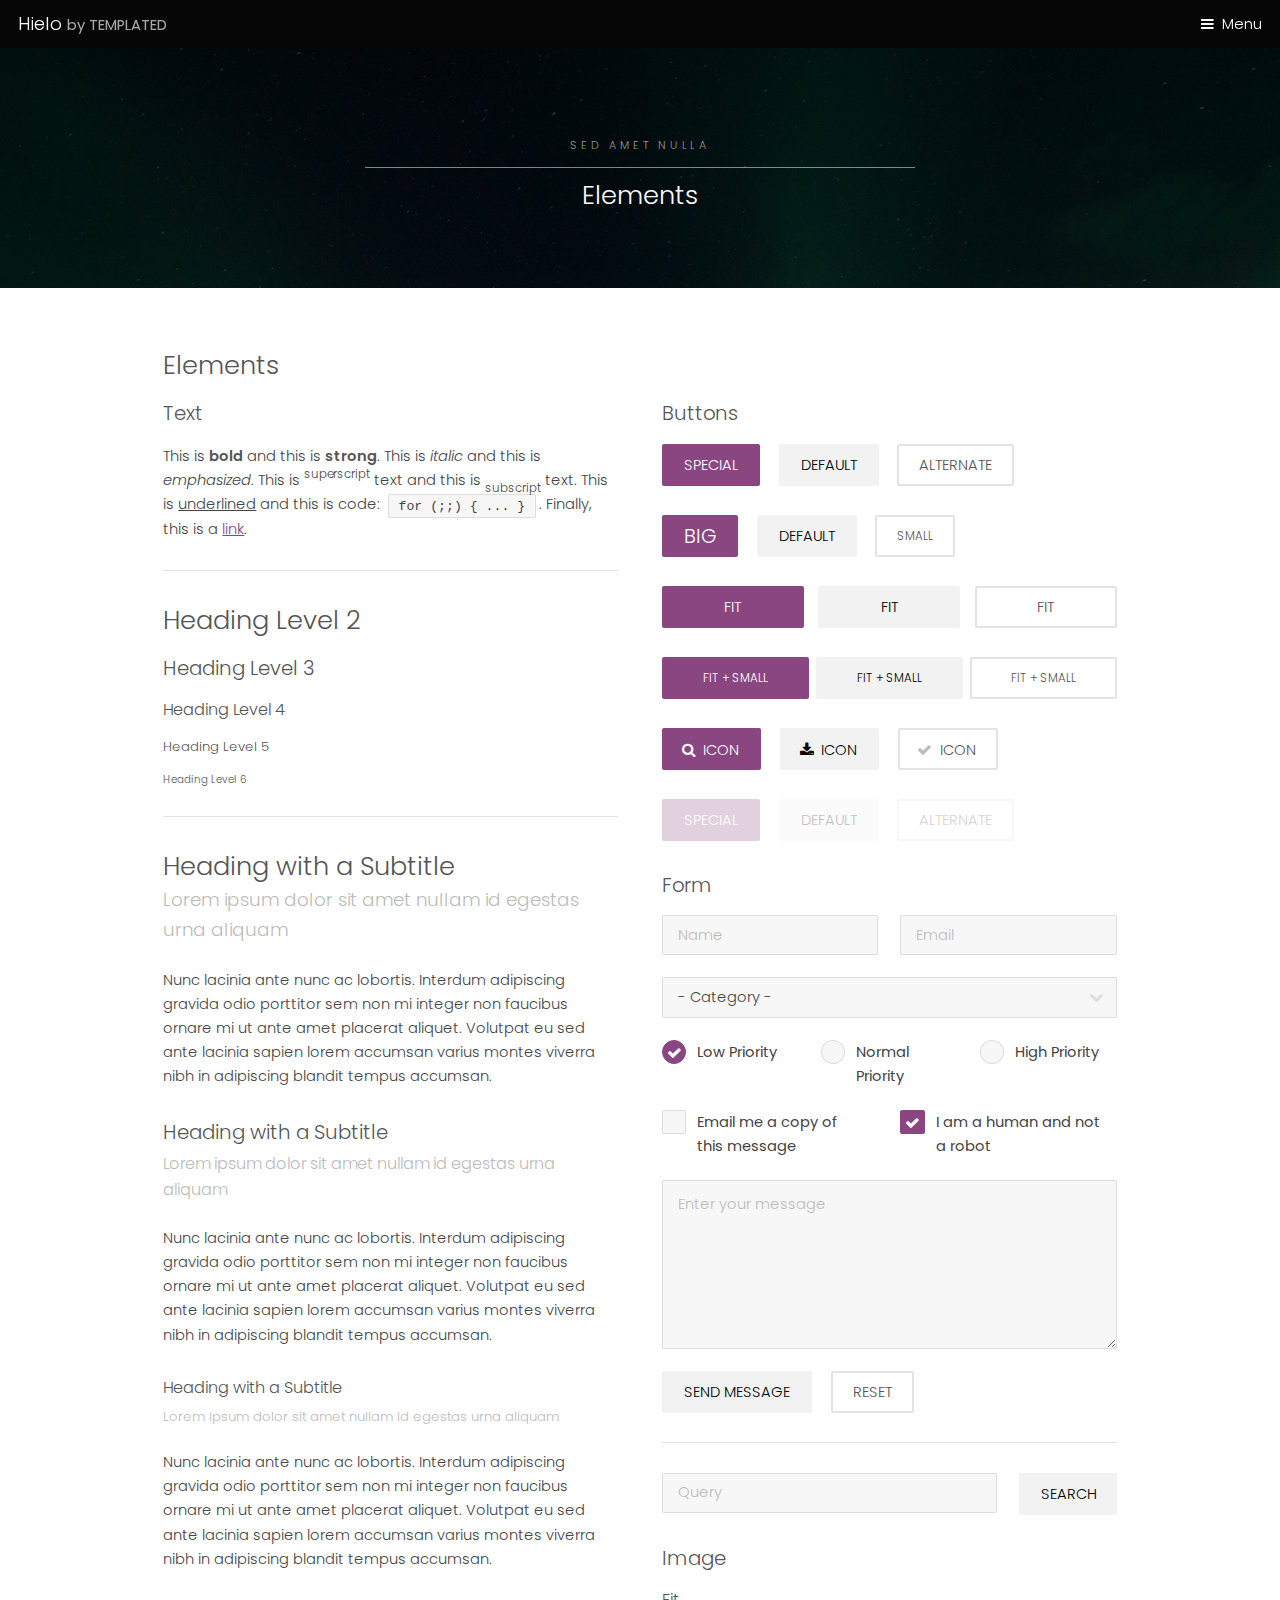
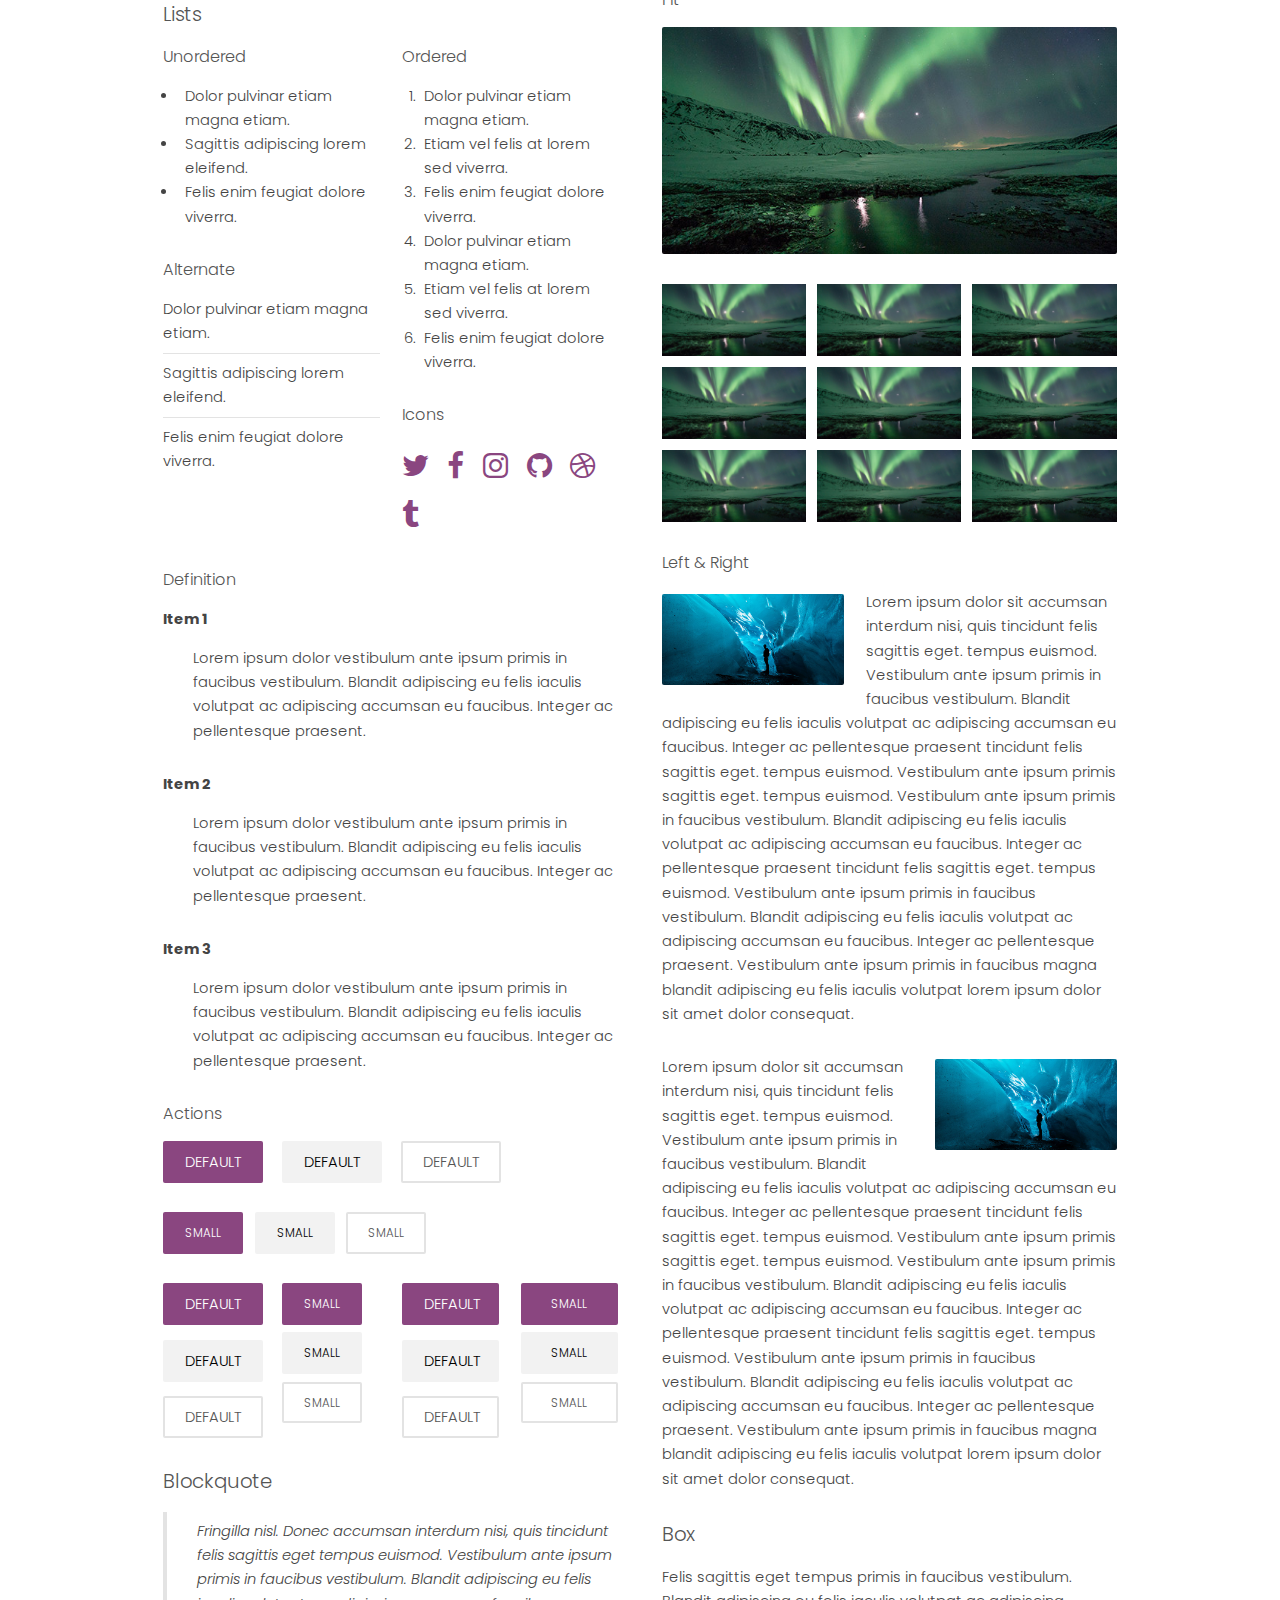
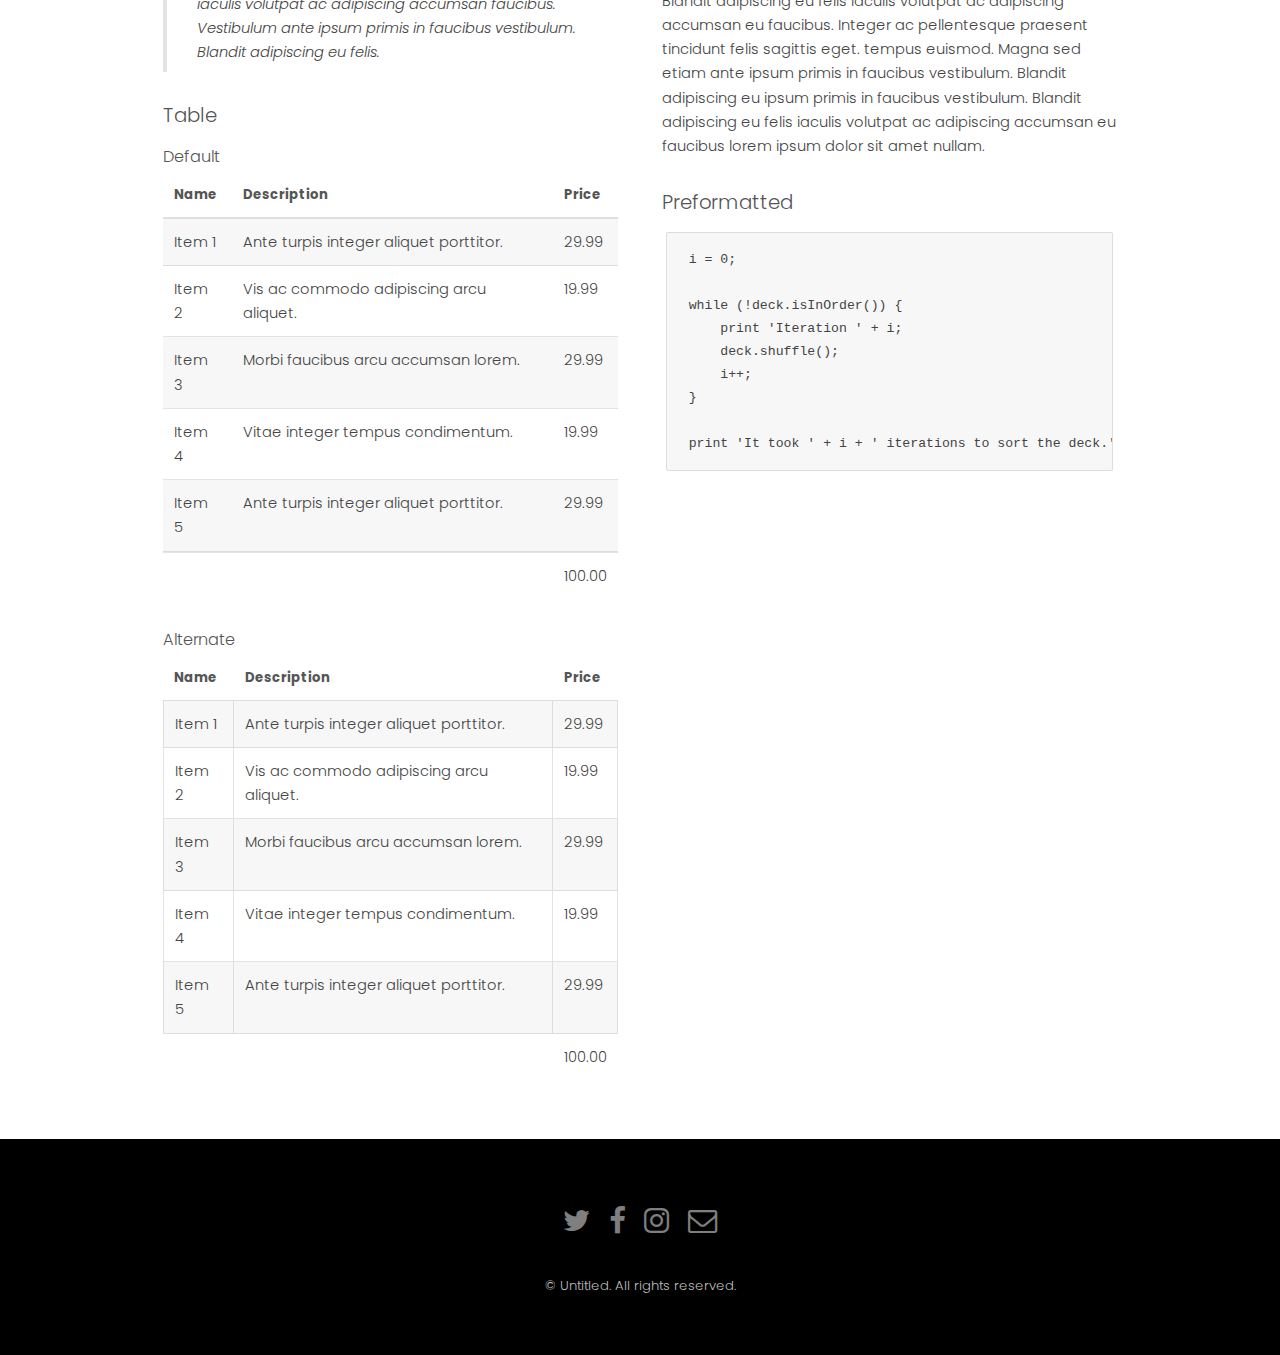
<file: elements.html>
<!DOCTYPE HTML>
<!--
	Hielo by TEMPLATED
	templated.co @templatedco
	Released for free under the Creative Commons Attribution 3.0 license (templated.co/license)
-->
<html>
	<head>
		<title>Hielo by TEMPLATED</title>
		<meta charset="utf-8" />
		<meta name="viewport" content="width=device-width, initial-scale=1" />
		<link rel="stylesheet" href="assets/css/main.css" />
	</head>
	<body class="subpage">

		<!-- Header -->
			<header id="header">
				<div class="logo"><a href="index.html">Hielo <span>by TEMPLATED</span></a></div>
				<a href="#menu">Menu</a>
			</header>

		<!-- Nav -->
			<nav id="menu">
				<ul class="links">
					<li><a href="index.html">Home</a></li>
					<li><a href="generic.html">Generic</a></li>
					<li><a href="elements.html">Elements</a></li>
				</ul>
			</nav>

		<!-- One -->
			<section id="One" class="wrapper style3">
				<div class="inner">
					<header class="align-center">
						<p>Sed amet nulla</p>
						<h2>Elements</h2>
					</header>
				</div>
			</section>

		<!-- Main -->
			<div id="main" class="container">

				<!-- Elements -->
					<h2 id="elements">Elements</h2>
					<div class="row 200%">
						<div class="6u 12u$(medium)">

							<!-- Text stuff -->
								<h3>Text</h3>
								<p>This is <b>bold</b> and this is <strong>strong</strong>. This is <i>italic</i> and this is <em>emphasized</em>.
								This is <sup>superscript</sup> text and this is <sub>subscript</sub> text.
								This is <u>underlined</u> and this is code: <code>for (;;) { ... }</code>.
								Finally, this is a <a href="#">link</a>.</p>
								<hr />
								<h2>Heading Level 2</h2>
								<h3>Heading Level 3</h3>
								<h4>Heading Level 4</h4>
								<h5>Heading Level 5</h5>
								<h6>Heading Level 6</h6>
								<hr />
								<header>
									<h2>Heading with a Subtitle</h2>
									<p>Lorem ipsum dolor sit amet nullam id egestas urna aliquam</p>
								</header>
								<p>Nunc lacinia ante nunc ac lobortis. Interdum adipiscing gravida odio porttitor sem non mi integer non faucibus ornare mi ut ante amet placerat aliquet. Volutpat eu sed ante lacinia sapien lorem accumsan varius montes viverra nibh in adipiscing blandit tempus accumsan.</p>
								<header>
									<h3>Heading with a Subtitle</h3>
									<p>Lorem ipsum dolor sit amet nullam id egestas urna aliquam</p>
								</header>
								<p>Nunc lacinia ante nunc ac lobortis. Interdum adipiscing gravida odio porttitor sem non mi integer non faucibus ornare mi ut ante amet placerat aliquet. Volutpat eu sed ante lacinia sapien lorem accumsan varius montes viverra nibh in adipiscing blandit tempus accumsan.</p>
								<header>
									<h4>Heading with a Subtitle</h4>
									<p>Lorem ipsum dolor sit amet nullam id egestas urna aliquam</p>
								</header>
								<p>Nunc lacinia ante nunc ac lobortis. Interdum adipiscing gravida odio porttitor sem non mi integer non faucibus ornare mi ut ante amet placerat aliquet. Volutpat eu sed ante lacinia sapien lorem accumsan varius montes viverra nibh in adipiscing blandit tempus accumsan.</p>

							<!-- Lists -->
								<h3>Lists</h3>
								<div class="row">
									<div class="6u 12u$(small)">

										<h4>Unordered</h4>
										<ul>
											<li>Dolor pulvinar etiam magna etiam.</li>
											<li>Sagittis adipiscing lorem eleifend.</li>
											<li>Felis enim feugiat dolore viverra.</li>
										</ul>

										<h4>Alternate</h4>
										<ul class="alt">
											<li>Dolor pulvinar etiam magna etiam.</li>
											<li>Sagittis adipiscing lorem eleifend.</li>
											<li>Felis enim feugiat dolore viverra.</li>
										</ul>

									</div>
									<div class="6u$ 12u$(small)">

										<h4>Ordered</h4>
										<ol>
											<li>Dolor pulvinar etiam magna etiam.</li>
											<li>Etiam vel felis at lorem sed viverra.</li>
											<li>Felis enim feugiat dolore viverra.</li>
											<li>Dolor pulvinar etiam magna etiam.</li>
											<li>Etiam vel felis at lorem sed viverra.</li>
											<li>Felis enim feugiat dolore viverra.</li>
										</ol>

										<h4>Icons</h4>
										<ul class="icons">
											<li><a href="#" class="icon fa-twitter"><span class="label">Twitter</span></a></li>
											<li><a href="#" class="icon fa-facebook"><span class="label">Facebook</span></a></li>
											<li><a href="#" class="icon fa-instagram"><span class="label">Instagram</span></a></li>
											<li><a href="#" class="icon fa-github"><span class="label">Github</span></a></li>
											<li><a href="#" class="icon fa-dribbble"><span class="label">Dribbble</span></a></li>
											<li><a href="#" class="icon fa-tumblr"><span class="label">Tumblr</span></a></li>
										</ul>

									</div>
								</div>
								<h4>Definition</h4>
								<dl>
									<dt>Item 1</dt>
									<dd>
										<p>Lorem ipsum dolor vestibulum ante ipsum primis in faucibus vestibulum. Blandit adipiscing eu felis iaculis volutpat ac adipiscing accumsan eu faucibus. Integer ac pellentesque praesent.</p>
									</dd>
									<dt>Item 2</dt>
									<dd>
										<p>Lorem ipsum dolor vestibulum ante ipsum primis in faucibus vestibulum. Blandit adipiscing eu felis iaculis volutpat ac adipiscing accumsan eu faucibus. Integer ac pellentesque praesent.</p>
									</dd>
									<dt>Item 3</dt>
									<dd>
										<p>Lorem ipsum dolor vestibulum ante ipsum primis in faucibus vestibulum. Blandit adipiscing eu felis iaculis volutpat ac adipiscing accumsan eu faucibus. Integer ac pellentesque praesent.</p>
									</dd>
								</dl>

								<h4>Actions</h4>
								<ul class="actions">
									<li><a href="#" class="button special">Default</a></li>
									<li><a href="#" class="button">Default</a></li>
									<li><a href="#" class="button alt">Default</a></li>
								</ul>
								<ul class="actions small">
									<li><a href="#" class="button special small">Small</a></li>
									<li><a href="#" class="button small">Small</a></li>
									<li><a href="#" class="button alt small">Small</a></li>
								</ul>
								<div class="row">
									<div class="3u 12u$(small)">
										<ul class="actions vertical">
											<li><a href="#" class="button special">Default</a></li>
											<li><a href="#" class="button">Default</a></li>
											<li><a href="#" class="button alt">Default</a></li>
										</ul>
									</div>
									<div class="3u 12u$(small)">
										<ul class="actions vertical small">
											<li><a href="#" class="button special small">Small</a></li>
											<li><a href="#" class="button small">Small</a></li>
											<li><a href="#" class="button alt small">Small</a></li>
										</ul>
									</div>
									<div class="3u 12u$(small)">
										<ul class="actions vertical">
											<li><a href="#" class="button special fit">Default</a></li>
											<li><a href="#" class="button fit">Default</a></li>
											<li><a href="#" class="button alt fit">Default</a></li>
										</ul>
									</div>
									<div class="3u$ 12u$(small)">
										<ul class="actions vertical small">
											<li><a href="#" class="button special small fit">Small</a></li>
											<li><a href="#" class="button small fit">Small</a></li>
											<li><a href="#" class="button alt small fit">Small</a></li>
										</ul>
									</div>
								</div>

							<!-- Blockquote -->
								<h3>Blockquote</h3>
								<blockquote>Fringilla nisl. Donec accumsan interdum nisi, quis tincidunt felis sagittis eget tempus euismod. Vestibulum ante ipsum primis in faucibus vestibulum. Blandit adipiscing eu felis iaculis volutpat ac adipiscing accumsan faucibus. Vestibulum ante ipsum primis in faucibus vestibulum. Blandit adipiscing eu felis.</blockquote>

							<!-- Table -->
								<h3>Table</h3>

								<h4>Default</h4>
								<div class="table-wrapper">
									<table>
										<thead>
											<tr>
												<th>Name</th>
												<th>Description</th>
												<th>Price</th>
											</tr>
										</thead>
										<tbody>
											<tr>
												<td>Item 1</td>
												<td>Ante turpis integer aliquet porttitor.</td>
												<td>29.99</td>
											</tr>
											<tr>
												<td>Item 2</td>
												<td>Vis ac commodo adipiscing arcu aliquet.</td>
												<td>19.99</td>
											</tr>
											<tr>
												<td>Item 3</td>
												<td> Morbi faucibus arcu accumsan lorem.</td>
												<td>29.99</td>
											</tr>
											<tr>
												<td>Item 4</td>
												<td>Vitae integer tempus condimentum.</td>
												<td>19.99</td>
											</tr>
											<tr>
												<td>Item 5</td>
												<td>Ante turpis integer aliquet porttitor.</td>
												<td>29.99</td>
											</tr>
										</tbody>
										<tfoot>
											<tr>
												<td colspan="2"></td>
												<td>100.00</td>
											</tr>
										</tfoot>
									</table>
								</div>

								<h4>Alternate</h4>
								<div class="table-wrapper">
									<table class="alt">
										<thead>
											<tr>
												<th>Name</th>
												<th>Description</th>
												<th>Price</th>
											</tr>
										</thead>
										<tbody>
											<tr>
												<td>Item 1</td>
												<td>Ante turpis integer aliquet porttitor.</td>
												<td>29.99</td>
											</tr>
											<tr>
												<td>Item 2</td>
												<td>Vis ac commodo adipiscing arcu aliquet.</td>
												<td>19.99</td>
											</tr>
											<tr>
												<td>Item 3</td>
												<td> Morbi faucibus arcu accumsan lorem.</td>
												<td>29.99</td>
											</tr>
											<tr>
												<td>Item 4</td>
												<td>Vitae integer tempus condimentum.</td>
												<td>19.99</td>
											</tr>
											<tr>
												<td>Item 5</td>
												<td>Ante turpis integer aliquet porttitor.</td>
												<td>29.99</td>
											</tr>
										</tbody>
										<tfoot>
											<tr>
												<td colspan="2"></td>
												<td>100.00</td>
											</tr>
										</tfoot>
									</table>
								</div>

						</div>
						<div class="6u$ 12u$(medium)">

							<!-- Buttons -->
								<h3>Buttons</h3>
								<ul class="actions">
									<li><a href="#" class="button special">Special</a></li>
									<li><a href="#" class="button">Default</a></li>
									<li><a href="#" class="button alt">Alternate</a></li>
								</ul>
								<ul class="actions">
									<li><a href="#" class="button special big">Big</a></li>
									<li><a href="#" class="button">Default</a></li>
									<li><a href="#" class="button alt small">Small</a></li>
								</ul>
								<ul class="actions fit">
									<li><a href="#" class="button special fit">Fit</a></li>
									<li><a href="#" class="button fit">Fit</a></li>
									<li><a href="#" class="button alt fit">Fit</a></li>
								</ul>
								<ul class="actions fit small">
									<li><a href="#" class="button special fit small">Fit + Small</a></li>
									<li><a href="#" class="button fit small">Fit + Small</a></li>
									<li><a href="#" class="button alt fit small">Fit + Small</a></li>
								</ul>
								<ul class="actions">
									<li><a href="#" class="button special icon fa-search">Icon</a></li>
									<li><a href="#" class="button icon fa-download">Icon</a></li>
									<li><a href="#" class="button alt icon fa-check">Icon</a></li>
								</ul>
								<ul class="actions">
									<li><span class="button special disabled">Special</span></li>
									<li><span class="button disabled">Default</span></li>
									<li><span class="button alt disabled">Alternate</span></li>
								</ul>

							<!-- Form -->
								<h3>Form</h3>

								<form method="post" action="#">
									<div class="row uniform">
										<div class="6u 12u$(xsmall)">
											<input type="text" name="name" id="name" value="" placeholder="Name" />
										</div>
										<div class="6u$ 12u$(xsmall)">
											<input type="email" name="email" id="email" value="" placeholder="Email" />
										</div>
										<!-- Break -->
										<div class="12u$">
											<div class="select-wrapper">
												<select name="category" id="category">
													<option value="">- Category -</option>
													<option value="1">Manufacturing</option>
													<option value="1">Shipping</option>
													<option value="1">Administration</option>
													<option value="1">Human Resources</option>
												</select>
											</div>
										</div>
										<!-- Break -->
										<div class="4u 12u$(small)">
											<input type="radio" id="priority-low" name="priority" checked>
											<label for="priority-low">Low Priority</label>
										</div>
										<div class="4u 12u$(small)">
											<input type="radio" id="priority-normal" name="priority">
											<label for="priority-normal">Normal Priority</label>
										</div>
										<div class="4u$ 12u$(small)">
											<input type="radio" id="priority-high" name="priority">
											<label for="priority-high">High Priority</label>
										</div>
										<!-- Break -->
										<div class="6u 12u$(small)">
											<input type="checkbox" id="copy" name="copy">
											<label for="copy">Email me a copy of this message</label>
										</div>
										<div class="6u$ 12u$(small)">
											<input type="checkbox" id="human" name="human" checked>
											<label for="human">I am a human and not a robot</label>
										</div>
										<!-- Break -->
										<div class="12u$">
											<textarea name="message" id="message" placeholder="Enter your message" rows="6"></textarea>
										</div>
										<!-- Break -->
										<div class="12u$">
											<ul class="actions">
												<li><input type="submit" value="Send Message" /></li>
												<li><input type="reset" value="Reset" class="alt" /></li>
											</ul>
										</div>
									</div>
								</form>

								<hr />

								<form method="post" action="#">
									<div class="row uniform">
										<div class="9u 12u$(small)">
											<input type="text" name="query" id="query" value="" placeholder="Query" />
										</div>
										<div class="3u$ 12u$(small)">
											<input type="submit" value="Search" class="fit" />
										</div>
									</div>
								</form>

							<!-- Image -->
								<h3>Image</h3>

								<h4>Fit</h4>
								<span class="image fit"><img src="images/pic01.jpg" alt="" /></span>
								<div class="box alt">
									<div class="row 50% uniform">
										<div class="4u"><span class="image fit"><img src="images/pic01.jpg" alt="" /></span></div>
										<div class="4u"><span class="image fit"><img src="images/pic01.jpg" alt="" /></span></div>
										<div class="4u$"><span class="image fit"><img src="images/pic01.jpg" alt="" /></span></div>
										<!-- Break -->
										<div class="4u"><span class="image fit"><img src="images/pic01.jpg" alt="" /></span></div>
										<div class="4u"><span class="image fit"><img src="images/pic01.jpg" alt="" /></span></div>
										<div class="4u$"><span class="image fit"><img src="images/pic01.jpg" alt="" /></span></div>
										<!-- Break -->
										<div class="4u"><span class="image fit"><img src="images/pic01.jpg" alt="" /></span></div>
										<div class="4u"><span class="image fit"><img src="images/pic01.jpg" alt="" /></span></div>
										<div class="4u$"><span class="image fit"><img src="images/pic01.jpg" alt="" /></span></div>
									</div>
								</div>

								<h4>Left &amp; Right</h4>
								<p><span class="image left"><img src="images/pic02.jpg" alt="" /></span>Lorem ipsum dolor sit accumsan interdum nisi, quis tincidunt felis sagittis eget. tempus euismod. Vestibulum ante ipsum primis in faucibus vestibulum. Blandit adipiscing eu felis iaculis volutpat ac adipiscing accumsan eu faucibus. Integer ac pellentesque praesent tincidunt felis sagittis eget. tempus euismod. Vestibulum ante ipsum primis sagittis eget. tempus euismod. Vestibulum ante ipsum primis in faucibus vestibulum. Blandit adipiscing eu felis iaculis volutpat ac adipiscing accumsan eu faucibus. Integer ac pellentesque praesent tincidunt felis sagittis eget. tempus euismod. Vestibulum ante ipsum primis in faucibus vestibulum. Blandit adipiscing eu felis iaculis volutpat ac adipiscing accumsan eu faucibus. Integer ac pellentesque praesent. Vestibulum ante ipsum primis in faucibus magna blandit adipiscing eu felis iaculis volutpat lorem ipsum dolor sit amet dolor consequat.</p>
								<p><span class="image right"><img src="images/pic02.jpg" alt="" /></span>Lorem ipsum dolor sit accumsan interdum nisi, quis tincidunt felis sagittis eget. tempus euismod. Vestibulum ante ipsum primis in faucibus vestibulum. Blandit adipiscing eu felis iaculis volutpat ac adipiscing accumsan eu faucibus. Integer ac pellentesque praesent tincidunt felis sagittis eget. tempus euismod. Vestibulum ante ipsum primis sagittis eget. tempus euismod. Vestibulum ante ipsum primis in faucibus vestibulum. Blandit adipiscing eu felis iaculis volutpat ac adipiscing accumsan eu faucibus. Integer ac pellentesque praesent tincidunt felis sagittis eget. tempus euismod. Vestibulum ante ipsum primis in faucibus vestibulum. Blandit adipiscing eu felis iaculis volutpat ac adipiscing accumsan eu faucibus. Integer ac pellentesque praesent. Vestibulum ante ipsum primis in faucibus magna blandit adipiscing eu felis iaculis volutpat lorem ipsum dolor sit amet dolor consequat.</p>

							<!-- Box -->
								<h3>Box</h3>
								<div class="box">
									<p>Felis sagittis eget tempus primis in faucibus vestibulum. Blandit adipiscing eu felis iaculis volutpat ac adipiscing accumsan eu faucibus. Integer ac pellentesque praesent tincidunt felis sagittis eget. tempus euismod. Magna sed etiam ante ipsum primis in faucibus vestibulum. Blandit adipiscing eu ipsum primis in faucibus vestibulum. Blandit adipiscing eu felis iaculis volutpat ac adipiscing accumsan eu faucibus lorem ipsum dolor sit amet nullam.</p>
								</div>

							<!-- Preformatted Code -->
								<h3>Preformatted</h3>
								<pre><code>i = 0;

while (!deck.isInOrder()) {
    print 'Iteration ' + i;
    deck.shuffle();
    i++;
}

print 'It took ' + i + ' iterations to sort the deck.';
</code></pre>

						</div>
					</div>

			</div>

		<!-- Footer -->
			<footer id="footer">
				<div class="container">
					<ul class="icons">
						<li><a href="#" class="icon fa-twitter"><span class="label">Twitter</span></a></li>
						<li><a href="#" class="icon fa-facebook"><span class="label">Facebook</span></a></li>
						<li><a href="#" class="icon fa-instagram"><span class="label">Instagram</span></a></li>
						<li><a href="#" class="icon fa-envelope-o"><span class="label">Email</span></a></li>
					</ul>
				</div>
				<div class="copyright">
					&copy; Untitled. All rights reserved.
				</div>
			</footer>

		<!-- Scripts -->
			<script src="assets/js/jquery.min.js"></script>
			<script src="assets/js/jquery.scrollex.min.js"></script>
			<script src="assets/js/skel.min.js"></script>
			<script src="assets/js/util.js"></script>
			<script src="assets/js/main.js"></script>

	</body>
</html>
</file>
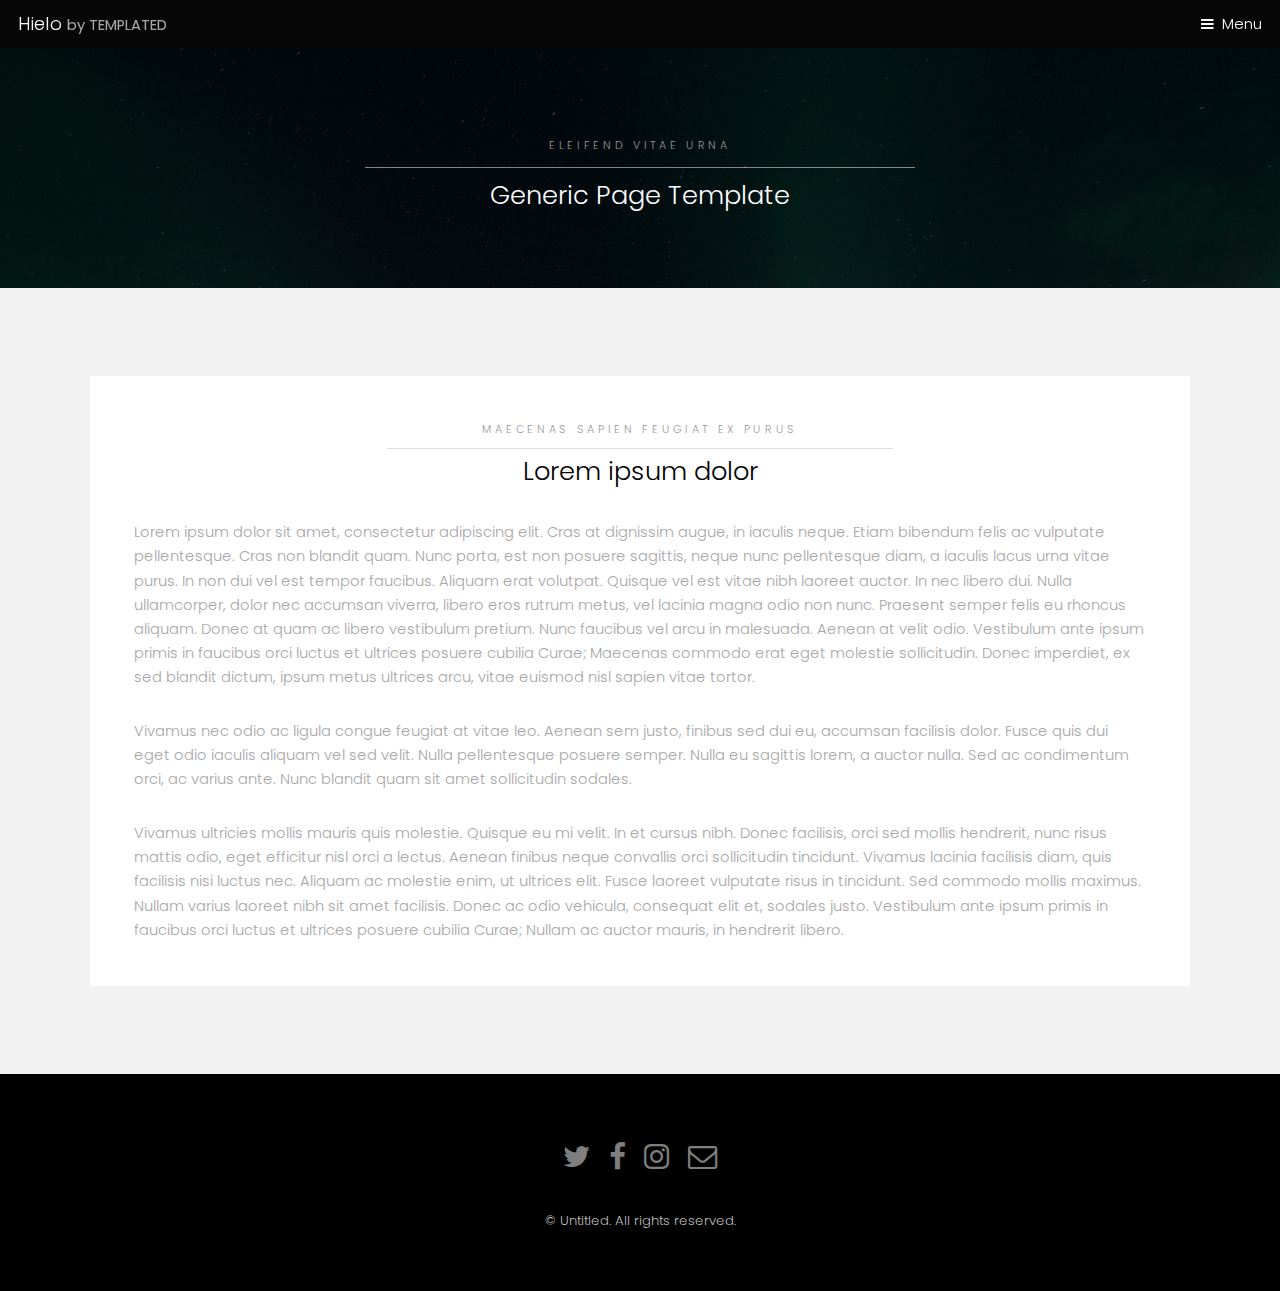
<file: generic.html>
<!DOCTYPE HTML>
<!--
	Hielo by TEMPLATED
	templated.co @templatedco
	Released for free under the Creative Commons Attribution 3.0 license (templated.co/license)
-->
<html>
	<head>
		<title>Hielo by TEMPLATED</title>
		<meta charset="utf-8" />
		<meta name="viewport" content="width=device-width, initial-scale=1" />
		<link rel="stylesheet" href="assets/css/main.css" />
	</head>
	<body class="subpage">

		<!-- Header -->
			<header id="header">
				<div class="logo"><a href="index.html">Hielo <span>by TEMPLATED</span></a></div>
				<a href="#menu">Menu</a>
			</header>

		<!-- Nav -->
			<nav id="menu">
				<ul class="links">
					<li><a href="index.html">Home</a></li>
					<li><a href="generic.html">Generic</a></li>
					<li><a href="elements.html">Elements</a></li>
				</ul>
			</nav>

		<!-- One -->
			<section id="One" class="wrapper style3">
				<div class="inner">
					<header class="align-center">
						<p>Eleifend vitae urna</p>
						<h2>Generic Page Template</h2>
					</header>
				</div>
			</section>

		<!-- Two -->
			<section id="two" class="wrapper style2">
				<div class="inner">
					<div class="box">
						<div class="content">
							<header class="align-center">
								<p>maecenas sapien feugiat ex purus</p>
								<h2>Lorem ipsum dolor</h2>
							</header>
							<p>Lorem ipsum dolor sit amet, consectetur adipiscing elit. Cras at dignissim augue, in iaculis neque. Etiam bibendum felis ac vulputate pellentesque. Cras non blandit quam. Nunc porta, est non posuere sagittis, neque nunc pellentesque diam, a iaculis lacus urna vitae purus. In non dui vel est tempor faucibus. Aliquam erat volutpat. Quisque vel est vitae nibh laoreet auctor. In nec libero dui. Nulla ullamcorper, dolor nec accumsan viverra, libero eros rutrum metus, vel lacinia magna odio non nunc. Praesent semper felis eu rhoncus aliquam. Donec at quam ac libero vestibulum pretium. Nunc faucibus vel arcu in malesuada. Aenean at velit odio. Vestibulum ante ipsum primis in faucibus orci luctus et ultrices posuere cubilia Curae; Maecenas commodo erat eget molestie sollicitudin. Donec imperdiet, ex sed blandit dictum, ipsum metus ultrices arcu, vitae euismod nisl sapien vitae tortor.</p>

							<p>Vivamus nec odio ac ligula congue feugiat at vitae leo. Aenean sem justo, finibus sed dui eu, accumsan facilisis dolor. Fusce quis dui eget odio iaculis aliquam vel sed velit. Nulla pellentesque posuere semper. Nulla eu sagittis lorem, a auctor nulla. Sed ac condimentum orci, ac varius ante. Nunc blandit quam sit amet sollicitudin sodales.</p>

							<p>Vivamus ultricies mollis mauris quis molestie. Quisque eu mi velit. In et cursus nibh. Donec facilisis, orci sed mollis hendrerit, nunc risus mattis odio, eget efficitur nisl orci a lectus. Aenean finibus neque convallis orci sollicitudin tincidunt. Vivamus lacinia facilisis diam, quis facilisis nisi luctus nec. Aliquam ac molestie enim, ut ultrices elit. Fusce laoreet vulputate risus in tincidunt. Sed commodo mollis maximus. Nullam varius laoreet nibh sit amet facilisis. Donec ac odio vehicula, consequat elit et, sodales justo. Vestibulum ante ipsum primis in faucibus orci luctus et ultrices posuere cubilia Curae; Nullam ac auctor mauris, in hendrerit libero. </p>
						</div>
					</div>
				</div>
			</section>

		<!-- Footer -->
			<footer id="footer">
				<div class="container">
					<ul class="icons">
						<li><a href="#" class="icon fa-twitter"><span class="label">Twitter</span></a></li>
						<li><a href="#" class="icon fa-facebook"><span class="label">Facebook</span></a></li>
						<li><a href="#" class="icon fa-instagram"><span class="label">Instagram</span></a></li>
						<li><a href="#" class="icon fa-envelope-o"><span class="label">Email</span></a></li>
					</ul>
				</div>
				<div class="copyright">
					&copy; Untitled. All rights reserved.
				</div>
			</footer>

		<!-- Scripts -->
			<script src="assets/js/jquery.min.js"></script>
			<script src="assets/js/jquery.scrollex.min.js"></script>
			<script src="assets/js/skel.min.js"></script>
			<script src="assets/js/util.js"></script>
			<script src="assets/js/main.js"></script>

	</body>
</html>
</file>
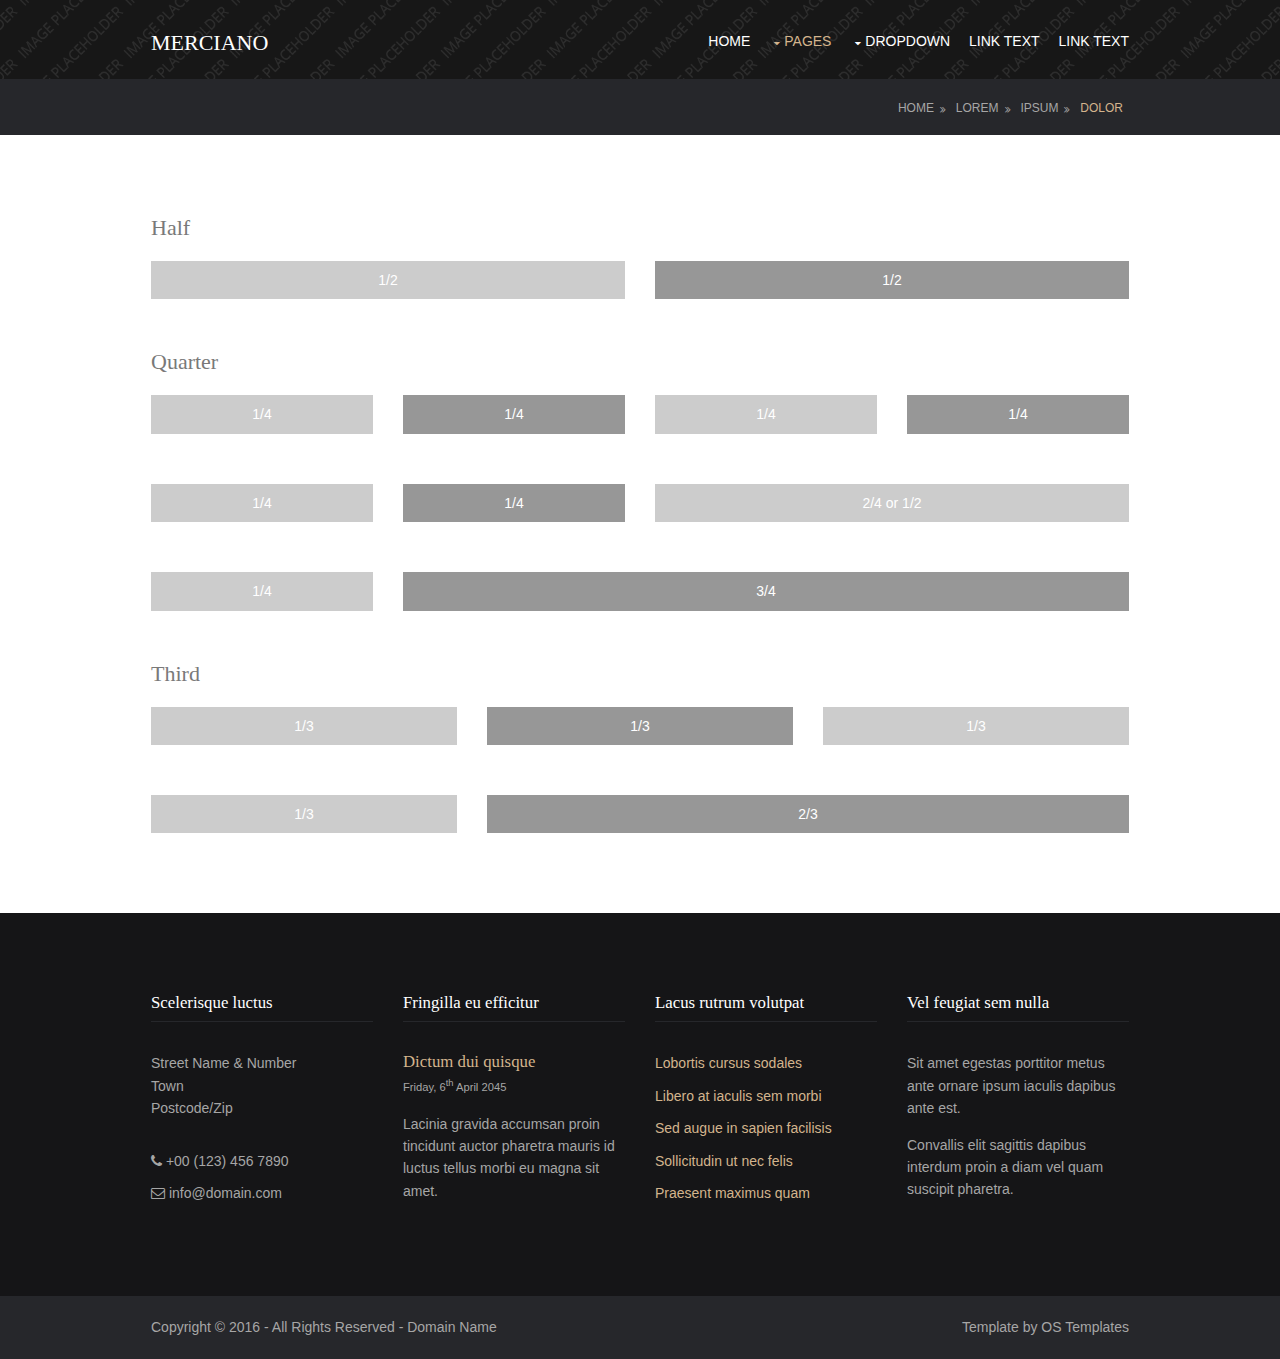
<file: pages/basic-grid.html>
<!DOCTYPE html>
<!--
Template Name: Merciano
Author: <a href="http://www.os-templates.com/">OS Templates</a>
Author URI: http://www.os-templates.com/
Licence: Free to use under our free template licence terms
Licence URI: http://www.os-templates.com/template-terms
-->
<html>
<head>
<title>Merciano | Pages | Basic Grid</title>
<meta charset="utf-8">
<meta name="viewport" content="width=device-width, initial-scale=1.0, maximum-scale=1.0, user-scalable=no">
<link href="../layout/styles/layout.css" rel="stylesheet" type="text/css" media="all">
<style type="text/css">
/* DEMO ONLY */
.container .demo{text-align:center;}
.container .demo div{padding:8px 0;}
.container .demo div:nth-child(odd){color:#FFFFFF; background:#CCCCCC;}
.container .demo div:nth-child(even){color:#FFFFFF; background:#979797;}
@media screen and (max-width:900px){.container .demo div{margin-bottom:0;}}
/* DEMO ONLY */
</style>
</head>
<body id="top">
<!-- ################################################################################################ -->
<!-- ################################################################################################ -->
<!-- ################################################################################################ -->
<!-- Top Background Image Wrapper -->
<div class="bgded overlay" style="background-image:url('../images/demo/backgrounds/01.png');"> 
  <!-- ################################################################################################ -->
  <div class="wrapper row1">
    <header id="header" class="hoc clear"> 
      <!-- ################################################################################################ -->
      <div id="logo" class="fl_left">
        <h1><a href="../index.html">Merciano</a></h1>
      </div>
      <nav id="mainav" class="fl_right">
        <ul class="clear">
          <li><a href="../index.html">Home</a></li>
          <li class="active"><a class="drop" href="#">Pages</a>
            <ul>
              <li><a href="gallery.html">Gallery</a></li>
              <li><a href="full-width.html">Full Width</a></li>
              <li><a href="sidebar-left.html">Sidebar Left</a></li>
              <li><a href="sidebar-right.html">Sidebar Right</a></li>
              <li class="active"><a href="basic-grid.html">Basic Grid</a></li>
            </ul>
          </li>
          <li><a class="drop" href="#">Dropdown</a>
            <ul>
              <li><a href="#">Level 2</a></li>
              <li><a class="drop" href="#">Level 2 + Drop</a>
                <ul>
                  <li><a href="#">Level 3</a></li>
                  <li><a href="#">Level 3</a></li>
                  <li><a href="#">Level 3</a></li>
                </ul>
              </li>
              <li><a href="#">Level 2</a></li>
            </ul>
          </li>
          <li><a href="#">Link Text</a></li>
          <li><a href="#">Link Text</a></li>
        </ul>
      </nav>
      <!-- ################################################################################################ -->
    </header>
  </div>
  <!-- ################################################################################################ -->
</div>
<!-- End Top Background Image Wrapper -->
<!-- ################################################################################################ -->
<!-- ################################################################################################ -->
<!-- ################################################################################################ -->
<div class="wrapper row2">
  <div id="breadcrumb" class="hoc clear"> 
    <!-- ################################################################################################ -->
    <ul>
      <li><a href="#">Home</a></li>
      <li><a href="#">Lorem</a></li>
      <li><a href="#">Ipsum</a></li>
      <li><a href="#">Dolor</a></li>
    </ul>
    <!-- ################################################################################################ -->
  </div>
</div>
<!-- ################################################################################################ -->
<!-- ################################################################################################ -->
<!-- ################################################################################################ -->
<div class="wrapper row3">
  <main class="hoc container clear"> 
    <!-- main body -->
    <!-- ################################################################################################ -->
    <div class="content"> 
      <!-- ################################################################################################ -->
      <h2>Half</h2>
      <!-- ################################################################################################ -->
      <div class="group btmspace-50 demo">
        <div class="one_half first">1/2</div>
        <div class="one_half">1/2</div>
      </div>
      <!-- ################################################################################################ -->
      <h2>Quarter</h2>
      <!-- ################################################################################################ -->
      <div class="group btmspace-50 demo">
        <div class="one_quarter first">1/4</div>
        <div class="one_quarter">1/4</div>
        <div class="one_quarter">1/4</div>
        <div class="one_quarter">1/4</div>
      </div>
      <div class="group btmspace-50 demo">
        <div class="one_quarter first">1/4</div>
        <div class="one_quarter">1/4</div>
        <div class="two_quarter">2/4 or 1/2</div>
      </div>
      <div class="group btmspace-50 demo">
        <div class="one_quarter first">1/4</div>
        <div class="three_quarter">3/4</div>
      </div>
      <!-- ################################################################################################ -->
      <h2>Third</h2>
      <!-- ################################################################################################ -->
      <div class="group btmspace-50 demo">
        <div class="one_third first">1/3</div>
        <div class="one_third">1/3</div>
        <div class="one_third">1/3</div>
      </div>
      <div class="group demo">
        <div class="one_third first">1/3</div>
        <div class="two_third">2/3</div>
      </div>
      <!-- ################################################################################################ -->
    </div>
    <!-- ################################################################################################ -->
    <!-- / main body -->
    <div class="clear"></div>
  </main>
</div>
<!-- ################################################################################################ -->
<!-- ################################################################################################ -->
<!-- ################################################################################################ -->
<div class="wrapper row4">
  <footer id="footer" class="hoc clear"> 
    <!-- ################################################################################################ -->
    <div class="one_quarter first">
      <h6 class="title">Scelerisque luctus</h6>
      <address class="btmspace-30">
      Street Name &amp; Number<br>
      Town<br>
      Postcode/Zip
      </address>
      <ul class="nospace">
        <li class="btmspace-10"><i class="fa fa-phone"></i> +00 (123) 456 7890</li>
        <li><i class="fa fa-envelope-o"></i> info@domain.com</li>
      </ul>
    </div>
    <div class="one_quarter">
      <h6 class="title">Fringilla eu efficitur</h6>
      <article>
        <h2 class="nospace font-x1"><a href="#">Dictum dui quisque</a></h2>
        <time class="font-xs" datetime="2045-04-06">Friday, 6<sup>th</sup> April 2045</time>
        <p>Lacinia gravida accumsan proin tincidunt auctor pharetra mauris id luctus tellus morbi eu magna sit amet.</p>
      </article>
    </div>
    <div class="one_quarter">
      <h6 class="title">Lacus rutrum volutpat</h6>
      <ul class="nospace linklist">
        <li><a href="#">Lobortis cursus sodales</a></li>
        <li><a href="#">Libero at iaculis sem morbi</a></li>
        <li><a href="#">Sed augue in sapien facilisis</a></li>
        <li><a href="#">Sollicitudin ut nec felis</a></li>
        <li><a href="#">Praesent maximus quam</a></li>
      </ul>
    </div>
    <div class="one_quarter">
      <h6 class="title">Vel feugiat sem nulla</h6>
      <p>Sit amet egestas porttitor metus ante ornare ipsum iaculis dapibus ante est.</p>
      <p>Convallis elit sagittis dapibus interdum proin a diam vel quam suscipit pharetra.</p>
    </div>
    <!-- ################################################################################################ -->
  </footer>
</div>
<!-- ################################################################################################ -->
<!-- ################################################################################################ -->
<!-- ################################################################################################ -->
<div class="wrapper row5">
  <div id="copyright" class="hoc clear"> 
    <!-- ################################################################################################ -->
    <p class="fl_left">Copyright &copy; 2016 - All Rights Reserved - <a href="#">Domain Name</a></p>
    <p class="fl_right">Template by <a target="_blank" href="http://www.os-templates.com/" title="Free Website Templates">OS Templates</a></p>
    <!-- ################################################################################################ -->
  </div>
</div>
<!-- ################################################################################################ -->
<!-- ################################################################################################ -->
<!-- ################################################################################################ -->
<a id="backtotop" href="#top"><i class="fa fa-chevron-up"></i></a>
<!-- JAVASCRIPTS -->
<script src="../layout/scripts/jquery.min.js"></script>
<script src="../layout/scripts/jquery.backtotop.js"></script>
<script src="../layout/scripts/jquery.mobilemenu.js"></script>
</body>
</html>
</file>
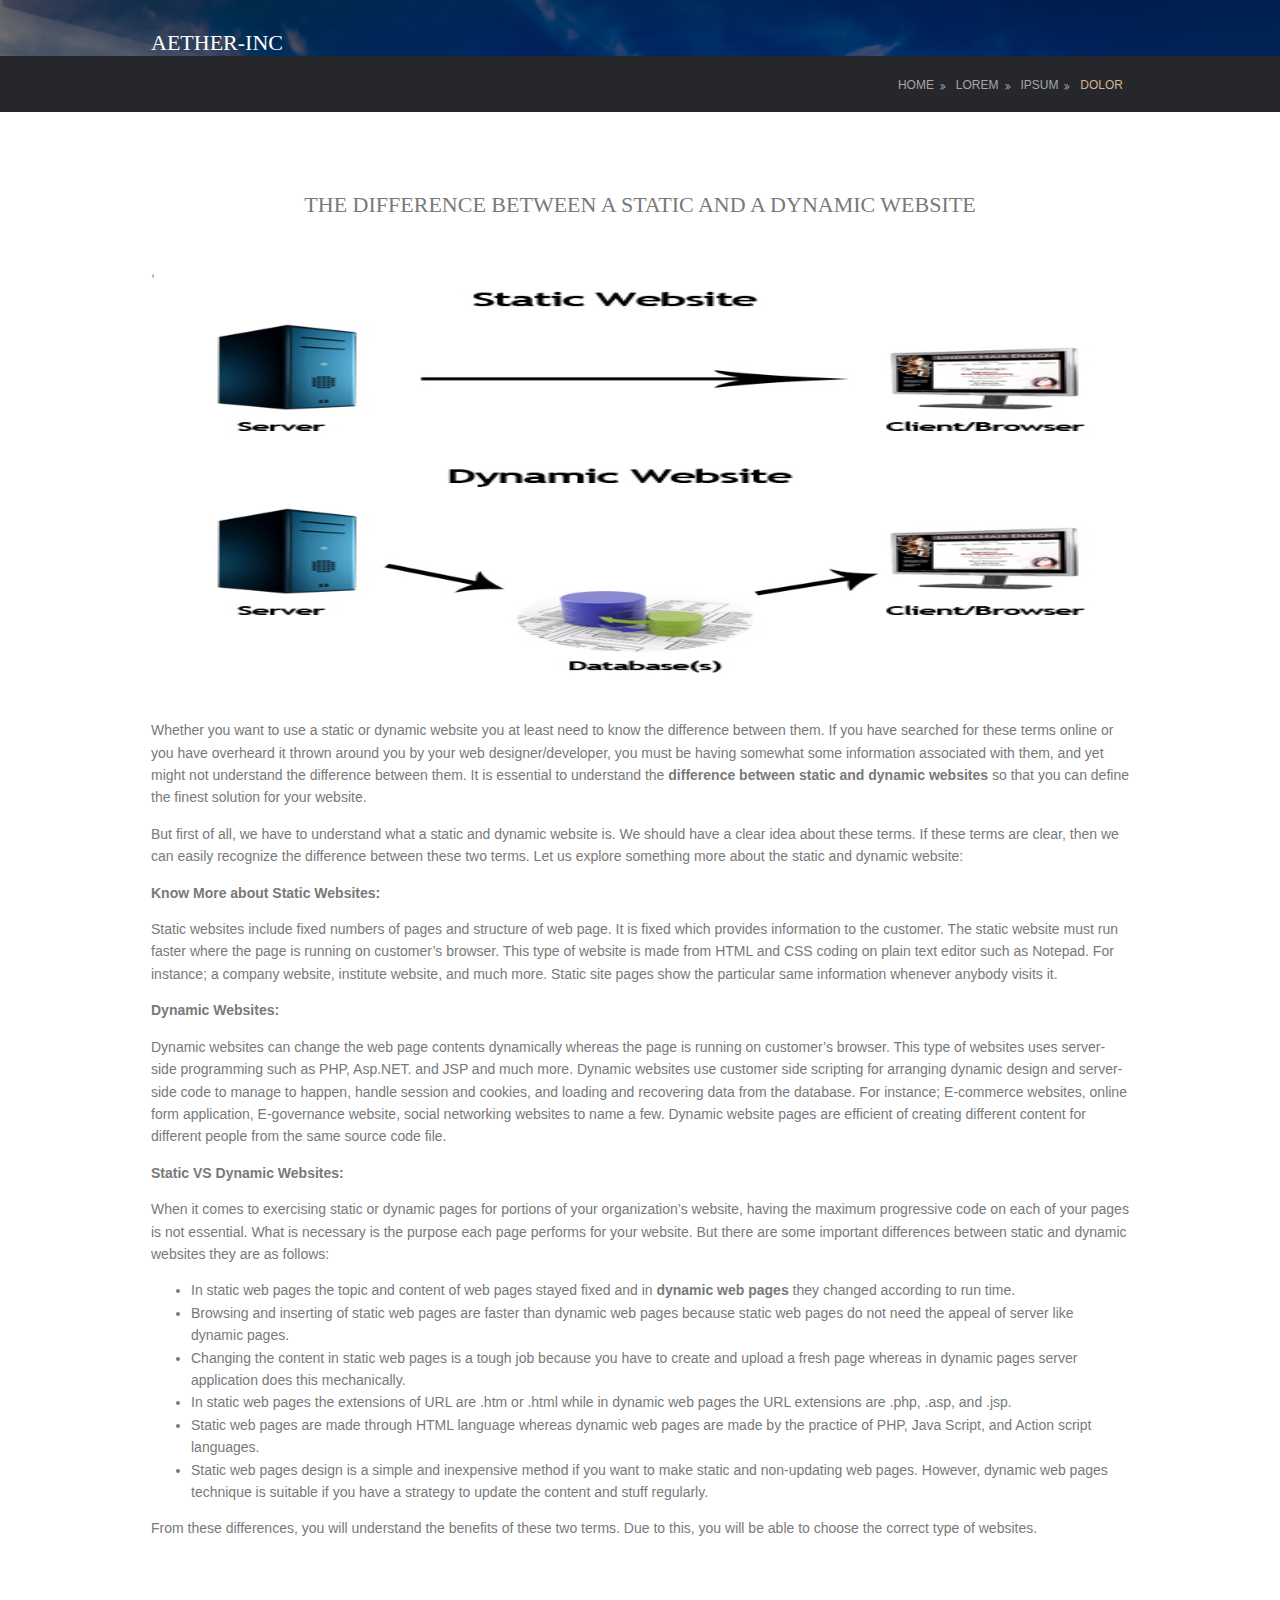
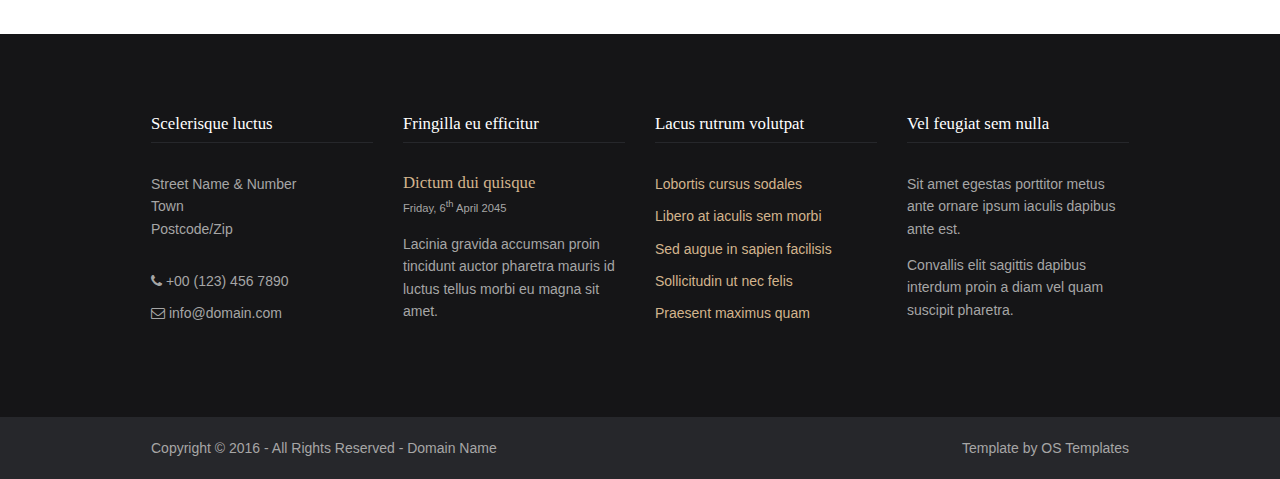
<file: pages/full-width.html>
<!DOCTYPE html>
<!--
Template Name: Merciano
Author: <a href="http://www.os-templates.com/">OS Templates</a>
Author URI: http://www.os-templates.com/
Licence: Free to use under our free template licence terms
Licence URI: http://www.os-templates.com/template-terms
-->
<html>
<head>
<title>AETHER-INC | Pages | Full Width</title>
<meta charset="utf-8">
<meta name="viewport" content="width=device-width, initial-scale=1.0, maximum-scale=1.0, user-scalable=no">
<link href="../layout/styles/layout.css" rel="stylesheet" type="text/css" media="all">
</head>
<body id="top">
<!-- ################################################################################################ -->
<!-- ################################################################################################ -->
<!-- ################################################################################################ -->
<!-- Top Background Image Wrapper -->
<div class="bgded overlay" style="background-image:url('../images/demo/backgrounds/03.jpeg');"> 
  <!-- ################################################################################################ -->
  <div class="wrapper row1">
    <header id="header" class="hoc clear"> 
      <!-- ################################################################################################ -->
      <div id="logo" class="fl_left">
        <h1><a href="../index.html">AETHER-INC</a></h1>
      </div>
      <!--<nav id="mainav" class="fl_right">
        <ul class="clear">
          <li><a href="../index.html">Home</a></li>
          <li class="active"><a class="drop" href="#">Pages</a>
            <ul>
              <li><a href="gallery.html">Gallery</a></li>
              <li class="active"><a href="full-width.html">Full Width</a></li>
              <li><a href="sidebar-left.html">Sidebar Left</a></li>
              <li><a href="sidebar-right.html">Sidebar Right</a></li>
              <li><a href="basic-grid.html">Basic Grid</a></li>
            </ul>
          </li>
          <li><a class="drop" href="#">Dropdown</a>
            <ul>
              <li><a href="#">Level 2</a></li>
              <li><a class="drop" href="#">Level 2 + Drop</a>
                <ul>
                  <li><a href="#">Level 3</a></li>
                  <li><a href="#">Level 3</a></li>
                  <li><a href="#">Level 3</a></li>
                </ul>
              </li>
              <li><a href="#">Level 2</a></li>
            </ul>
          </li>
          <li><a href="#">Link Text</a></li>
          <li><a href="#">Link Text</a></li>
        </ul>
      </nav>-->
      <!-- ################################################################################################ -->
    </header>
  </div>
  <!-- ################################################################################################ -->
</div>
<!-- End Top Background Image Wrapper -->
<!-- ################################################################################################ -->
<!-- ################################################################################################ -->
<!-- ################################################################################################ -->
<div class="wrapper row2">
  <div id="breadcrumb" class="hoc clear"> 
    <!-- ################################################################################################ -->
    <ul>
      <li><a href="#">Home</a></li>
      <li><a href="#">Lorem</a></li>
      <li><a href="#">Ipsum</a></li>
      <li><a href="#">Dolor</a></li>
    </ul>
    <!-- ################################################################################################ -->
  </div>
</div>
<!-- ################################################################################################ -->
<!-- ################################################################################################ -->
<!-- ################################################################################################ -->
<div class="wrapper row3">
  <main class="hoc container clear"> 
    <!-- main body -->
    <!-- ################################################################################################ -->
    <div class="content"> 
      <!-- ################################################################################################ -->
      <h1 class="center">THE DIFFERENCE BETWEEN A STATIC AND A DYNAMIC WEBSITE</h1><br>,<br>
	  <img style="width:100%;height:400px" src="../images/demo/gallery/10.jpg"><br><br>
      <!--<img class="imgr borderedbox inspace-5" src="../images/demo/imgr.gif" alt="">-->
      <p>Whether you want to use a static or dynamic website you at least need to know the difference between them.
	  If you have searched for these terms online or you have overheard it thrown around you by your web designer/developer,
	  you must be having somewhat some information associated with them, and yet might not understand the difference between them.
	  It is essential to understand the <strong>difference between static and dynamic websites </strong>
	  so that you can define the finest solution for your website.</p>
	<p>But first of all, we have to understand what a static and dynamic website is.
	We should have a clear idea about these terms. If these terms are clear,
	then we can easily recognize the difference between these two terms.
	Let us explore something more about the static and dynamic website:</p>
	<p><strong>Know More about Static Websites:</strong></p>
	<p>Static websites include fixed numbers of pages and structure of web page.
	It is fixed which provides information to the customer.
	The static website must run faster where the page is running on customer’s browser.
	This type of website is made from HTML and CSS coding on plain text editor such as Notepad.
	For instance; a company website, institute website, and much more.
	Static site pages show the particular same information whenever anybody visits it.</p>
	<p><strong>Dynamic Websites:</strong></p>
	<p>Dynamic websites can change the web page contents dynamically whereas the page is running on customer’s browser.
	This type of websites uses server-side programming such as PHP, Asp.NET. and JSP and much more.
	Dynamic websites use customer side scripting for arranging dynamic design and server-side code to manage to happen,
	handle session and cookies, and loading and recovering data from the database. For instance; E-commerce websites,
	online form application, E-governance website, social networking websites to name a few.
	Dynamic website pages are efficient of creating different content for different people from the same source code file.</p>
	<p><strong>Static VS Dynamic Websites:</strong></p>
	<p>When it comes to exercising static or dynamic pages for portions of your organization’s website,
	having the maximum progressive code on each of your pages is not essential.
	What is necessary is the purpose each page performs for your website.
	But there are some important differences between static and dynamic websites they are as follows:</p>
	<ul>
	<li>In static web pages the topic and content of web pages stayed fixed and in <strong>dynamic web pages</strong>
	they changed according to run time.</li>
	<li>Browsing and inserting of static web pages are faster than dynamic web pages because static web pages do not
	need the appeal of server like dynamic pages.</li>
	<li>Changing the content in static web pages is a tough job because you have to create and upload a fresh page
	whereas in dynamic pages server application does this mechanically.</li>
	<li>In static web pages the extensions of URL are .htm or .html while in dynamic web pages the URL extensions are
	.php, .asp, and .jsp.</li>
	<li>Static web pages are made through HTML language whereas dynamic web pages are made by the practice of PHP,
	Java Script, and Action script languages.</li>
	<li>Static web pages design is a simple and inexpensive method if you want to make static and non-updating web pages.
	However, dynamic web pages technique is suitable if you have a strategy to update the content and stuff regularly.</li>
	</ul>
	<p>From these differences, you will understand the benefits of these two terms.
	Due to this, you will be able to choose the correct type of websites.</p>

      <!--<h1>Table(s)</h1>
      <div class="scrollable">
        <table>
          <thead>
            <tr>
              <th>Header 1</th>
              <th>Header 2</th>
              <th>Header 3</th>
              <th>Header 4</th>
            </tr>
          </thead>
          <tbody>
            <tr>
              <td><a href="#">Value 1</a></td>
              <td>Value 2</td>
              <td>Value 3</td>
              <td>Value 4</td>
            </tr>
            <tr>
              <td>Value 5</td>
              <td>Value 6</td>
              <td>Value 7</td>
              <td><a href="#">Value 8</a></td>
            </tr>
            <tr>
              <td>Value 9</td>
              <td>Value 10</td>
              <td>Value 11</td>
              <td>Value 12</td>
            </tr>
            <tr>
              <td>Value 13</td>
              <td><a href="#">Value 14</a></td>
              <td>Value 15</td>
              <td>Value 16</td>
            </tr>
          </tbody>
        </table>
      </div>
      <div id="comments">
        <h2>Comments</h2>
        <ul>
          <li>
            <article>
              <header>
                <figure class="avatar"><img src="../images/demo/avatar.png" alt=""></figure>
                <address>
                By <a href="#">A Name</a>
                </address>
                <time datetime="2045-04-06T08:15+00:00">Friday, 6<sup>th</sup> April 2045 @08:15:00</time>
              </header>
              <div class="comcont">
                <p>This is an example of a comment made on a post. You can either edit the comment, delete the comment or reply to the comment. Use this as a place to respond to the post or to share what you are thinking.</p>
              </div>
            </article>
          </li>
          <li>
            <article>
              <header>
                <figure class="avatar"><img src="../images/demo/avatar.png" alt=""></figure>
                <address>
                By <a href="#">A Name</a>
                </address>
                <time datetime="2045-04-06T08:15+00:00">Friday, 6<sup>th</sup> April 2045 @08:15:00</time>
              </header>
              <div class="comcont">
                <p>This is an example of a comment made on a post. You can either edit the comment, delete the comment or reply to the comment. Use this as a place to respond to the post or to share what you are thinking.</p>
              </div>
            </article>
          </li>
          <li>
            <article>
              <header>
                <figure class="avatar"><img src="../images/demo/avatar.png" alt=""></figure>
                <address>
                By <a href="#">A Name</a>
                </address>
                <time datetime="2045-04-06T08:15+00:00">Friday, 6<sup>th</sup> April 2045 @08:15:00</time>
              </header>
              <div class="comcont">
                <p>This is an example of a comment made on a post. You can either edit the comment, delete the comment or reply to the comment. Use this as a place to respond to the post or to share what you are thinking.</p>
              </div>
            </article>
          </li>
        </ul>
        <h2>Write A Comment</h2>
        <form action="#" method="post">
          <div class="one_third first">
            <label for="name">Name <span>*</span></label>
            <input type="text" name="name" id="name" value="" size="22" required>
          </div>
          <div class="one_third">
            <label for="email">Mail <span>*</span></label>
            <input type="email" name="email" id="email" value="" size="22" required>
          </div>
          <div class="one_third">
            <label for="url">Website</label>
            <input type="url" name="url" id="url" value="" size="22">
          </div>
          <div class="block clear">
            <label for="comment">Your Comment</label>
            <textarea name="comment" id="comment" cols="25" rows="10"></textarea>
          </div>
          <div>
            <input type="submit" name="submit" value="Submit Form">
            &nbsp;
            <input type="reset" name="reset" value="Reset Form">
          </div>
        </form>
      </div>-->
      <!-- ################################################################################################ -->
    </div>
    <!-- ################################################################################################ -->
    <!-- / main body -->
    <div class="clear"></div>
  </main>
</div>
<!-- ################################################################################################ -->
<!-- ################################################################################################ -->
<!-- ################################################################################################ -->
<div class="wrapper row4">
  <footer id="footer" class="hoc clear"> 
    <!-- ################################################################################################ -->
    <div class="one_quarter first">
      <h6 class="title">Scelerisque luctus</h6>
      <address class="btmspace-30">
      Street Name &amp; Number<br>
      Town<br>
      Postcode/Zip
      </address>
      <ul class="nospace">
        <li class="btmspace-10"><i class="fa fa-phone"></i> +00 (123) 456 7890</li>
        <li><i class="fa fa-envelope-o"></i> info@domain.com</li>
      </ul>
    </div>
    <div class="one_quarter">
      <h6 class="title">Fringilla eu efficitur</h6>
      <article>
        <h2 class="nospace font-x1"><a href="#">Dictum dui quisque</a></h2>
        <time class="font-xs" datetime="2045-04-06">Friday, 6<sup>th</sup> April 2045</time>
        <p>Lacinia gravida accumsan proin tincidunt auctor pharetra mauris id luctus tellus morbi eu magna sit amet.</p>
      </article>
    </div>
    <div class="one_quarter">
      <h6 class="title">Lacus rutrum volutpat</h6>
      <ul class="nospace linklist">
        <li><a href="#">Lobortis cursus sodales</a></li>
        <li><a href="#">Libero at iaculis sem morbi</a></li>
        <li><a href="#">Sed augue in sapien facilisis</a></li>
        <li><a href="#">Sollicitudin ut nec felis</a></li>
        <li><a href="#">Praesent maximus quam</a></li>
      </ul>
    </div>
    <div class="one_quarter">
      <h6 class="title">Vel feugiat sem nulla</h6>
      <p>Sit amet egestas porttitor metus ante ornare ipsum iaculis dapibus ante est.</p>
      <p>Convallis elit sagittis dapibus interdum proin a diam vel quam suscipit pharetra.</p>
    </div>
    <!-- ################################################################################################ -->
  </footer>
</div>
<!-- ################################################################################################ -->
<!-- ################################################################################################ -->
<!-- ################################################################################################ -->
<div class="wrapper row5">
  <div id="copyright" class="hoc clear"> 
    <!-- ################################################################################################ -->
    <p class="fl_left">Copyright &copy; 2016 - All Rights Reserved - <a href="#">Domain Name</a></p>
    <p class="fl_right">Template by <a target="_blank" href="http://www.os-templates.com/" title="Free Website Templates">OS Templates</a></p>
    <!-- ################################################################################################ -->
  </div>
</div>
<!-- ################################################################################################ -->
<!-- ################################################################################################ -->
<!-- ################################################################################################ -->
<a id="backtotop" href="#top"><i class="fa fa-chevron-up"></i></a>
<!-- JAVASCRIPTS -->
<script src="../layout/scripts/jquery.min.js"></script>
<script src="../layout/scripts/jquery.backtotop.js"></script>
<script src="../layout/scripts/jquery.mobilemenu.js"></script>
</body>
</html>
</file>
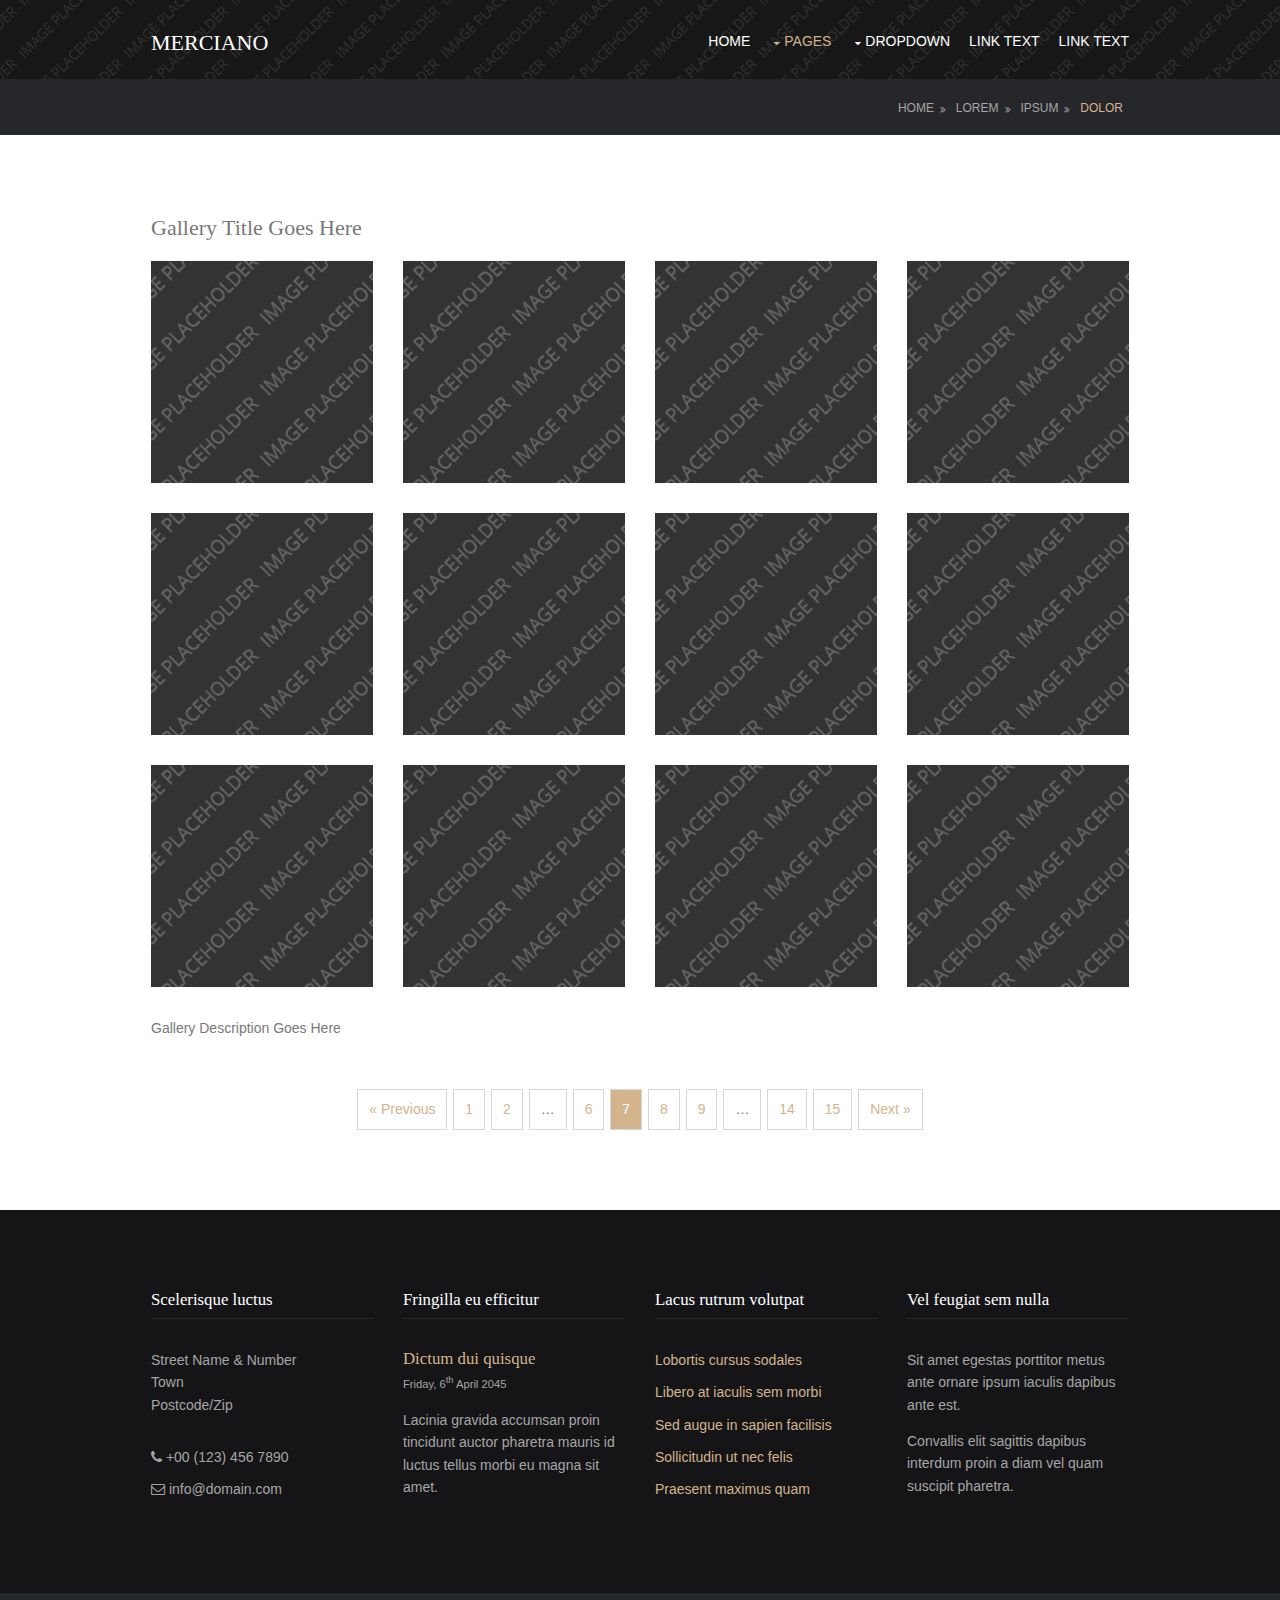
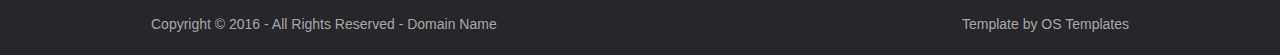
<file: pages/gallery.html>
<!DOCTYPE html>
<!--
Template Name: Merciano
Author: <a href="http://www.os-templates.com/">OS Templates</a>
Author URI: http://www.os-templates.com/
Licence: Free to use under our free template licence terms
Licence URI: http://www.os-templates.com/template-terms
-->
<html>
<head>
<title>Merciano | Pages | Gallery</title>
<meta charset="utf-8">
<meta name="viewport" content="width=device-width, initial-scale=1.0, maximum-scale=1.0, user-scalable=no">
<link href="../layout/styles/layout.css" rel="stylesheet" type="text/css" media="all">
</head>
<body id="top">
<!-- ################################################################################################ -->
<!-- ################################################################################################ -->
<!-- ################################################################################################ -->
<!-- Top Background Image Wrapper -->
<div class="bgded overlay" style="background-image:url('../images/demo/backgrounds/01.png');"> 
  <!-- ################################################################################################ -->
  <div class="wrapper row1">
    <header id="header" class="hoc clear"> 
      <!-- ################################################################################################ -->
      <div id="logo" class="fl_left">
        <h1><a href="../index.html">Merciano</a></h1>
      </div>
      <nav id="mainav" class="fl_right">
        <ul class="clear">
          <li><a href="../index.html">Home</a></li>
          <li class="active"><a class="drop" href="#">Pages</a>
            <ul>
              <li class="active"><a href="gallery.html">Gallery</a></li>
              <li><a href="full-width.html">Full Width</a></li>
              <li><a href="sidebar-left.html">Sidebar Left</a></li>
              <li><a href="sidebar-right.html">Sidebar Right</a></li>
              <li><a href="basic-grid.html">Basic Grid</a></li>
            </ul>
          </li>
          <li><a class="drop" href="#">Dropdown</a>
            <ul>
              <li><a href="#">Level 2</a></li>
              <li><a class="drop" href="#">Level 2 + Drop</a>
                <ul>
                  <li><a href="#">Level 3</a></li>
                  <li><a href="#">Level 3</a></li>
                  <li><a href="#">Level 3</a></li>
                </ul>
              </li>
              <li><a href="#">Level 2</a></li>
            </ul>
          </li>
          <li><a href="#">Link Text</a></li>
          <li><a href="#">Link Text</a></li>
        </ul>
      </nav>
      <!-- ################################################################################################ -->
    </header>
  </div>
  <!-- ################################################################################################ -->
</div>
<!-- End Top Background Image Wrapper -->
<!-- ################################################################################################ -->
<!-- ################################################################################################ -->
<!-- ################################################################################################ -->
<div class="wrapper row2">
  <div id="breadcrumb" class="hoc clear"> 
    <!-- ################################################################################################ -->
    <ul>
      <li><a href="#">Home</a></li>
      <li><a href="#">Lorem</a></li>
      <li><a href="#">Ipsum</a></li>
      <li><a href="#">Dolor</a></li>
    </ul>
    <!-- ################################################################################################ -->
  </div>
</div>
<!-- ################################################################################################ -->
<!-- ################################################################################################ -->
<!-- ################################################################################################ -->
<div class="wrapper row3">
  <main class="hoc container clear"> 
    <!-- main body -->
    <!-- ################################################################################################ -->
    <div class="content"> 
      <!-- ################################################################################################ -->
      <div id="gallery">
        <figure>
          <header class="heading">Gallery Title Goes Here</header>
          <ul class="nospace clear">
            <li class="one_quarter first"><a href="#"><img src="../images/demo/gallery/01.png" alt=""></a></li>
            <li class="one_quarter"><a href="#"><img src="../images/demo/gallery/01.png" alt=""></a></li>
            <li class="one_quarter"><a href="#"><img src="../images/demo/gallery/01.png" alt=""></a></li>
            <li class="one_quarter"><a href="#"><img src="../images/demo/gallery/01.png" alt=""></a></li>
            <li class="one_quarter first"><a href="#"><img src="../images/demo/gallery/01.png" alt=""></a></li>
            <li class="one_quarter"><a href="#"><img src="../images/demo/gallery/01.png" alt=""></a></li>
            <li class="one_quarter"><a href="#"><img src="../images/demo/gallery/01.png" alt=""></a></li>
            <li class="one_quarter"><a href="#"><img src="../images/demo/gallery/01.png" alt=""></a></li>
            <li class="one_quarter first"><a href="#"><img src="../images/demo/gallery/01.png" alt=""></a></li>
            <li class="one_quarter"><a href="#"><img src="../images/demo/gallery/01.png" alt=""></a></li>
            <li class="one_quarter"><a href="#"><img src="../images/demo/gallery/01.png" alt=""></a></li>
            <li class="one_quarter"><a href="#"><img src="../images/demo/gallery/01.png" alt=""></a></li>
          </ul>
          <figcaption>Gallery Description Goes Here</figcaption>
        </figure>
      </div>
      <!-- ################################################################################################ -->
      <!-- ################################################################################################ -->
      <nav class="pagination">
        <ul>
          <li><a href="#">&laquo; Previous</a></li>
          <li><a href="#">1</a></li>
          <li><a href="#">2</a></li>
          <li><strong>&hellip;</strong></li>
          <li><a href="#">6</a></li>
          <li class="current"><strong>7</strong></li>
          <li><a href="#">8</a></li>
          <li><a href="#">9</a></li>
          <li><strong>&hellip;</strong></li>
          <li><a href="#">14</a></li>
          <li><a href="#">15</a></li>
          <li><a href="#">Next &raquo;</a></li>
        </ul>
      </nav>
      <!-- ################################################################################################ -->
    </div>
    <!-- ################################################################################################ -->
    <!-- / main body -->
    <div class="clear"></div>
  </main>
</div>
<!-- ################################################################################################ -->
<!-- ################################################################################################ -->
<!-- ################################################################################################ -->
<div class="wrapper row4">
  <footer id="footer" class="hoc clear"> 
    <!-- ################################################################################################ -->
    <div class="one_quarter first">
      <h6 class="title">Scelerisque luctus</h6>
      <address class="btmspace-30">
      Street Name &amp; Number<br>
      Town<br>
      Postcode/Zip
      </address>
      <ul class="nospace">
        <li class="btmspace-10"><i class="fa fa-phone"></i> +00 (123) 456 7890</li>
        <li><i class="fa fa-envelope-o"></i> info@domain.com</li>
      </ul>
    </div>
    <div class="one_quarter">
      <h6 class="title">Fringilla eu efficitur</h6>
      <article>
        <h2 class="nospace font-x1"><a href="#">Dictum dui quisque</a></h2>
        <time class="font-xs" datetime="2045-04-06">Friday, 6<sup>th</sup> April 2045</time>
        <p>Lacinia gravida accumsan proin tincidunt auctor pharetra mauris id luctus tellus morbi eu magna sit amet.</p>
      </article>
    </div>
    <div class="one_quarter">
      <h6 class="title">Lacus rutrum volutpat</h6>
      <ul class="nospace linklist">
        <li><a href="#">Lobortis cursus sodales</a></li>
        <li><a href="#">Libero at iaculis sem morbi</a></li>
        <li><a href="#">Sed augue in sapien facilisis</a></li>
        <li><a href="#">Sollicitudin ut nec felis</a></li>
        <li><a href="#">Praesent maximus quam</a></li>
      </ul>
    </div>
    <div class="one_quarter">
      <h6 class="title">Vel feugiat sem nulla</h6>
      <p>Sit amet egestas porttitor metus ante ornare ipsum iaculis dapibus ante est.</p>
      <p>Convallis elit sagittis dapibus interdum proin a diam vel quam suscipit pharetra.</p>
    </div>
    <!-- ################################################################################################ -->
  </footer>
</div>
<!-- ################################################################################################ -->
<!-- ################################################################################################ -->
<!-- ################################################################################################ -->
<div class="wrapper row5">
  <div id="copyright" class="hoc clear"> 
    <!-- ################################################################################################ -->
    <p class="fl_left">Copyright &copy; 2016 - All Rights Reserved - <a href="#">Domain Name</a></p>
    <p class="fl_right">Template by <a target="_blank" href="http://www.os-templates.com/" title="Free Website Templates">OS Templates</a></p>
    <!-- ################################################################################################ -->
  </div>
</div>
<!-- ################################################################################################ -->
<!-- ################################################################################################ -->
<!-- ################################################################################################ -->
<a id="backtotop" href="#top"><i class="fa fa-chevron-up"></i></a>
<!-- JAVASCRIPTS -->
<script src="../layout/scripts/jquery.min.js"></script>
<script src="../layout/scripts/jquery.backtotop.js"></script>
<script src="../layout/scripts/jquery.mobilemenu.js"></script>
</body>
</html>
</file>
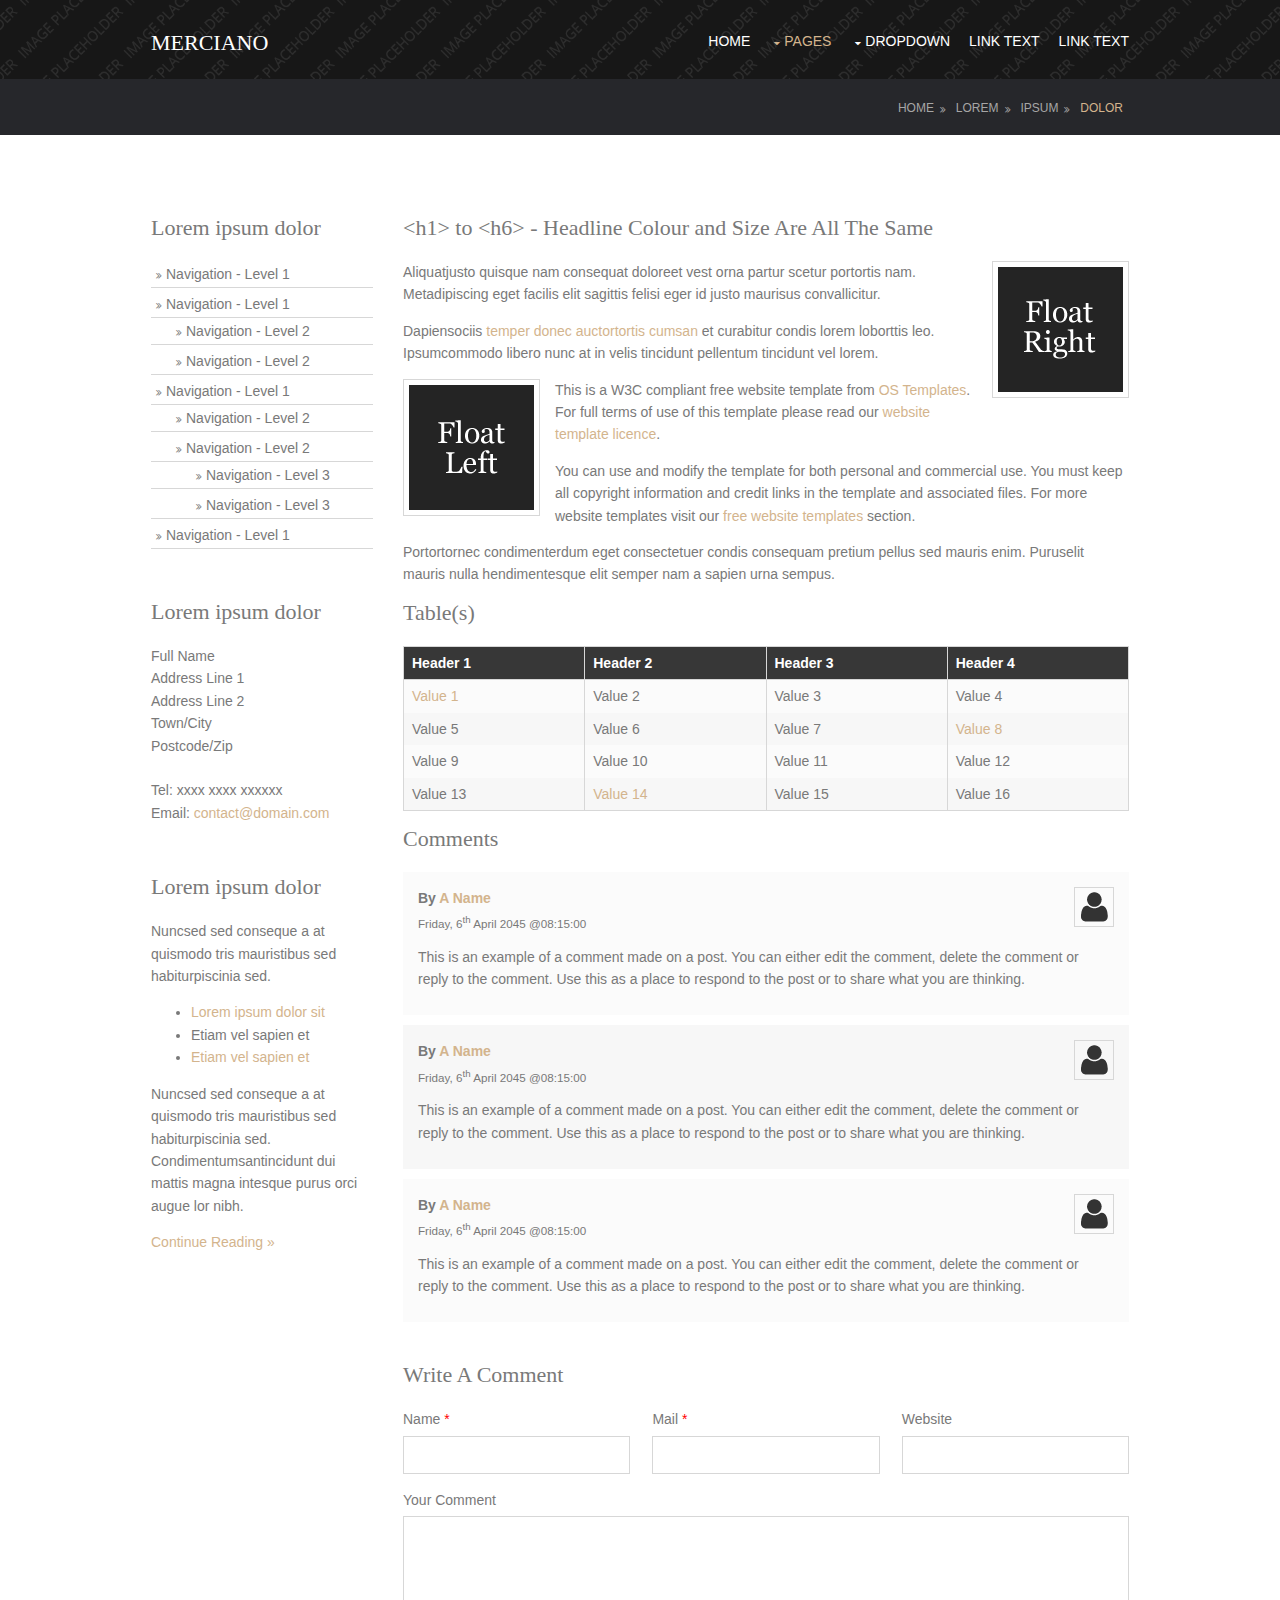
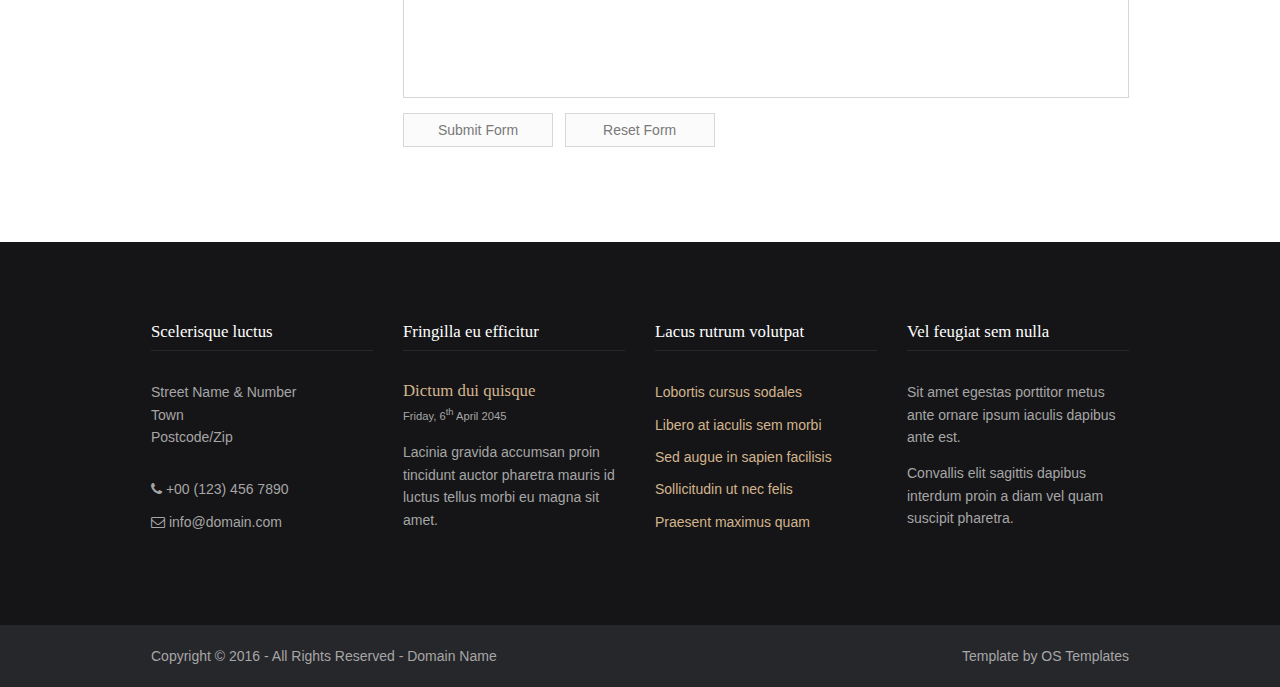
<file: pages/sidebar-left.html>
<!DOCTYPE html>
<!--
Template Name: Merciano
Author: <a href="http://www.os-templates.com/">OS Templates</a>
Author URI: http://www.os-templates.com/
Licence: Free to use under our free template licence terms
Licence URI: http://www.os-templates.com/template-terms
-->
<html>
<head>
<title>Merciano | Pages | Sidebar Left</title>
<meta charset="utf-8">
<meta name="viewport" content="width=device-width, initial-scale=1.0, maximum-scale=1.0, user-scalable=no">
<link href="../layout/styles/layout.css" rel="stylesheet" type="text/css" media="all">
</head>
<body id="top">
<!-- ################################################################################################ -->
<!-- ################################################################################################ -->
<!-- ################################################################################################ -->
<!-- Top Background Image Wrapper -->
<div class="bgded overlay" style="background-image:url('../images/demo/backgrounds/01.png');"> 
  <!-- ################################################################################################ -->
  <div class="wrapper row1">
    <header id="header" class="hoc clear"> 
      <!-- ################################################################################################ -->
      <div id="logo" class="fl_left">
        <h1><a href="../index.html">Merciano</a></h1>
      </div>
      <nav id="mainav" class="fl_right">
        <ul class="clear">
          <li><a href="../index.html">Home</a></li>
          <li class="active"><a class="drop" href="#">Pages</a>
            <ul>
              <li><a href="gallery.html">Gallery</a></li>
              <li><a href="full-width.html">Full Width</a></li>
              <li class="active"><a href="sidebar-left.html">Sidebar Left</a></li>
              <li><a href="sidebar-right.html">Sidebar Right</a></li>
              <li><a href="basic-grid.html">Basic Grid</a></li>
            </ul>
          </li>
          <li><a class="drop" href="#">Dropdown</a>
            <ul>
              <li><a href="#">Level 2</a></li>
              <li><a class="drop" href="#">Level 2 + Drop</a>
                <ul>
                  <li><a href="#">Level 3</a></li>
                  <li><a href="#">Level 3</a></li>
                  <li><a href="#">Level 3</a></li>
                </ul>
              </li>
              <li><a href="#">Level 2</a></li>
            </ul>
          </li>
          <li><a href="#">Link Text</a></li>
          <li><a href="#">Link Text</a></li>
        </ul>
      </nav>
      <!-- ################################################################################################ -->
    </header>
  </div>
  <!-- ################################################################################################ -->
</div>
<!-- End Top Background Image Wrapper -->
<!-- ################################################################################################ -->
<!-- ################################################################################################ -->
<!-- ################################################################################################ -->
<div class="wrapper row2">
  <div id="breadcrumb" class="hoc clear"> 
    <!-- ################################################################################################ -->
    <ul>
      <li><a href="#">Home</a></li>
      <li><a href="#">Lorem</a></li>
      <li><a href="#">Ipsum</a></li>
      <li><a href="#">Dolor</a></li>
    </ul>
    <!-- ################################################################################################ -->
  </div>
</div>
<!-- ################################################################################################ -->
<!-- ################################################################################################ -->
<!-- ################################################################################################ -->
<div class="wrapper row3">
  <main class="hoc container clear"> 
    <!-- main body -->
    <!-- ################################################################################################ -->
    <div class="sidebar one_quarter first"> 
      <!-- ################################################################################################ -->
      <h6>Lorem ipsum dolor</h6>
      <nav class="sdb_holder">
        <ul>
          <li><a href="#">Navigation - Level 1</a></li>
          <li><a href="#">Navigation - Level 1</a>
            <ul>
              <li><a href="#">Navigation - Level 2</a></li>
              <li><a href="#">Navigation - Level 2</a></li>
            </ul>
          </li>
          <li><a href="#">Navigation - Level 1</a>
            <ul>
              <li><a href="#">Navigation - Level 2</a></li>
              <li><a href="#">Navigation - Level 2</a>
                <ul>
                  <li><a href="#">Navigation - Level 3</a></li>
                  <li><a href="#">Navigation - Level 3</a></li>
                </ul>
              </li>
            </ul>
          </li>
          <li><a href="#">Navigation - Level 1</a></li>
        </ul>
      </nav>
      <div class="sdb_holder">
        <h6>Lorem ipsum dolor</h6>
        <address>
        Full Name<br>
        Address Line 1<br>
        Address Line 2<br>
        Town/City<br>
        Postcode/Zip<br>
        <br>
        Tel: xxxx xxxx xxxxxx<br>
        Email: <a href="#">contact@domain.com</a>
        </address>
      </div>
      <div class="sdb_holder">
        <article>
          <h6>Lorem ipsum dolor</h6>
          <p>Nuncsed sed conseque a at quismodo tris mauristibus sed habiturpiscinia sed.</p>
          <ul>
            <li><a href="#">Lorem ipsum dolor sit</a></li>
            <li>Etiam vel sapien et</li>
            <li><a href="#">Etiam vel sapien et</a></li>
          </ul>
          <p>Nuncsed sed conseque a at quismodo tris mauristibus sed habiturpiscinia sed. Condimentumsantincidunt dui mattis magna intesque purus orci augue lor nibh.</p>
          <p class="more"><a href="#">Continue Reading &raquo;</a></p>
        </article>
      </div>
      <!-- ################################################################################################ -->
    </div>
    <!-- ################################################################################################ -->
    <!-- ################################################################################################ -->
    <div class="content three_quarter"> 
      <!-- ################################################################################################ -->
      <h1>&lt;h1&gt; to &lt;h6&gt; - Headline Colour and Size Are All The Same</h1>
      <img class="imgr borderedbox inspace-5" src="../images/demo/imgr.gif" alt="">
      <p>Aliquatjusto quisque nam consequat doloreet vest orna partur scetur portortis nam. Metadipiscing eget facilis elit sagittis felisi eger id justo maurisus convallicitur.</p>
      <p>Dapiensociis <a href="#">temper donec auctortortis cumsan</a> et curabitur condis lorem loborttis leo. Ipsumcommodo libero nunc at in velis tincidunt pellentum tincidunt vel lorem.</p>
      <img class="imgl borderedbox inspace-5" src="../images/demo/imgl.gif" alt="">
      <p>This is a W3C compliant free website template from <a href="http://www.os-templates.com/" title="Free Website Templates">OS Templates</a>. For full terms of use of this template please read our <a href="http://www.os-templates.com/template-terms">website template licence</a>.</p>
      <p>You can use and modify the template for both personal and commercial use. You must keep all copyright information and credit links in the template and associated files. For more website templates visit our <a href="http://www.os-templates.com/">free website templates</a> section.</p>
      <p>Portortornec condimenterdum eget consectetuer condis consequam pretium pellus sed mauris enim. Puruselit mauris nulla hendimentesque elit semper nam a sapien urna sempus.</p>
      <h1>Table(s)</h1>
      <div class="scrollable">
        <table>
          <thead>
            <tr>
              <th>Header 1</th>
              <th>Header 2</th>
              <th>Header 3</th>
              <th>Header 4</th>
            </tr>
          </thead>
          <tbody>
            <tr>
              <td><a href="#">Value 1</a></td>
              <td>Value 2</td>
              <td>Value 3</td>
              <td>Value 4</td>
            </tr>
            <tr>
              <td>Value 5</td>
              <td>Value 6</td>
              <td>Value 7</td>
              <td><a href="#">Value 8</a></td>
            </tr>
            <tr>
              <td>Value 9</td>
              <td>Value 10</td>
              <td>Value 11</td>
              <td>Value 12</td>
            </tr>
            <tr>
              <td>Value 13</td>
              <td><a href="#">Value 14</a></td>
              <td>Value 15</td>
              <td>Value 16</td>
            </tr>
          </tbody>
        </table>
      </div>
      <div id="comments">
        <h2>Comments</h2>
        <ul>
          <li>
            <article>
              <header>
                <figure class="avatar"><img src="../images/demo/avatar.png" alt=""></figure>
                <address>
                By <a href="#">A Name</a>
                </address>
                <time datetime="2045-04-06T08:15+00:00">Friday, 6<sup>th</sup> April 2045 @08:15:00</time>
              </header>
              <div class="comcont">
                <p>This is an example of a comment made on a post. You can either edit the comment, delete the comment or reply to the comment. Use this as a place to respond to the post or to share what you are thinking.</p>
              </div>
            </article>
          </li>
          <li>
            <article>
              <header>
                <figure class="avatar"><img src="../images/demo/avatar.png" alt=""></figure>
                <address>
                By <a href="#">A Name</a>
                </address>
                <time datetime="2045-04-06T08:15+00:00">Friday, 6<sup>th</sup> April 2045 @08:15:00</time>
              </header>
              <div class="comcont">
                <p>This is an example of a comment made on a post. You can either edit the comment, delete the comment or reply to the comment. Use this as a place to respond to the post or to share what you are thinking.</p>
              </div>
            </article>
          </li>
          <li>
            <article>
              <header>
                <figure class="avatar"><img src="../images/demo/avatar.png" alt=""></figure>
                <address>
                By <a href="#">A Name</a>
                </address>
                <time datetime="2045-04-06T08:15+00:00">Friday, 6<sup>th</sup> April 2045 @08:15:00</time>
              </header>
              <div class="comcont">
                <p>This is an example of a comment made on a post. You can either edit the comment, delete the comment or reply to the comment. Use this as a place to respond to the post or to share what you are thinking.</p>
              </div>
            </article>
          </li>
        </ul>
        <h2>Write A Comment</h2>
        <form action="#" method="post">
          <div class="one_third first">
            <label for="name">Name <span>*</span></label>
            <input type="text" name="name" id="name" value="" size="22" required>
          </div>
          <div class="one_third">
            <label for="email">Mail <span>*</span></label>
            <input type="email" name="email" id="email" value="" size="22" required>
          </div>
          <div class="one_third">
            <label for="url">Website</label>
            <input type="url" name="url" id="url" value="" size="22">
          </div>
          <div class="block clear">
            <label for="comment">Your Comment</label>
            <textarea name="comment" id="comment" cols="25" rows="10"></textarea>
          </div>
          <div>
            <input type="submit" name="submit" value="Submit Form">
            &nbsp;
            <input type="reset" name="reset" value="Reset Form">
          </div>
        </form>
      </div>
      <!-- ################################################################################################ -->
    </div>
    <!-- ################################################################################################ -->
    <!-- / main body -->
    <div class="clear"></div>
  </main>
</div>
<!-- ################################################################################################ -->
<!-- ################################################################################################ -->
<!-- ################################################################################################ -->
<div class="wrapper row4">
  <footer id="footer" class="hoc clear"> 
    <!-- ################################################################################################ -->
    <div class="one_quarter first">
      <h6 class="title">Scelerisque luctus</h6>
      <address class="btmspace-30">
      Street Name &amp; Number<br>
      Town<br>
      Postcode/Zip
      </address>
      <ul class="nospace">
        <li class="btmspace-10"><i class="fa fa-phone"></i> +00 (123) 456 7890</li>
        <li><i class="fa fa-envelope-o"></i> info@domain.com</li>
      </ul>
    </div>
    <div class="one_quarter">
      <h6 class="title">Fringilla eu efficitur</h6>
      <article>
        <h2 class="nospace font-x1"><a href="#">Dictum dui quisque</a></h2>
        <time class="font-xs" datetime="2045-04-06">Friday, 6<sup>th</sup> April 2045</time>
        <p>Lacinia gravida accumsan proin tincidunt auctor pharetra mauris id luctus tellus morbi eu magna sit amet.</p>
      </article>
    </div>
    <div class="one_quarter">
      <h6 class="title">Lacus rutrum volutpat</h6>
      <ul class="nospace linklist">
        <li><a href="#">Lobortis cursus sodales</a></li>
        <li><a href="#">Libero at iaculis sem morbi</a></li>
        <li><a href="#">Sed augue in sapien facilisis</a></li>
        <li><a href="#">Sollicitudin ut nec felis</a></li>
        <li><a href="#">Praesent maximus quam</a></li>
      </ul>
    </div>
    <div class="one_quarter">
      <h6 class="title">Vel feugiat sem nulla</h6>
      <p>Sit amet egestas porttitor metus ante ornare ipsum iaculis dapibus ante est.</p>
      <p>Convallis elit sagittis dapibus interdum proin a diam vel quam suscipit pharetra.</p>
    </div>
    <!-- ################################################################################################ -->
  </footer>
</div>
<!-- ################################################################################################ -->
<!-- ################################################################################################ -->
<!-- ################################################################################################ -->
<div class="wrapper row5">
  <div id="copyright" class="hoc clear"> 
    <!-- ################################################################################################ -->
    <p class="fl_left">Copyright &copy; 2016 - All Rights Reserved - <a href="#">Domain Name</a></p>
    <p class="fl_right">Template by <a target="_blank" href="http://www.os-templates.com/" title="Free Website Templates">OS Templates</a></p>
    <!-- ################################################################################################ -->
  </div>
</div>
<!-- ################################################################################################ -->
<!-- ################################################################################################ -->
<!-- ################################################################################################ -->
<a id="backtotop" href="#top"><i class="fa fa-chevron-up"></i></a>
<!-- JAVASCRIPTS -->
<script src="../layout/scripts/jquery.min.js"></script>
<script src="../layout/scripts/jquery.backtotop.js"></script>
<script src="../layout/scripts/jquery.mobilemenu.js"></script>
</body>
</html>
</file>
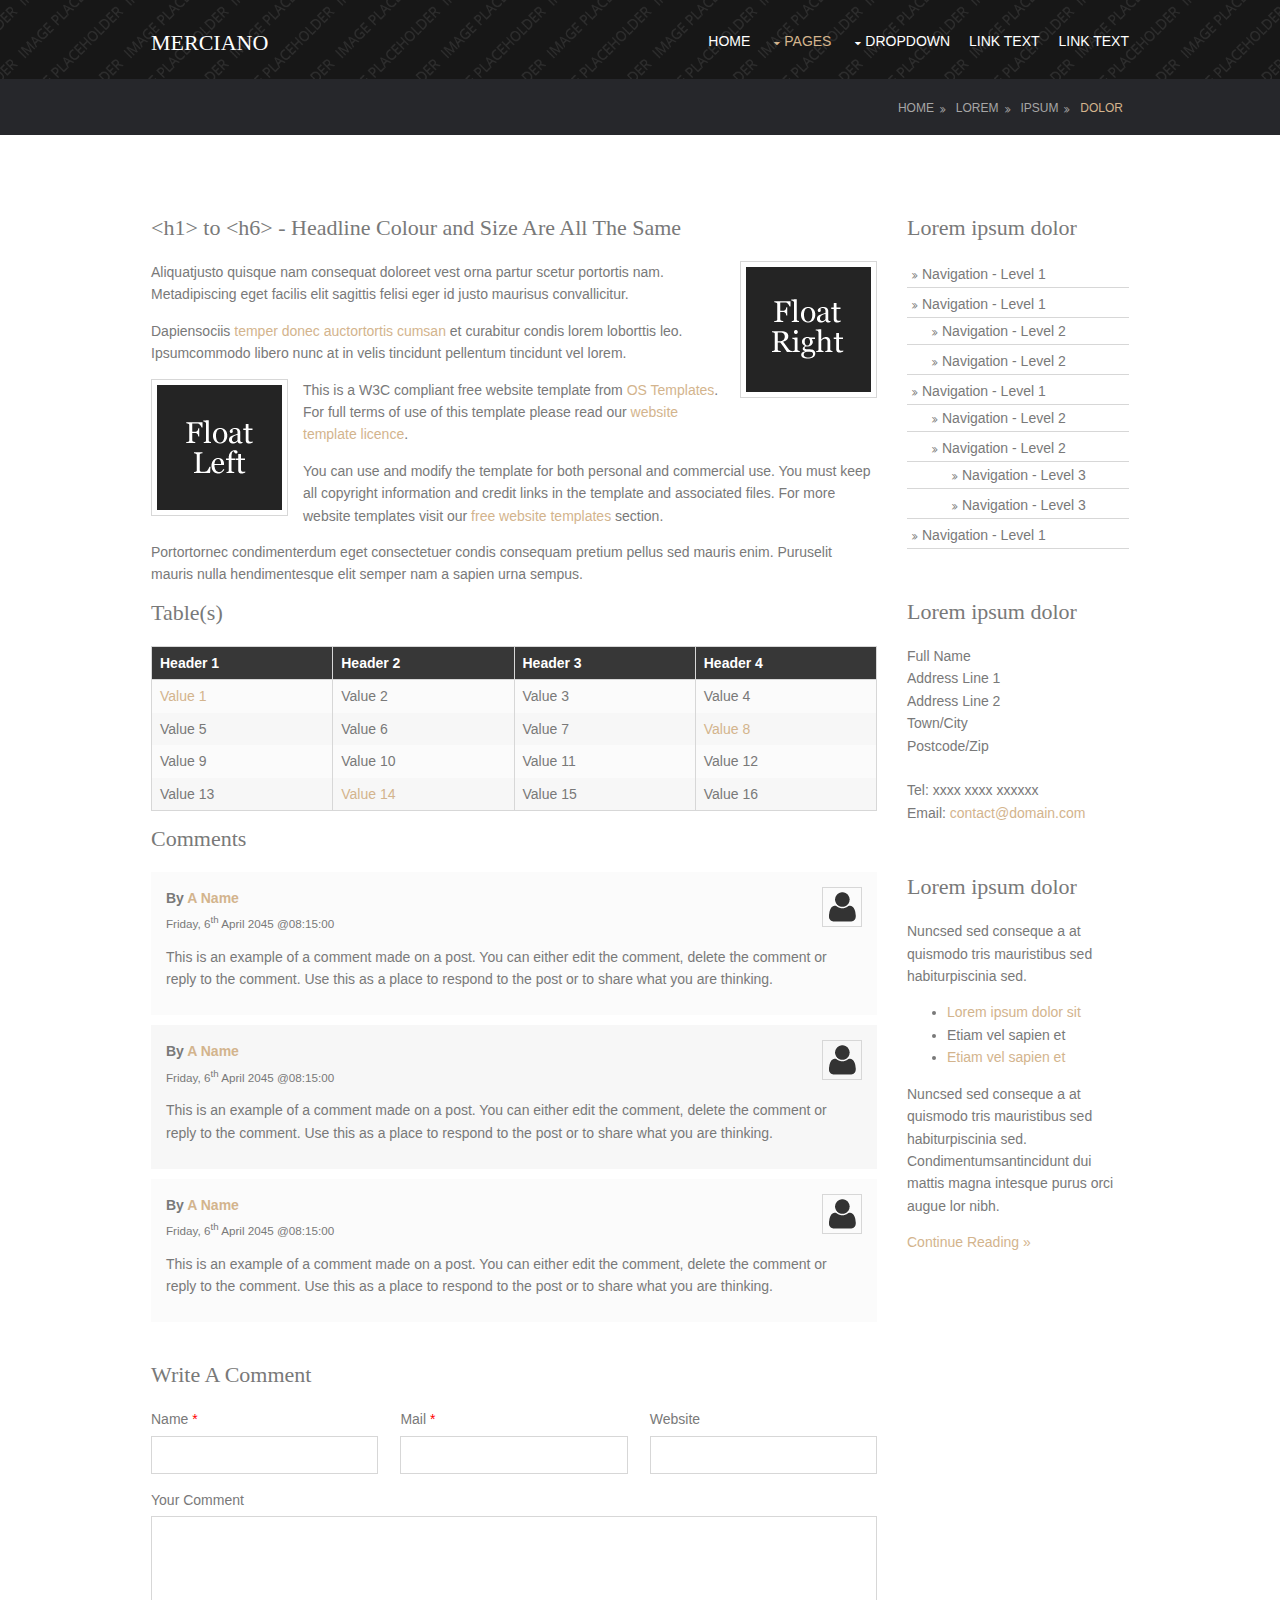
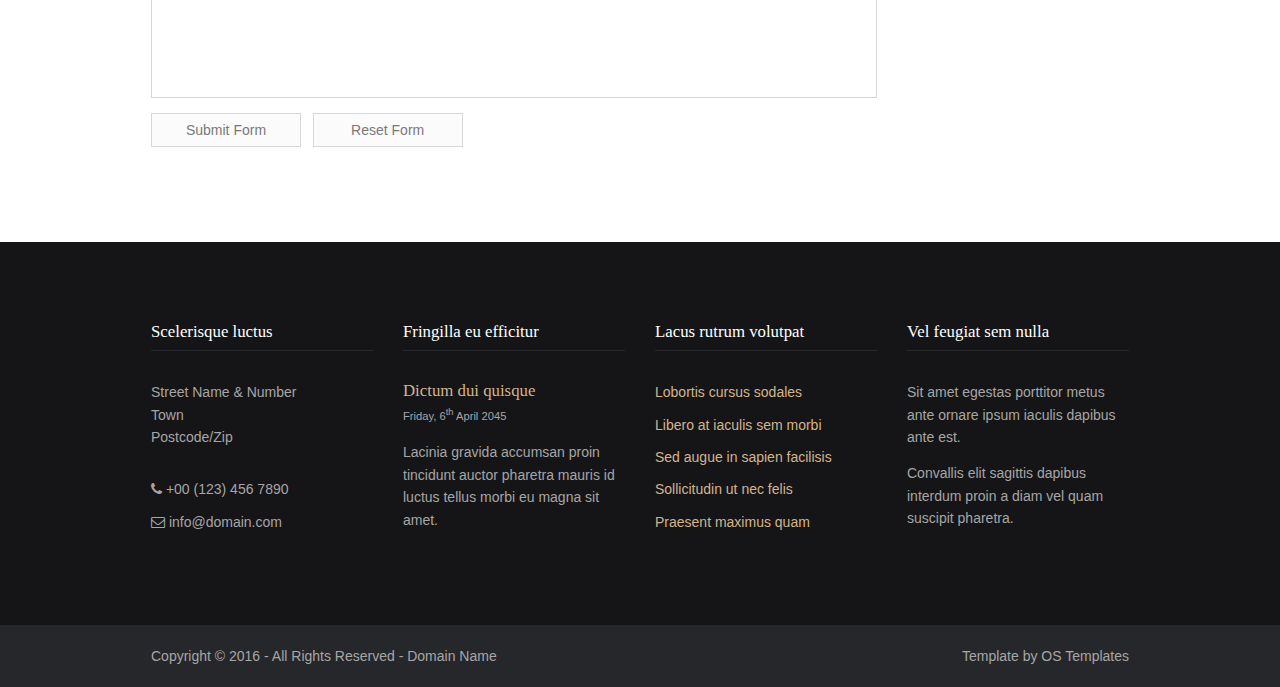
<file: pages/sidebar-right.html>
<!DOCTYPE html>
<!--
Template Name: Merciano
Author: <a href="http://www.os-templates.com/">OS Templates</a>
Author URI: http://www.os-templates.com/
Licence: Free to use under our free template licence terms
Licence URI: http://www.os-templates.com/template-terms
-->
<html>
<head>
<title>Merciano | Pages | Sidebar Right</title>
<meta charset="utf-8">
<meta name="viewport" content="width=device-width, initial-scale=1.0, maximum-scale=1.0, user-scalable=no">
<link href="../layout/styles/layout.css" rel="stylesheet" type="text/css" media="all">
</head>
<body id="top">
<!-- ################################################################################################ -->
<!-- ################################################################################################ -->
<!-- ################################################################################################ -->
<!-- Top Background Image Wrapper -->
<div class="bgded overlay" style="background-image:url('../images/demo/backgrounds/01.png');"> 
  <!-- ################################################################################################ -->
  <div class="wrapper row1">
    <header id="header" class="hoc clear"> 
      <!-- ################################################################################################ -->
      <div id="logo" class="fl_left">
        <h1><a href="../index.html">Merciano</a></h1>
      </div>
      <nav id="mainav" class="fl_right">
        <ul class="clear">
          <li><a href="../index.html">Home</a></li>
          <li class="active"><a class="drop" href="#">Pages</a>
            <ul>
              <li><a href="gallery.html">Gallery</a></li>
              <li><a href="full-width.html">Full Width</a></li>
              <li><a href="sidebar-left.html">Sidebar Left</a></li>
              <li class="active"><a href="sidebar-right.html">Sidebar Right</a></li>
              <li><a href="basic-grid.html">Basic Grid</a></li>
            </ul>
          </li>
          <li><a class="drop" href="#">Dropdown</a>
            <ul>
              <li><a href="#">Level 2</a></li>
              <li><a class="drop" href="#">Level 2 + Drop</a>
                <ul>
                  <li><a href="#">Level 3</a></li>
                  <li><a href="#">Level 3</a></li>
                  <li><a href="#">Level 3</a></li>
                </ul>
              </li>
              <li><a href="#">Level 2</a></li>
            </ul>
          </li>
          <li><a href="#">Link Text</a></li>
          <li><a href="#">Link Text</a></li>
        </ul>
      </nav>
      <!-- ################################################################################################ -->
    </header>
  </div>
  <!-- ################################################################################################ -->
</div>
<!-- End Top Background Image Wrapper -->
<!-- ################################################################################################ -->
<!-- ################################################################################################ -->
<!-- ################################################################################################ -->
<div class="wrapper row2">
  <div id="breadcrumb" class="hoc clear"> 
    <!-- ################################################################################################ -->
    <ul>
      <li><a href="#">Home</a></li>
      <li><a href="#">Lorem</a></li>
      <li><a href="#">Ipsum</a></li>
      <li><a href="#">Dolor</a></li>
    </ul>
    <!-- ################################################################################################ -->
  </div>
</div>
<!-- ################################################################################################ -->
<!-- ################################################################################################ -->
<!-- ################################################################################################ -->
<div class="wrapper row3">
  <main class="hoc container clear"> 
    <!-- main body -->
    <!-- ################################################################################################ -->
    <div class="content three_quarter first"> 
      <!-- ################################################################################################ -->
      <h1>&lt;h1&gt; to &lt;h6&gt; - Headline Colour and Size Are All The Same</h1>
      <img class="imgr borderedbox inspace-5" src="../images/demo/imgr.gif" alt="">
      <p>Aliquatjusto quisque nam consequat doloreet vest orna partur scetur portortis nam. Metadipiscing eget facilis elit sagittis felisi eger id justo maurisus convallicitur.</p>
      <p>Dapiensociis <a href="#">temper donec auctortortis cumsan</a> et curabitur condis lorem loborttis leo. Ipsumcommodo libero nunc at in velis tincidunt pellentum tincidunt vel lorem.</p>
      <img class="imgl borderedbox inspace-5" src="../images/demo/imgl.gif" alt="">
      <p>This is a W3C compliant free website template from <a href="http://www.os-templates.com/" title="Free Website Templates">OS Templates</a>. For full terms of use of this template please read our <a href="http://www.os-templates.com/template-terms">website template licence</a>.</p>
      <p>You can use and modify the template for both personal and commercial use. You must keep all copyright information and credit links in the template and associated files. For more website templates visit our <a href="http://www.os-templates.com/">free website templates</a> section.</p>
      <p>Portortornec condimenterdum eget consectetuer condis consequam pretium pellus sed mauris enim. Puruselit mauris nulla hendimentesque elit semper nam a sapien urna sempus.</p>
      <h1>Table(s)</h1>
      <div class="scrollable">
        <table>
          <thead>
            <tr>
              <th>Header 1</th>
              <th>Header 2</th>
              <th>Header 3</th>
              <th>Header 4</th>
            </tr>
          </thead>
          <tbody>
            <tr>
              <td><a href="#">Value 1</a></td>
              <td>Value 2</td>
              <td>Value 3</td>
              <td>Value 4</td>
            </tr>
            <tr>
              <td>Value 5</td>
              <td>Value 6</td>
              <td>Value 7</td>
              <td><a href="#">Value 8</a></td>
            </tr>
            <tr>
              <td>Value 9</td>
              <td>Value 10</td>
              <td>Value 11</td>
              <td>Value 12</td>
            </tr>
            <tr>
              <td>Value 13</td>
              <td><a href="#">Value 14</a></td>
              <td>Value 15</td>
              <td>Value 16</td>
            </tr>
          </tbody>
        </table>
      </div>
      <div id="comments">
        <h2>Comments</h2>
        <ul>
          <li>
            <article>
              <header>
                <figure class="avatar"><img src="../images/demo/avatar.png" alt=""></figure>
                <address>
                By <a href="#">A Name</a>
                </address>
                <time datetime="2045-04-06T08:15+00:00">Friday, 6<sup>th</sup> April 2045 @08:15:00</time>
              </header>
              <div class="comcont">
                <p>This is an example of a comment made on a post. You can either edit the comment, delete the comment or reply to the comment. Use this as a place to respond to the post or to share what you are thinking.</p>
              </div>
            </article>
          </li>
          <li>
            <article>
              <header>
                <figure class="avatar"><img src="../images/demo/avatar.png" alt=""></figure>
                <address>
                By <a href="#">A Name</a>
                </address>
                <time datetime="2045-04-06T08:15+00:00">Friday, 6<sup>th</sup> April 2045 @08:15:00</time>
              </header>
              <div class="comcont">
                <p>This is an example of a comment made on a post. You can either edit the comment, delete the comment or reply to the comment. Use this as a place to respond to the post or to share what you are thinking.</p>
              </div>
            </article>
          </li>
          <li>
            <article>
              <header>
                <figure class="avatar"><img src="../images/demo/avatar.png" alt=""></figure>
                <address>
                By <a href="#">A Name</a>
                </address>
                <time datetime="2045-04-06T08:15+00:00">Friday, 6<sup>th</sup> April 2045 @08:15:00</time>
              </header>
              <div class="comcont">
                <p>This is an example of a comment made on a post. You can either edit the comment, delete the comment or reply to the comment. Use this as a place to respond to the post or to share what you are thinking.</p>
              </div>
            </article>
          </li>
        </ul>
        <h2>Write A Comment</h2>
        <form action="#" method="post">
          <div class="one_third first">
            <label for="name">Name <span>*</span></label>
            <input type="text" name="name" id="name" value="" size="22" required>
          </div>
          <div class="one_third">
            <label for="email">Mail <span>*</span></label>
            <input type="email" name="email" id="email" value="" size="22" required>
          </div>
          <div class="one_third">
            <label for="url">Website</label>
            <input type="url" name="url" id="url" value="" size="22">
          </div>
          <div class="block clear">
            <label for="comment">Your Comment</label>
            <textarea name="comment" id="comment" cols="25" rows="10"></textarea>
          </div>
          <div>
            <input type="submit" name="submit" value="Submit Form">
            &nbsp;
            <input type="reset" name="reset" value="Reset Form">
          </div>
        </form>
      </div>
      <!-- ################################################################################################ -->
    </div>
    <!-- ################################################################################################ -->
    <!-- ################################################################################################ -->
    <div class="sidebar one_quarter"> 
      <!-- ################################################################################################ -->
      <h6>Lorem ipsum dolor</h6>
      <nav class="sdb_holder">
        <ul>
          <li><a href="#">Navigation - Level 1</a></li>
          <li><a href="#">Navigation - Level 1</a>
            <ul>
              <li><a href="#">Navigation - Level 2</a></li>
              <li><a href="#">Navigation - Level 2</a></li>
            </ul>
          </li>
          <li><a href="#">Navigation - Level 1</a>
            <ul>
              <li><a href="#">Navigation - Level 2</a></li>
              <li><a href="#">Navigation - Level 2</a>
                <ul>
                  <li><a href="#">Navigation - Level 3</a></li>
                  <li><a href="#">Navigation - Level 3</a></li>
                </ul>
              </li>
            </ul>
          </li>
          <li><a href="#">Navigation - Level 1</a></li>
        </ul>
      </nav>
      <div class="sdb_holder">
        <h6>Lorem ipsum dolor</h6>
        <address>
        Full Name<br>
        Address Line 1<br>
        Address Line 2<br>
        Town/City<br>
        Postcode/Zip<br>
        <br>
        Tel: xxxx xxxx xxxxxx<br>
        Email: <a href="#">contact@domain.com</a>
        </address>
      </div>
      <div class="sdb_holder">
        <article>
          <h6>Lorem ipsum dolor</h6>
          <p>Nuncsed sed conseque a at quismodo tris mauristibus sed habiturpiscinia sed.</p>
          <ul>
            <li><a href="#">Lorem ipsum dolor sit</a></li>
            <li>Etiam vel sapien et</li>
            <li><a href="#">Etiam vel sapien et</a></li>
          </ul>
          <p>Nuncsed sed conseque a at quismodo tris mauristibus sed habiturpiscinia sed. Condimentumsantincidunt dui mattis magna intesque purus orci augue lor nibh.</p>
          <p class="more"><a href="#">Continue Reading &raquo;</a></p>
        </article>
      </div>
      <!-- ################################################################################################ -->
    </div>
    <!-- ################################################################################################ -->
    <!-- / main body -->
    <div class="clear"></div>
  </main>
</div>
<!-- ################################################################################################ -->
<!-- ################################################################################################ -->
<!-- ################################################################################################ -->
<div class="wrapper row4">
  <footer id="footer" class="hoc clear"> 
    <!-- ################################################################################################ -->
    <div class="one_quarter first">
      <h6 class="title">Scelerisque luctus</h6>
      <address class="btmspace-30">
      Street Name &amp; Number<br>
      Town<br>
      Postcode/Zip
      </address>
      <ul class="nospace">
        <li class="btmspace-10"><i class="fa fa-phone"></i> +00 (123) 456 7890</li>
        <li><i class="fa fa-envelope-o"></i> info@domain.com</li>
      </ul>
    </div>
    <div class="one_quarter">
      <h6 class="title">Fringilla eu efficitur</h6>
      <article>
        <h2 class="nospace font-x1"><a href="#">Dictum dui quisque</a></h2>
        <time class="font-xs" datetime="2045-04-06">Friday, 6<sup>th</sup> April 2045</time>
        <p>Lacinia gravida accumsan proin tincidunt auctor pharetra mauris id luctus tellus morbi eu magna sit amet.</p>
      </article>
    </div>
    <div class="one_quarter">
      <h6 class="title">Lacus rutrum volutpat</h6>
      <ul class="nospace linklist">
        <li><a href="#">Lobortis cursus sodales</a></li>
        <li><a href="#">Libero at iaculis sem morbi</a></li>
        <li><a href="#">Sed augue in sapien facilisis</a></li>
        <li><a href="#">Sollicitudin ut nec felis</a></li>
        <li><a href="#">Praesent maximus quam</a></li>
      </ul>
    </div>
    <div class="one_quarter">
      <h6 class="title">Vel feugiat sem nulla</h6>
      <p>Sit amet egestas porttitor metus ante ornare ipsum iaculis dapibus ante est.</p>
      <p>Convallis elit sagittis dapibus interdum proin a diam vel quam suscipit pharetra.</p>
    </div>
    <!-- ################################################################################################ -->
  </footer>
</div>
<!-- ################################################################################################ -->
<!-- ################################################################################################ -->
<!-- ################################################################################################ -->
<div class="wrapper row5">
  <div id="copyright" class="hoc clear"> 
    <!-- ################################################################################################ -->
    <p class="fl_left">Copyright &copy; 2016 - All Rights Reserved - <a href="#">Domain Name</a></p>
    <p class="fl_right">Template by <a target="_blank" href="http://www.os-templates.com/" title="Free Website Templates">OS Templates</a></p>
    <!-- ################################################################################################ -->
  </div>
</div>
<!-- ################################################################################################ -->
<!-- ################################################################################################ -->
<!-- ################################################################################################ -->
<a id="backtotop" href="#top"><i class="fa fa-chevron-up"></i></a>
<!-- JAVASCRIPTS -->
<script src="../layout/scripts/jquery.min.js"></script>
<script src="../layout/scripts/jquery.backtotop.js"></script>
<script src="../layout/scripts/jquery.mobilemenu.js"></script>
</body>
</html>
</file>
<file: layout/styles/layout.css>
@charset "utf-8";
/*
Template Name: Merciano
Author: <a href="http://www.os-templates.com/">OS Templates</a>
Author URI: http://www.os-templates.com/
Licence: Free to use under our free template licence terms
Licence URI: http://www.os-templates.com/template-terms
File: Layout CSS
*/

@import url("fontawesome-4.6.2.min.css");
@import url("framework.css");

/* Rows
--------------------------------------------------------------------------------------------------------------- */
.row0, .row0 a{}
.row1, .row1 a{}
.row2, .row2 a{}
.row3, .row3 a{}
.row4, .row4 a{}
.row5, .row5 a{}


/* Page Intro
--------------------------------------------------------------------------------------------------------------- */
#pageintro{padding:200px 0; border-bottom:1px solid;}

#pageintro article{text-align:center;}
#pageintro article p{font-size:16px;}
#pageintro article .heading{font-size:32px; text-transform:uppercase;}/* Override default settings */
#pageintro article footer{margin-top:50px;}


/* Header
--------------------------------------------------------------------------------------------------------------- */
#header{}

#header #logo{margin:30px 0 0 0;}
#header #logo h1{margin:0; padding:0; font-size:22px; text-transform:uppercase;}


/* Content Area
--------------------------------------------------------------------------------------------------------------- */
.container{padding:80px 0;}

/* Content */
.container .content{}

.services{margin-bottom:50px;}
.services li{text-align:center;}
.services li:nth-child(-n+4){margin-bottom:30px;}/* Adds bottom margin to the first four elements */
.services li:last-child{margin-bottom:0;}/* Required when elements stack in smaller viewports */
.services li figure{display:inline-block; position:relative; max-width:100%; border-bottom:1px solid;}
.services li figure figcaption{display:block; position:absolute; bottom:0; left:0; width:100%; padding:8px; line-height:1;}
.services li figure:hover figcaption{opacity:0;}

.testimonial{margin-bottom:50px;}
.testimonial blockquote{display:block; position:relative; width:100%; margin:0 0 30px 0; padding:30px; line-height:1.4; border:solid; border-width:0 0 1px 0; text-align:center; z-index:1;}
.testimonial blockquote::before{display:none;}
.testimonial blockquote::after{display:block; position:absolute; bottom:0; left:50%; margin:0 0 -18px -18px; content:""; border:solid; border-width:18px 18px 0 18px;}
.testimonial figure{text-align:center;}
.testimonial figure img{margin-bottom:15px;}
.testimonial figure figcaption{}
.testimonial figure figcaption *{display:block; margin:0; padding:0; line-height:1;}
.testimonial figure figcaption strong{margin-bottom:5px;}
.testimonial figure figcaption br{display:none;}
.testimonial figure figcaption em{font-size:.8rem;}

.latest{}
.latest > article:first-child{margin-bottom:80px;}
.latest article{}
.latest article > div:nth-of-type(2){margin-bottom:0;}/* Used when elements stack in small viewports */
.latest article .heading{margin:20px 0 10px;}
.latest article .meta{font-size:.8rem;}
.latest article .meta li{display:inline-block;}
.latest article .meta > li:first-child{margin-right:15px;}
.latest article p, .latest article footer{margin-bottom:30px;}

.gmap{display:block; position:relative; width:100%; height:350px;}/* Height (min or max-height don't work) has to be defined, otherwise the map wont be shown */
.gmap #gmapcanvas{width:100%; height:100%;}
.gmap #gmapcanvas img[src*="gstatic.com/"], #gmapcanvas img[src*="googleapis.com/"]{width:auto; max-width:none; height:auto;}

/* Comments */
#comments ul{margin:0 0 40px 0; padding:0; list-style:none;}
#comments li{margin:0 0 10px 0; padding:15px;}
#comments .avatar{float:right; margin:0 0 10px 10px; padding:3px; border:1px solid;}
#comments address{font-weight:bold;}
#comments time{font-size:smaller;}
#comments .comcont{display:block; margin:0; padding:0;}
#comments .comcont p{margin:10px 5px 10px 0; padding:0;}

#comments form{display:block; width:100%;}
#comments input, #comments textarea{width:100%; padding:10px; border:1px solid;}
#comments textarea{overflow:auto;}
#comments div{margin-bottom:15px;}
#comments input[type="submit"], #comments input[type="reset"]{display:inline-block; width:auto; min-width:150px; margin:0; padding:8px 5px; cursor:pointer;}

/* Sidebar */
.container .sidebar{}

.sidebar .sdb_holder{margin-bottom:50px;}
.sidebar .sdb_holder:last-child{margin-bottom:0;}


/* Footer
--------------------------------------------------------------------------------------------------------------- */
#footer{padding:80px 0;}

#footer .title{margin:0 0 30px 0; padding:0 0 8px 0; border-bottom:1px solid; font-size:1.2rem;}

#footer .linklist li{margin-bottom:10px;}
#footer .linklist li:last-child{margin-bottom:0;}

#footer .font-xs{margin:0;}


/* Copyright
--------------------------------------------------------------------------------------------------------------- */
#copyright{padding:20px 0;}
#copyright *{margin:0; padding:0;}


/* Transition Fade
--------------------------------------------------------------------------------------------------------------- */
*, *::before, *::after{transition:all .3s ease-in-out;}
#mainav form *{transition:none !important;}


/* ------------------------------------------------------------------------------------------------------------ */
/* ------------------------------------------------------------------------------------------------------------ */
/* ------------------------------------------------------------------------------------------------------------ */
/* ------------------------------------------------------------------------------------------------------------ */
/* ------------------------------------------------------------------------------------------------------------ */


/* Navigation
--------------------------------------------------------------------------------------------------------------- */
nav ul, nav ol{margin:0; padding:0; list-style:none;}

#mainav, #breadcrumb, .sidebar nav{line-height:normal;}
#mainav .drop::after, #mainav li li .drop::after, #breadcrumb li a::after, .sidebar nav a::after{position:absolute; font-family:"FontAwesome"; font-size:10px; line-height:10px;}

/* Top Navigation */
#mainav{}
#mainav ul.clear{margin-top:3px;}
#mainav ul{text-transform:uppercase;}
#mainav ul ul{z-index:9999; position:absolute; width:180px; text-transform:none;}
#mainav ul ul ul{left:180px; top:0;}
#mainav li{display:inline-block; position:relative; margin:0 15px 0 0; padding:0;}
#mainav li:last-child{margin-right:0;}
#mainav li li{width:100%; margin:0;}
#mainav li a{display:block; padding:30px 0;}
#mainav li li a{border:solid; border-width:0 0 1px 0;}
#mainav .drop{padding-left:15px;}
#mainav li li a, #mainav li li .drop{display:block; margin:0; padding:10px 15px;}
#mainav .drop::after, #mainav li li .drop::after{content:"\f0d7";}
#mainav .drop::after{top:35px; left:5px;}
#mainav li li .drop::after{top:15px; left:5px;}
#mainav ul ul{visibility:hidden; opacity:0;}
#mainav ul li:hover > ul{visibility:visible; opacity:1;}

#mainav form{display:none; margin:0; padding:0;}
#mainav form select, #mainav form select option{display:block; cursor:pointer; outline:none;}
#mainav form select{width:100%; padding:5px; border:1px solid;}
#mainav form select option{margin:5px; padding:0; border:none;}

/* Breadcrumb */
#breadcrumb{padding:20px 0; text-align:right;}
#breadcrumb ul{margin:0; padding:0; list-style:none; text-transform:uppercase;}
#breadcrumb li{display:inline-block; margin:0 6px 0 0; padding:0;}
#breadcrumb li a{display:block; position:relative; margin:0; padding:0 12px 0 0; font-size:12px;}
#breadcrumb li a::after{top:3px; right:0; content:"\f101";}
#breadcrumb li:last-child a{margin:0; padding:0;}
#breadcrumb li:last-child a::after{display:none;}

/* Sidebar Navigation */
.sidebar nav{display:block; width:100%;}
.sidebar nav li{margin:0 0 3px 0; padding:0;}
.sidebar nav a{display:block; position:relative; margin:0; padding:5px 10px 5px 15px; text-decoration:none; border:solid; border-width:0 0 1px 0;}
.sidebar nav a::after{top:9px; left:5px; content:"\f101";}
.sidebar nav ul ul a{padding-left:35px;}
.sidebar nav ul ul a::after{left:25px;}
.sidebar nav ul ul ul a{padding-left:55px;}
.sidebar nav ul ul ul a::after{left:45px;}

/* Pagination */
.pagination{display:block; width:100%; text-align:center; clear:both;}
.pagination li{display:inline-block; margin:0 2px 0 0;}
.pagination li:last-child{margin-right:0;}
.pagination a, .pagination strong{display:block; padding:8px 11px; border:1px solid; background-clip:padding-box; font-weight:normal;}

/* Back to Top */
#backtotop{z-index:999; display:inline-block; position:fixed; visibility:hidden; bottom:20px; right:20px; width:36px; height:36px; line-height:36px; font-size:16px; text-align:center; opacity:.2;}
#backtotop i{display:block; width:100%; height:100%; line-height:inherit;}
#backtotop.visible{visibility:visible; opacity:.5;}
#backtotop:hover{opacity:1;}


/* Tables
--------------------------------------------------------------------------------------------------------------- */
table, th, td{border:1px solid; border-collapse:collapse; vertical-align:top;}
table, th{table-layout:auto;}
table{width:100%; margin-bottom:15px;}
th, td{padding:5px 8px;}
td{border-width:0 1px;}


/* Gallery
--------------------------------------------------------------------------------------------------------------- */
#gallery{display:block; width:100%; margin-bottom:50px;}
#gallery figure figcaption{display:block; width:100%; clear:both;}
#gallery li{margin-bottom:30px;}


/* ------------------------------------------------------------------------------------------------------------ */
/* ------------------------------------------------------------------------------------------------------------ */
/* ------------------------------------------------------------------------------------------------------------ */
/* ------------------------------------------------------------------------------------------------------------ */
/* ------------------------------------------------------------------------------------------------------------ */


/* Colours
--------------------------------------------------------------------------------------------------------------- */
body{color:#A6A6A6; background-color:#26272B;}
a{color:#D3B48D;}
a:active, a:focus{background:transparent;}/* IE10 + 11 Bugfix - prevents grey background */
hr, .borderedbox{border-color:#D7D7D7;}
label span{color:#FF0000; background-color:inherit;}
input:focus, textarea:focus, *:required:focus{border-color:#D3B48D;}
.overlay{color:#FFFFFF; background-color:inherit;}
.overlay::after{color:inherit; background-color:rgba(0,0,0,.55);}

.btn, .btn.inverse:hover{color:#FFFFFF; background-color:#D3B48D; border-color:#D3B48D;}
.btn:hover, .btn.inverse{color:inherit; background-color:transparent; border-color:inherit;}


/* Rows */
.row0, .row0 a{}
.row1, .row1 a{}
.row2, .row2 a{}
.row3{color:#797979; background-color:#FFFFFF;}
.row4{color:#A6A6A6; background-color:#151517;}
.row5, .row5 a{color:#A6A6A6; background-color:#26272B;}


/* Page Intro */
#pageintro{border-color:rgba(255,255,255,.2);}


/* Header */
#header #logo a{color:inherit;}


/* Content Area */
.services li figure{border-color:#D3B48D;}
.services li figure figcaption{color:#FFFFFF; background-color:#D3B48D;}

.testimonial blockquote{color:rgba(255,255,255,.5); background-color:rgba(0,0,0,.2); border-color:rgba(0,0,0,.5);}
.testimonial:hover blockquote{color:#FFFFFF; background-color:#000000;}
.testimonial blockquote::after{border-color:transparent; border-top-color:rgba(0,0,0,.5);}


/* Footer */
#footer .title, #footer .heading{color:#FFFFFF; border-color:#26272B;}


/* Navigation */
#mainav li a{color:inherit;}
#mainav .active a, #mainav a:hover, #mainav li:hover > a{color:#D3B48D; background-color:inherit;}
#mainav li li a, #mainav .active li a{color:#FFFFFF; background-color:rgba(0,0,0,.6); border-color:rgba(0,0,0,.6);}
#mainav li li:hover > a, #mainav .active .active > a{color:#FFFFFF; background-color:#D3B48D;}
#mainav form select{color:#FFFFFF; background-color:#26272B; border-color:rgba(255,255,255,.2);}

#breadcrumb a{color:inherit; background-color:inherit;}
#breadcrumb li:last-child a{color:#D3B48D;}

.container .sidebar nav a{color:inherit; border-color:#D7D7D7;}
.container .sidebar nav a:hover{color:#D3B48D;}

.pagination a, .pagination strong{border-color:#D7D7D7;}
.pagination .current *{color:#FFFFFF; background-color:#D3B48D;}

#backtotop{color:#FFFFFF; background-color:#D3B48D;}


/* Tables + Comments */
table, th, td, #comments .avatar, #comments input, #comments textarea{border-color:#D7D7D7;}
#comments input:focus, #comments textarea:focus, #comments *:required:focus{border-color:#D3B48D;}
th{color:#FFFFFF; background-color:#373737;}
tr, #comments li, #comments input[type="submit"], #comments input[type="reset"]{color:inherit; background-color:#FBFBFB;}
tr:nth-child(even), #comments li:nth-child(even){color:inherit; background-color:#F7F7F7;}
table a, #comments a{background-color:inherit;}


/* ------------------------------------------------------------------------------------------------------------ */
/* ------------------------------------------------------------------------------------------------------------ */
/* ------------------------------------------------------------------------------------------------------------ */
/* ------------------------------------------------------------------------------------------------------------ */
/* ------------------------------------------------------------------------------------------------------------ */


/* Media Queries
--------------------------------------------------------------------------------------------------------------- */
@-ms-viewport{width:device-width;}


/* Max Wrapper Width - Laptop, Desktop etc.
--------------------------------------------------------------------------------------------------------------- */
@media screen and (min-width:978px){
	.hoc{max-width:978px;}
}


/* Mobile Devices
--------------------------------------------------------------------------------------------------------------- */
@media screen and (max-width:900px){
	.hoc{max-width:90%;}

	#header{padding:30px 0;}
	#header #logo{margin:0;}

	#mainav{}
	#mainav ul{display:none;}
	#mainav form{display:block;}

	#breadcrumb{}

	.container{}
	#comments input[type="reset"]{margin-top:10px;}
	.pagination li{display:inline-block; margin:0 5px 5px 0;}

	#footer{}

	#copyright{}
	#copyright p:first-of-type{margin-bottom:10px;}
}


@media screen and (max-width:750px){
	.imgl, .imgr{display:inline-block; float:none; margin:0 0 10px 0;}
	.fl_left, .fl_right{display:block; float:none;}
	.one_half, .one_third, .two_third, .one_quarter, .two_quarter, .three_quarter{display:block; float:none; width:auto; margin:0 0 30px 0; padding:0;}

	#header{text-align:center;}
	#header #logo{margin-bottom:15px;}

	.latest > article:first-child{margin-bottom:0;}
}


/* Other
--------------------------------------------------------------------------------------------------------------- */
@media screen and (max-width:650px){
	.scrollable{display:block; width:100%; margin:0 0 30px 0; padding:0 0 15px 0; overflow:auto; overflow-x:scroll;}
	.scrollable table{margin:0; padding:0; white-space:nowrap;}

	.inline li{display:block; margin-bottom:10px;}
	.pushright li{margin-right:0;}

	.font-x2{font-size:1.4rem;}
	.font-x3{font-size:1.6rem;}

	#breadcrumb{text-align:left;}
}
</file>
<file: assets/css/main.css>
@charset "UTF-8";
@import url(font-awesome.min.css);
@import url("https://fonts.googleapis.com/css?family=Poppins:300,400,500,600,700");

/*
	Hielo by TEMPLATED
	templated.co @templatedco
	Released for free under the Creative Commons Attribution 3.0 license (templated.co/license)
*/

/* Reset */

	html, body, div, span, applet, object, iframe, h1, h2, h3, h4, h5, h6, p, blockquote, pre, a, abbr, acronym, address, big, cite, code, del, dfn, em, img, ins, kbd, q, s, samp, small, strike, strong, sub, sup, tt, var, b, u, i, center, dl, dt, dd, ol, ul, li, fieldset, form, label, legend, table, caption, tbody, tfoot, thead, tr, th, td, article, aside, canvas, details, embed, figure, figcaption, footer, header, hgroup, menu, nav, output, ruby, section, summary, time, mark, audio, video {
		margin: 0;
		padding: 0;
		border: 0;
		font-size: 100%;
		font: inherit;
		vertical-align: baseline;
	}

	article, aside, details, figcaption, figure, footer, header, hgroup, menu, nav, section {
		display: block;
	}

	body {
		line-height: 1;
	}

	ol, ul {
		list-style: none;
	}

	blockquote, q {
		quotes: none;
	}

	blockquote:before, blockquote:after, q:before, q:after {
		content: '';
		content: none;
	}

	table {
		border-collapse: collapse;
		border-spacing: 0;
	}

	body {
		-webkit-text-size-adjust: none;
	}

/* Box Model */

	*, *:before, *:after {
		-moz-box-sizing: border-box;
		-webkit-box-sizing: border-box;
		box-sizing: border-box;
	}

/* Containers */

	.container {
		margin-left: auto;
		margin-right: auto;
	}

	.container.\31 25\25 {
		width: 100%;
		max-width: 100rem;
		min-width: 80rem;
	}

	.container.\37 5\25 {
		width: 60rem;
	}

	.container.\35 0\25 {
		width: 40rem;
	}

	.container.\32 5\25 {
		width: 20rem;
	}

	.container {
		width: 80rem;
	}

	@media screen and (max-width: 1680px) {

		.container.\31 25\25 {
			width: 100%;
			max-width: 100rem;
			min-width: 80rem;
		}

		.container.\37 5\25 {
			width: 60rem;
		}

		.container.\35 0\25 {
			width: 40rem;
		}

		.container.\32 5\25 {
			width: 20rem;
		}

		.container {
			width: 80rem;
		}

	}

	@media screen and (max-width: 1280px) {

		.container.\31 25\25 {
			width: 100%;
			max-width: 81.25rem;
			min-width: 65rem;
		}

		.container.\37 5\25 {
			width: 48.75rem;
		}

		.container.\35 0\25 {
			width: 32.5rem;
		}

		.container.\32 5\25 {
			width: 16.25rem;
		}

		.container {
			width: 65rem;
		}

	}

	@media screen and (max-width: 980px) {

		.container.\31 25\25 {
			width: 100%;
			max-width: 112.5%;
			min-width: 90%;
		}

		.container.\37 5\25 {
			width: 67.5%;
		}

		.container.\35 0\25 {
			width: 45%;
		}

		.container.\32 5\25 {
			width: 22.5%;
		}

		.container {
			width: 90%;
		}

	}

	@media screen and (max-width: 736px) {

		.container.\31 25\25 {
			width: 100%;
			max-width: 112.5%;
			min-width: 90%;
		}

		.container.\37 5\25 {
			width: 67.5%;
		}

		.container.\35 0\25 {
			width: 45%;
		}

		.container.\32 5\25 {
			width: 22.5%;
		}

		.container {
			width: 90% !important;
		}

	}

	@media screen and (max-width: 480px) {

		.container.\31 25\25 {
			width: 100%;
			max-width: 112.5%;
			min-width: 90%;
		}

		.container.\37 5\25 {
			width: 67.5%;
		}

		.container.\35 0\25 {
			width: 45%;
		}

		.container.\32 5\25 {
			width: 22.5%;
		}

		.container {
			width: 90% !important;
		}

	}

/* Grid */

	.row {
		border-bottom: solid 1px transparent;
		-moz-box-sizing: border-box;
		-webkit-box-sizing: border-box;
		box-sizing: border-box;
	}

	.row > * {
		float: left;
		-moz-box-sizing: border-box;
		-webkit-box-sizing: border-box;
		box-sizing: border-box;
	}

	.row:after, .row:before {
		content: '';
		display: block;
		clear: both;
		height: 0;
	}

	.row.uniform > * > :first-child {
		margin-top: 0;
	}

	.row.uniform > * > :last-child {
		margin-bottom: 0;
	}

	.row.\30 \25 > * {
		padding: 0 0 0 0rem;
	}

	.row.\30 \25 {
		margin: 0 0 -1px 0rem;
	}

	.row.uniform.\30 \25 > * {
		padding: 0rem 0 0 0rem;
	}

	.row.uniform.\30 \25 {
		margin: 0rem 0 -1px 0rem;
	}

	.row > * {
		padding: 0 0 0 2rem;
	}

	.row {
		margin: 0 0 -1px -2rem;
	}

	.row.uniform > * {
		padding: 2rem 0 0 2rem;
	}

	.row.uniform {
		margin: -2rem 0 -1px -2rem;
	}

	.row.\32 00\25 > * {
		padding: 0 0 0 4rem;
	}

	.row.\32 00\25 {
		margin: 0 0 -1px -4rem;
	}

	.row.uniform.\32 00\25 > * {
		padding: 4rem 0 0 4rem;
	}

	.row.uniform.\32 00\25 {
		margin: -4rem 0 -1px -4rem;
	}

	.row.\31 50\25 > * {
		padding: 0 0 0 3rem;
	}

	.row.\31 50\25 {
		margin: 0 0 -1px -3rem;
	}

	.row.uniform.\31 50\25 > * {
		padding: 3rem 0 0 3rem;
	}

	.row.uniform.\31 50\25 {
		margin: -3rem 0 -1px -3rem;
	}

	.row.\35 0\25 > * {
		padding: 0 0 0 1rem;
	}

	.row.\35 0\25 {
		margin: 0 0 -1px -1rem;
	}

	.row.uniform.\35 0\25 > * {
		padding: 1rem 0 0 1rem;
	}

	.row.uniform.\35 0\25 {
		margin: -1rem 0 -1px -1rem;
	}

	.row.\32 5\25 > * {
		padding: 0 0 0 0.5rem;
	}

	.row.\32 5\25 {
		margin: 0 0 -1px -0.5rem;
	}

	.row.uniform.\32 5\25 > * {
		padding: 0.5rem 0 0 0.5rem;
	}

	.row.uniform.\32 5\25 {
		margin: -0.5rem 0 -1px -0.5rem;
	}

	.\31 2u, .\31 2u\24 {
		width: 100%;
		clear: none;
		margin-left: 0;
	}

	.\31 1u, .\31 1u\24 {
		width: 91.6666666667%;
		clear: none;
		margin-left: 0;
	}

	.\31 0u, .\31 0u\24 {
		width: 83.3333333333%;
		clear: none;
		margin-left: 0;
	}

	.\39 u, .\39 u\24 {
		width: 75%;
		clear: none;
		margin-left: 0;
	}

	.\38 u, .\38 u\24 {
		width: 66.6666666667%;
		clear: none;
		margin-left: 0;
	}

	.\37 u, .\37 u\24 {
		width: 58.3333333333%;
		clear: none;
		margin-left: 0;
	}

	.\36 u, .\36 u\24 {
		width: 50%;
		clear: none;
		margin-left: 0;
	}

	.\35 u, .\35 u\24 {
		width: 41.6666666667%;
		clear: none;
		margin-left: 0;
	}

	.\34 u, .\34 u\24 {
		width: 33.3333333333%;
		clear: none;
		margin-left: 0;
	}

	.\33 u, .\33 u\24 {
		width: 25%;
		clear: none;
		margin-left: 0;
	}

	.\32 u, .\32 u\24 {
		width: 16.6666666667%;
		clear: none;
		margin-left: 0;
	}

	.\31 u, .\31 u\24 {
		width: 8.3333333333%;
		clear: none;
		margin-left: 0;
	}

	.\31 2u\24 + *,
	.\31 1u\24 + *,
	.\31 0u\24 + *,
	.\39 u\24 + *,
	.\38 u\24 + *,
	.\37 u\24 + *,
	.\36 u\24 + *,
	.\35 u\24 + *,
	.\34 u\24 + *,
	.\33 u\24 + *,
	.\32 u\24 + *,
	.\31 u\24 + * {
		clear: left;
	}

	.\-11u {
		margin-left: 91.66667%;
	}

	.\-10u {
		margin-left: 83.33333%;
	}

	.\-9u {
		margin-left: 75%;
	}

	.\-8u {
		margin-left: 66.66667%;
	}

	.\-7u {
		margin-left: 58.33333%;
	}

	.\-6u {
		margin-left: 50%;
	}

	.\-5u {
		margin-left: 41.66667%;
	}

	.\-4u {
		margin-left: 33.33333%;
	}

	.\-3u {
		margin-left: 25%;
	}

	.\-2u {
		margin-left: 16.66667%;
	}

	.\-1u {
		margin-left: 8.33333%;
	}

	@media screen and (max-width: 1680px) {

		.row > * {
			padding: 0 0 0 2rem;
		}

		.row {
			margin: 0 0 -1px -2rem;
		}

		.row.uniform > * {
			padding: 2rem 0 0 2rem;
		}

		.row.uniform {
			margin: -2rem 0 -1px -2rem;
		}

		.row.\32 00\25 > * {
			padding: 0 0 0 4rem;
		}

		.row.\32 00\25 {
			margin: 0 0 -1px -4rem;
		}

		.row.uniform.\32 00\25 > * {
			padding: 4rem 0 0 4rem;
		}

		.row.uniform.\32 00\25 {
			margin: -4rem 0 -1px -4rem;
		}

		.row.\31 50\25 > * {
			padding: 0 0 0 3rem;
		}

		.row.\31 50\25 {
			margin: 0 0 -1px -3rem;
		}

		.row.uniform.\31 50\25 > * {
			padding: 3rem 0 0 3rem;
		}

		.row.uniform.\31 50\25 {
			margin: -3rem 0 -1px -3rem;
		}

		.row.\35 0\25 > * {
			padding: 0 0 0 1rem;
		}

		.row.\35 0\25 {
			margin: 0 0 -1px -1rem;
		}

		.row.uniform.\35 0\25 > * {
			padding: 1rem 0 0 1rem;
		}

		.row.uniform.\35 0\25 {
			margin: -1rem 0 -1px -1rem;
		}

		.row.\32 5\25 > * {
			padding: 0 0 0 0.5rem;
		}

		.row.\32 5\25 {
			margin: 0 0 -1px -0.5rem;
		}

		.row.uniform.\32 5\25 > * {
			padding: 0.5rem 0 0 0.5rem;
		}

		.row.uniform.\32 5\25 {
			margin: -0.5rem 0 -1px -0.5rem;
		}

		.\31 2u\28xlarge\29, .\31 2u\24\28xlarge\29 {
			width: 100%;
			clear: none;
			margin-left: 0;
		}

		.\31 1u\28xlarge\29, .\31 1u\24\28xlarge\29 {
			width: 91.6666666667%;
			clear: none;
			margin-left: 0;
		}

		.\31 0u\28xlarge\29, .\31 0u\24\28xlarge\29 {
			width: 83.3333333333%;
			clear: none;
			margin-left: 0;
		}

		.\39 u\28xlarge\29, .\39 u\24\28xlarge\29 {
			width: 75%;
			clear: none;
			margin-left: 0;
		}

		.\38 u\28xlarge\29, .\38 u\24\28xlarge\29 {
			width: 66.6666666667%;
			clear: none;
			margin-left: 0;
		}

		.\37 u\28xlarge\29, .\37 u\24\28xlarge\29 {
			width: 58.3333333333%;
			clear: none;
			margin-left: 0;
		}

		.\36 u\28xlarge\29, .\36 u\24\28xlarge\29 {
			width: 50%;
			clear: none;
			margin-left: 0;
		}

		.\35 u\28xlarge\29, .\35 u\24\28xlarge\29 {
			width: 41.6666666667%;
			clear: none;
			margin-left: 0;
		}

		.\34 u\28xlarge\29, .\34 u\24\28xlarge\29 {
			width: 33.3333333333%;
			clear: none;
			margin-left: 0;
		}

		.\33 u\28xlarge\29, .\33 u\24\28xlarge\29 {
			width: 25%;
			clear: none;
			margin-left: 0;
		}

		.\32 u\28xlarge\29, .\32 u\24\28xlarge\29 {
			width: 16.6666666667%;
			clear: none;
			margin-left: 0;
		}

		.\31 u\28xlarge\29, .\31 u\24\28xlarge\29 {
			width: 8.3333333333%;
			clear: none;
			margin-left: 0;
		}

		.\31 2u\24\28xlarge\29 + *,
		.\31 1u\24\28xlarge\29 + *,
		.\31 0u\24\28xlarge\29 + *,
		.\39 u\24\28xlarge\29 + *,
		.\38 u\24\28xlarge\29 + *,
		.\37 u\24\28xlarge\29 + *,
		.\36 u\24\28xlarge\29 + *,
		.\35 u\24\28xlarge\29 + *,
		.\34 u\24\28xlarge\29 + *,
		.\33 u\24\28xlarge\29 + *,
		.\32 u\24\28xlarge\29 + *,
		.\31 u\24\28xlarge\29 + * {
			clear: left;
		}

		.\-11u\28xlarge\29 {
			margin-left: 91.66667%;
		}

		.\-10u\28xlarge\29 {
			margin-left: 83.33333%;
		}

		.\-9u\28xlarge\29 {
			margin-left: 75%;
		}

		.\-8u\28xlarge\29 {
			margin-left: 66.66667%;
		}

		.\-7u\28xlarge\29 {
			margin-left: 58.33333%;
		}

		.\-6u\28xlarge\29 {
			margin-left: 50%;
		}

		.\-5u\28xlarge\29 {
			margin-left: 41.66667%;
		}

		.\-4u\28xlarge\29 {
			margin-left: 33.33333%;
		}

		.\-3u\28xlarge\29 {
			margin-left: 25%;
		}

		.\-2u\28xlarge\29 {
			margin-left: 16.66667%;
		}

		.\-1u\28xlarge\29 {
			margin-left: 8.33333%;
		}

	}

	@media screen and (max-width: 1280px) {

		.row > * {
			padding: 0 0 0 1.5rem;
		}

		.row {
			margin: 0 0 -1px -1.5rem;
		}

		.row.uniform > * {
			padding: 1.5rem 0 0 1.5rem;
		}

		.row.uniform {
			margin: -1.5rem 0 -1px -1.5rem;
		}

		.row.\32 00\25 > * {
			padding: 0 0 0 3rem;
		}

		.row.\32 00\25 {
			margin: 0 0 -1px -3rem;
		}

		.row.uniform.\32 00\25 > * {
			padding: 3rem 0 0 3rem;
		}

		.row.uniform.\32 00\25 {
			margin: -3rem 0 -1px -3rem;
		}

		.row.\31 50\25 > * {
			padding: 0 0 0 2.25rem;
		}

		.row.\31 50\25 {
			margin: 0 0 -1px -2.25rem;
		}

		.row.uniform.\31 50\25 > * {
			padding: 2.25rem 0 0 2.25rem;
		}

		.row.uniform.\31 50\25 {
			margin: -2.25rem 0 -1px -2.25rem;
		}

		.row.\35 0\25 > * {
			padding: 0 0 0 0.75rem;
		}

		.row.\35 0\25 {
			margin: 0 0 -1px -0.75rem;
		}

		.row.uniform.\35 0\25 > * {
			padding: 0.75rem 0 0 0.75rem;
		}

		.row.uniform.\35 0\25 {
			margin: -0.75rem 0 -1px -0.75rem;
		}

		.row.\32 5\25 > * {
			padding: 0 0 0 0.375rem;
		}

		.row.\32 5\25 {
			margin: 0 0 -1px -0.375rem;
		}

		.row.uniform.\32 5\25 > * {
			padding: 0.375rem 0 0 0.375rem;
		}

		.row.uniform.\32 5\25 {
			margin: -0.375rem 0 -1px -0.375rem;
		}

		.\31 2u\28large\29, .\31 2u\24\28large\29 {
			width: 100%;
			clear: none;
			margin-left: 0;
		}

		.\31 1u\28large\29, .\31 1u\24\28large\29 {
			width: 91.6666666667%;
			clear: none;
			margin-left: 0;
		}

		.\31 0u\28large\29, .\31 0u\24\28large\29 {
			width: 83.3333333333%;
			clear: none;
			margin-left: 0;
		}

		.\39 u\28large\29, .\39 u\24\28large\29 {
			width: 75%;
			clear: none;
			margin-left: 0;
		}

		.\38 u\28large\29, .\38 u\24\28large\29 {
			width: 66.6666666667%;
			clear: none;
			margin-left: 0;
		}

		.\37 u\28large\29, .\37 u\24\28large\29 {
			width: 58.3333333333%;
			clear: none;
			margin-left: 0;
		}

		.\36 u\28large\29, .\36 u\24\28large\29 {
			width: 50%;
			clear: none;
			margin-left: 0;
		}

		.\35 u\28large\29, .\35 u\24\28large\29 {
			width: 41.6666666667%;
			clear: none;
			margin-left: 0;
		}

		.\34 u\28large\29, .\34 u\24\28large\29 {
			width: 33.3333333333%;
			clear: none;
			margin-left: 0;
		}

		.\33 u\28large\29, .\33 u\24\28large\29 {
			width: 25%;
			clear: none;
			margin-left: 0;
		}

		.\32 u\28large\29, .\32 u\24\28large\29 {
			width: 16.6666666667%;
			clear: none;
			margin-left: 0;
		}

		.\31 u\28large\29, .\31 u\24\28large\29 {
			width: 8.3333333333%;
			clear: none;
			margin-left: 0;
		}

		.\31 2u\24\28large\29 + *,
		.\31 1u\24\28large\29 + *,
		.\31 0u\24\28large\29 + *,
		.\39 u\24\28large\29 + *,
		.\38 u\24\28large\29 + *,
		.\37 u\24\28large\29 + *,
		.\36 u\24\28large\29 + *,
		.\35 u\24\28large\29 + *,
		.\34 u\24\28large\29 + *,
		.\33 u\24\28large\29 + *,
		.\32 u\24\28large\29 + *,
		.\31 u\24\28large\29 + * {
			clear: left;
		}

		.\-11u\28large\29 {
			margin-left: 91.66667%;
		}

		.\-10u\28large\29 {
			margin-left: 83.33333%;
		}

		.\-9u\28large\29 {
			margin-left: 75%;
		}

		.\-8u\28large\29 {
			margin-left: 66.66667%;
		}

		.\-7u\28large\29 {
			margin-left: 58.33333%;
		}

		.\-6u\28large\29 {
			margin-left: 50%;
		}

		.\-5u\28large\29 {
			margin-left: 41.66667%;
		}

		.\-4u\28large\29 {
			margin-left: 33.33333%;
		}

		.\-3u\28large\29 {
			margin-left: 25%;
		}

		.\-2u\28large\29 {
			margin-left: 16.66667%;
		}

		.\-1u\28large\29 {
			margin-left: 8.33333%;
		}

	}

	@media screen and (max-width: 980px) {

		.row > * {
			padding: 0 0 0 1.5rem;
		}

		.row {
			margin: 0 0 -1px -1.5rem;
		}

		.row.uniform > * {
			padding: 1.5rem 0 0 1.5rem;
		}

		.row.uniform {
			margin: -1.5rem 0 -1px -1.5rem;
		}

		.row.\32 00\25 > * {
			padding: 0 0 0 3rem;
		}

		.row.\32 00\25 {
			margin: 0 0 -1px -3rem;
		}

		.row.uniform.\32 00\25 > * {
			padding: 3rem 0 0 3rem;
		}

		.row.uniform.\32 00\25 {
			margin: -3rem 0 -1px -3rem;
		}

		.row.\31 50\25 > * {
			padding: 0 0 0 2.25rem;
		}

		.row.\31 50\25 {
			margin: 0 0 -1px -2.25rem;
		}

		.row.uniform.\31 50\25 > * {
			padding: 2.25rem 0 0 2.25rem;
		}

		.row.uniform.\31 50\25 {
			margin: -2.25rem 0 -1px -2.25rem;
		}

		.row.\35 0\25 > * {
			padding: 0 0 0 0.75rem;
		}

		.row.\35 0\25 {
			margin: 0 0 -1px -0.75rem;
		}

		.row.uniform.\35 0\25 > * {
			padding: 0.75rem 0 0 0.75rem;
		}

		.row.uniform.\35 0\25 {
			margin: -0.75rem 0 -1px -0.75rem;
		}

		.row.\32 5\25 > * {
			padding: 0 0 0 0.375rem;
		}

		.row.\32 5\25 {
			margin: 0 0 -1px -0.375rem;
		}

		.row.uniform.\32 5\25 > * {
			padding: 0.375rem 0 0 0.375rem;
		}

		.row.uniform.\32 5\25 {
			margin: -0.375rem 0 -1px -0.375rem;
		}

		.\31 2u\28medium\29, .\31 2u\24\28medium\29 {
			width: 100%;
			clear: none;
			margin-left: 0;
		}

		.\31 1u\28medium\29, .\31 1u\24\28medium\29 {
			width: 91.6666666667%;
			clear: none;
			margin-left: 0;
		}

		.\31 0u\28medium\29, .\31 0u\24\28medium\29 {
			width: 83.3333333333%;
			clear: none;
			margin-left: 0;
		}

		.\39 u\28medium\29, .\39 u\24\28medium\29 {
			width: 75%;
			clear: none;
			margin-left: 0;
		}

		.\38 u\28medium\29, .\38 u\24\28medium\29 {
			width: 66.6666666667%;
			clear: none;
			margin-left: 0;
		}

		.\37 u\28medium\29, .\37 u\24\28medium\29 {
			width: 58.3333333333%;
			clear: none;
			margin-left: 0;
		}

		.\36 u\28medium\29, .\36 u\24\28medium\29 {
			width: 50%;
			clear: none;
			margin-left: 0;
		}

		.\35 u\28medium\29, .\35 u\24\28medium\29 {
			width: 41.6666666667%;
			clear: none;
			margin-left: 0;
		}

		.\34 u\28medium\29, .\34 u\24\28medium\29 {
			width: 33.3333333333%;
			clear: none;
			margin-left: 0;
		}

		.\33 u\28medium\29, .\33 u\24\28medium\29 {
			width: 25%;
			clear: none;
			margin-left: 0;
		}

		.\32 u\28medium\29, .\32 u\24\28medium\29 {
			width: 16.6666666667%;
			clear: none;
			margin-left: 0;
		}

		.\31 u\28medium\29, .\31 u\24\28medium\29 {
			width: 8.3333333333%;
			clear: none;
			margin-left: 0;
		}

		.\31 2u\24\28medium\29 + *,
		.\31 1u\24\28medium\29 + *,
		.\31 0u\24\28medium\29 + *,
		.\39 u\24\28medium\29 + *,
		.\38 u\24\28medium\29 + *,
		.\37 u\24\28medium\29 + *,
		.\36 u\24\28medium\29 + *,
		.\35 u\24\28medium\29 + *,
		.\34 u\24\28medium\29 + *,
		.\33 u\24\28medium\29 + *,
		.\32 u\24\28medium\29 + *,
		.\31 u\24\28medium\29 + * {
			clear: left;
		}

		.\-11u\28medium\29 {
			margin-left: 91.66667%;
		}

		.\-10u\28medium\29 {
			margin-left: 83.33333%;
		}

		.\-9u\28medium\29 {
			margin-left: 75%;
		}

		.\-8u\28medium\29 {
			margin-left: 66.66667%;
		}

		.\-7u\28medium\29 {
			margin-left: 58.33333%;
		}

		.\-6u\28medium\29 {
			margin-left: 50%;
		}

		.\-5u\28medium\29 {
			margin-left: 41.66667%;
		}

		.\-4u\28medium\29 {
			margin-left: 33.33333%;
		}

		.\-3u\28medium\29 {
			margin-left: 25%;
		}

		.\-2u\28medium\29 {
			margin-left: 16.66667%;
		}

		.\-1u\28medium\29 {
			margin-left: 8.33333%;
		}

	}

	@media screen and (max-width: 736px) {

		.row > * {
			padding: 0 0 0 1.25rem;
		}

		.row {
			margin: 0 0 -1px -1.25rem;
		}

		.row.uniform > * {
			padding: 1.25rem 0 0 1.25rem;
		}

		.row.uniform {
			margin: -1.25rem 0 -1px -1.25rem;
		}

		.row.\32 00\25 > * {
			padding: 0 0 0 2.5rem;
		}

		.row.\32 00\25 {
			margin: 0 0 -1px -2.5rem;
		}

		.row.uniform.\32 00\25 > * {
			padding: 2.5rem 0 0 2.5rem;
		}

		.row.uniform.\32 00\25 {
			margin: -2.5rem 0 -1px -2.5rem;
		}

		.row.\31 50\25 > * {
			padding: 0 0 0 1.875rem;
		}

		.row.\31 50\25 {
			margin: 0 0 -1px -1.875rem;
		}

		.row.uniform.\31 50\25 > * {
			padding: 1.875rem 0 0 1.875rem;
		}

		.row.uniform.\31 50\25 {
			margin: -1.875rem 0 -1px -1.875rem;
		}

		.row.\35 0\25 > * {
			padding: 0 0 0 0.625rem;
		}

		.row.\35 0\25 {
			margin: 0 0 -1px -0.625rem;
		}

		.row.uniform.\35 0\25 > * {
			padding: 0.625rem 0 0 0.625rem;
		}

		.row.uniform.\35 0\25 {
			margin: -0.625rem 0 -1px -0.625rem;
		}

		.row.\32 5\25 > * {
			padding: 0 0 0 0.3125rem;
		}

		.row.\32 5\25 {
			margin: 0 0 -1px -0.3125rem;
		}

		.row.uniform.\32 5\25 > * {
			padding: 0.3125rem 0 0 0.3125rem;
		}

		.row.uniform.\32 5\25 {
			margin: -0.3125rem 0 -1px -0.3125rem;
		}

		.\31 2u\28small\29, .\31 2u\24\28small\29 {
			width: 100%;
			clear: none;
			margin-left: 0;
		}

		.\31 1u\28small\29, .\31 1u\24\28small\29 {
			width: 91.6666666667%;
			clear: none;
			margin-left: 0;
		}

		.\31 0u\28small\29, .\31 0u\24\28small\29 {
			width: 83.3333333333%;
			clear: none;
			margin-left: 0;
		}

		.\39 u\28small\29, .\39 u\24\28small\29 {
			width: 75%;
			clear: none;
			margin-left: 0;
		}

		.\38 u\28small\29, .\38 u\24\28small\29 {
			width: 66.6666666667%;
			clear: none;
			margin-left: 0;
		}

		.\37 u\28small\29, .\37 u\24\28small\29 {
			width: 58.3333333333%;
			clear: none;
			margin-left: 0;
		}

		.\36 u\28small\29, .\36 u\24\28small\29 {
			width: 50%;
			clear: none;
			margin-left: 0;
		}

		.\35 u\28small\29, .\35 u\24\28small\29 {
			width: 41.6666666667%;
			clear: none;
			margin-left: 0;
		}

		.\34 u\28small\29, .\34 u\24\28small\29 {
			width: 33.3333333333%;
			clear: none;
			margin-left: 0;
		}

		.\33 u\28small\29, .\33 u\24\28small\29 {
			width: 25%;
			clear: none;
			margin-left: 0;
		}

		.\32 u\28small\29, .\32 u\24\28small\29 {
			width: 16.6666666667%;
			clear: none;
			margin-left: 0;
		}

		.\31 u\28small\29, .\31 u\24\28small\29 {
			width: 8.3333333333%;
			clear: none;
			margin-left: 0;
		}

		.\31 2u\24\28small\29 + *,
		.\31 1u\24\28small\29 + *,
		.\31 0u\24\28small\29 + *,
		.\39 u\24\28small\29 + *,
		.\38 u\24\28small\29 + *,
		.\37 u\24\28small\29 + *,
		.\36 u\24\28small\29 + *,
		.\35 u\24\28small\29 + *,
		.\34 u\24\28small\29 + *,
		.\33 u\24\28small\29 + *,
		.\32 u\24\28small\29 + *,
		.\31 u\24\28small\29 + * {
			clear: left;
		}

		.\-11u\28small\29 {
			margin-left: 91.66667%;
		}

		.\-10u\28small\29 {
			margin-left: 83.33333%;
		}

		.\-9u\28small\29 {
			margin-left: 75%;
		}

		.\-8u\28small\29 {
			margin-left: 66.66667%;
		}

		.\-7u\28small\29 {
			margin-left: 58.33333%;
		}

		.\-6u\28small\29 {
			margin-left: 50%;
		}

		.\-5u\28small\29 {
			margin-left: 41.66667%;
		}

		.\-4u\28small\29 {
			margin-left: 33.33333%;
		}

		.\-3u\28small\29 {
			margin-left: 25%;
		}

		.\-2u\28small\29 {
			margin-left: 16.66667%;
		}

		.\-1u\28small\29 {
			margin-left: 8.33333%;
		}

	}

	@media screen and (max-width: 480px) {

		.row > * {
			padding: 0 0 0 1.25rem;
		}

		.row {
			margin: 0 0 -1px -1.25rem;
		}

		.row.uniform > * {
			padding: 1.25rem 0 0 1.25rem;
		}

		.row.uniform {
			margin: -1.25rem 0 -1px -1.25rem;
		}

		.row.\32 00\25 > * {
			padding: 0 0 0 2.5rem;
		}

		.row.\32 00\25 {
			margin: 0 0 -1px -2.5rem;
		}

		.row.uniform.\32 00\25 > * {
			padding: 2.5rem 0 0 2.5rem;
		}

		.row.uniform.\32 00\25 {
			margin: -2.5rem 0 -1px -2.5rem;
		}

		.row.\31 50\25 > * {
			padding: 0 0 0 1.875rem;
		}

		.row.\31 50\25 {
			margin: 0 0 -1px -1.875rem;
		}

		.row.uniform.\31 50\25 > * {
			padding: 1.875rem 0 0 1.875rem;
		}

		.row.uniform.\31 50\25 {
			margin: -1.875rem 0 -1px -1.875rem;
		}

		.row.\35 0\25 > * {
			padding: 0 0 0 0.625rem;
		}

		.row.\35 0\25 {
			margin: 0 0 -1px -0.625rem;
		}

		.row.uniform.\35 0\25 > * {
			padding: 0.625rem 0 0 0.625rem;
		}

		.row.uniform.\35 0\25 {
			margin: -0.625rem 0 -1px -0.625rem;
		}

		.row.\32 5\25 > * {
			padding: 0 0 0 0.3125rem;
		}

		.row.\32 5\25 {
			margin: 0 0 -1px -0.3125rem;
		}

		.row.uniform.\32 5\25 > * {
			padding: 0.3125rem 0 0 0.3125rem;
		}

		.row.uniform.\32 5\25 {
			margin: -0.3125rem 0 -1px -0.3125rem;
		}

		.\31 2u\28xsmall\29, .\31 2u\24\28xsmall\29 {
			width: 100%;
			clear: none;
			margin-left: 0;
		}

		.\31 1u\28xsmall\29, .\31 1u\24\28xsmall\29 {
			width: 91.6666666667%;
			clear: none;
			margin-left: 0;
		}

		.\31 0u\28xsmall\29, .\31 0u\24\28xsmall\29 {
			width: 83.3333333333%;
			clear: none;
			margin-left: 0;
		}

		.\39 u\28xsmall\29, .\39 u\24\28xsmall\29 {
			width: 75%;
			clear: none;
			margin-left: 0;
		}

		.\38 u\28xsmall\29, .\38 u\24\28xsmall\29 {
			width: 66.6666666667%;
			clear: none;
			margin-left: 0;
		}

		.\37 u\28xsmall\29, .\37 u\24\28xsmall\29 {
			width: 58.3333333333%;
			clear: none;
			margin-left: 0;
		}

		.\36 u\28xsmall\29, .\36 u\24\28xsmall\29 {
			width: 50%;
			clear: none;
			margin-left: 0;
		}

		.\35 u\28xsmall\29, .\35 u\24\28xsmall\29 {
			width: 41.6666666667%;
			clear: none;
			margin-left: 0;
		}

		.\34 u\28xsmall\29, .\34 u\24\28xsmall\29 {
			width: 33.3333333333%;
			clear: none;
			margin-left: 0;
		}

		.\33 u\28xsmall\29, .\33 u\24\28xsmall\29 {
			width: 25%;
			clear: none;
			margin-left: 0;
		}

		.\32 u\28xsmall\29, .\32 u\24\28xsmall\29 {
			width: 16.6666666667%;
			clear: none;
			margin-left: 0;
		}

		.\31 u\28xsmall\29, .\31 u\24\28xsmall\29 {
			width: 8.3333333333%;
			clear: none;
			margin-left: 0;
		}

		.\31 2u\24\28xsmall\29 + *,
		.\31 1u\24\28xsmall\29 + *,
		.\31 0u\24\28xsmall\29 + *,
		.\39 u\24\28xsmall\29 + *,
		.\38 u\24\28xsmall\29 + *,
		.\37 u\24\28xsmall\29 + *,
		.\36 u\24\28xsmall\29 + *,
		.\35 u\24\28xsmall\29 + *,
		.\34 u\24\28xsmall\29 + *,
		.\33 u\24\28xsmall\29 + *,
		.\32 u\24\28xsmall\29 + *,
		.\31 u\24\28xsmall\29 + * {
			clear: left;
		}

		.\-11u\28xsmall\29 {
			margin-left: 91.66667%;
		}

		.\-10u\28xsmall\29 {
			margin-left: 83.33333%;
		}

		.\-9u\28xsmall\29 {
			margin-left: 75%;
		}

		.\-8u\28xsmall\29 {
			margin-left: 66.66667%;
		}

		.\-7u\28xsmall\29 {
			margin-left: 58.33333%;
		}

		.\-6u\28xsmall\29 {
			margin-left: 50%;
		}

		.\-5u\28xsmall\29 {
			margin-left: 41.66667%;
		}

		.\-4u\28xsmall\29 {
			margin-left: 33.33333%;
		}

		.\-3u\28xsmall\29 {
			margin-left: 25%;
		}

		.\-2u\28xsmall\29 {
			margin-left: 16.66667%;
		}

		.\-1u\28xsmall\29 {
			margin-left: 8.33333%;
		}

	}

/* Basic */

	@-ms-viewport {
		width: device-width;
	}

	body {
		-ms-overflow-style: scrollbar;
	}

	@media screen and (max-width: 480px) {

		html, body {
			min-width: 320px;
		}

	}

	body {
		background: #fff;
	}

		body.is-loading *, body.is-loading *:before, body.is-loading *:after {
			-moz-animation: none !important;
			-webkit-animation: none !important;
			-ms-animation: none !important;
			animation: none !important;
			-moz-transition: none !important;
			-webkit-transition: none !important;
			-ms-transition: none !important;
			transition: none !important;
		}

/* Type */

	html {
		font-size: 13pt;
	}

		@media screen and (max-width: 1680px) {

			html {
				font-size: 11pt;
			}

		}

		@media screen and (max-width: 1280px) {

			html {
				font-size: 11pt;
			}

		}

		@media screen and (max-width: 980px) {

			html {
				font-size: 12pt;
			}

		}

		@media screen and (max-width: 736px) {

			html {
				font-size: 12pt;
			}

		}

		@media screen and (max-width: 480px) {

			html {
				font-size: 12pt;
			}

		}

	body {
		background-color: #fff;
		color: #444;
	}

	body, input, select, textarea {
		font-family: "Poppins", sans-serif;
		font-weight: 300;
		font-size: 1rem;
		line-height: 1.65;
	}

	a {
		text-decoration: underline;
	}

		a:hover {
			text-decoration: none;
		}

	strong, b {
		font-weight: 600;
	}

	em, i {
		font-style: italic;
	}

	p {
		margin: 0 0 2rem 0;
	}

		p.special {
			text-transform: uppercase;
			font-size: .75rem;
			font-weight: 300;
			margin: 0 0 .5rem 0;
			padding: 0 0 1rem 0;
			letter-spacing: .25rem;
		}

			p.special:after {
				content: '';
				position: absolute;
				margin: auto;
				right: 0;
				bottom: 0;
				left: 0;
				width: 50%;
				height: 1px;
				background-color: rgba(0, 0, 0, 0.125);
			}

	h1, h2, h3, h4, h5, h6 {
		font-weight: 300;
		line-height: 1.5;
		margin: 0 0 1rem 0;
	}

		h1 a, h2 a, h3 a, h4 a, h5 a, h6 a {
			color: inherit;
			text-decoration: none;
		}

	h2 {
		font-size: 1.75rem;
	}

	h3 {
		font-size: 1.35rem;
	}

	h4 {
		font-size: 1.1rem;
	}

	h5 {
		font-size: 0.9rem;
	}

	h6 {
		font-size: 0.7rem;
	}

	sub {
		font-size: 0.8rem;
		position: relative;
		top: 0.5rem;
	}

	sup {
		font-size: 0.8rem;
		position: relative;
		top: -0.5rem;
	}

	blockquote {
		border-left: solid 4px;
		font-style: italic;
		margin: 0 0 2rem 0;
		padding: 0.5rem 0 0.5rem 2rem;
	}

	code {
		border-radius: 2px;
		border: solid 1px;
		font-family: "Courier New", monospace;
		font-size: 0.9rem;
		margin: 0 0.25rem;
		padding: 0.25rem 0.65rem;
	}

	pre {
		-webkit-overflow-scrolling: touch;
		font-family: "Courier New", monospace;
		font-size: 0.9rem;
		margin: 0 0 2rem 0;
	}

		pre code {
			display: block;
			line-height: 1.75;
			padding: 1rem 1.5rem;
			overflow-x: auto;
		}

	hr {
		border: 0;
		border-bottom: solid 1px;
		margin: 2rem 0;
	}

		hr.major {
			margin: 3rem 0;
		}

	.align-left {
		text-align: left;
	}

	.align-center {
		text-align: center;
	}

	.align-right {
		text-align: right;
	}

	input, select, textarea {
		color: #555;
	}

	a {
		color: #8a4680;
	}

	strong, b {
		color: #555;
	}

	h1, h2, h3, h4, h5, h6 {
		color: #555;
	}

	blockquote {
		border-left-color: rgba(144, 144, 144, 0.25);
	}

	code {
		background: rgba(144, 144, 144, 0.075);
		border-color: rgba(144, 144, 144, 0.25);
	}

	hr {
		border-bottom-color: rgba(144, 144, 144, 0.25);
	}

/* Box */

	.box {
		margin-bottom: 2rem;
		background: #FFF;
	}

		.box .image.fit {
			margin: 0;
			border-radius: 0;
		}

			.box .image.fit img {
				border-radius: 0;
			}

		.box header h2 {
			margin-bottom: 2rem;
		}

		.box header p {
			text-transform: uppercase;
			font-size: .75rem;
			font-weight: 300;
			margin: 0 0 .25rem 0;
			padding: 0 0 .75rem 0;
			letter-spacing: .25rem;
		}

			.box header p:after {
				content: '';
				position: absolute;
				margin: auto;
				right: 0;
				bottom: 0;
				left: 0;
				width: 50%;
				height: 1px;
				background-color: rgba(0, 0, 0, 0.125);
			}

		.box .content {
			padding: 3rem;
		}

		.box > :last-child,
		.box > :last-child > :last-child,
		.box > :last-child > :last-child > :last-child {
			margin-bottom: 0;
		}

		.box.alt {
			border: 0;
			border-radius: 0;
			padding: 0;
		}

		@media screen and (max-width: 736px) {

			.box .content {
				padding: 2rem;
			}

		}

	.box {
		border-color: rgba(144, 144, 144, 0.25);
	}

/* Button */

	input[type="submit"],
	input[type="reset"],
	input[type="button"],
	button,
	.button {
		-moz-appearance: none;
		-webkit-appearance: none;
		-ms-appearance: none;
		appearance: none;
		-moz-transition: background-color 0.2s ease-in-out, color 0.2s ease-in-out;
		-webkit-transition: background-color 0.2s ease-in-out, color 0.2s ease-in-out;
		-ms-transition: background-color 0.2s ease-in-out, color 0.2s ease-in-out;
		transition: background-color 0.2s ease-in-out, color 0.2s ease-in-out;
		border-radius: 2px;
		border: 0;
		cursor: pointer;
		display: inline-block;
		font-weight: 300;
		height: 2.85rem;
		line-height: 2.95rem;
		padding: 0 1.5rem;
		text-align: center;
		text-decoration: none;
		text-transform: uppercase;
		white-space: nowrap;
	}

		input[type="submit"].icon,
		input[type="reset"].icon,
		input[type="button"].icon,
		button.icon,
		.button.icon {
			padding-left: 1.35rem;
		}

			input[type="submit"].icon:before,
			input[type="reset"].icon:before,
			input[type="button"].icon:before,
			button.icon:before,
			.button.icon:before {
				margin-right: 0.5rem;
			}

		input[type="submit"].fit,
		input[type="reset"].fit,
		input[type="button"].fit,
		button.fit,
		.button.fit {
			display: block;
			margin: 0 0 1rem 0;
			width: 100%;
		}

		input[type="submit"].small,
		input[type="reset"].small,
		input[type="button"].small,
		button.small,
		.button.small {
			font-size: 0.8rem;
		}

		input[type="submit"].big,
		input[type="reset"].big,
		input[type="button"].big,
		button.big,
		.button.big {
			font-size: 1.35rem;
		}

		input[type="submit"].disabled, input[type="submit"]:disabled,
		input[type="reset"].disabled,
		input[type="reset"]:disabled,
		input[type="button"].disabled,
		input[type="button"]:disabled,
		button.disabled,
		button:disabled,
		.button.disabled,
		.button:disabled {
			-moz-pointer-events: none;
			-webkit-pointer-events: none;
			-ms-pointer-events: none;
			pointer-events: none;
			opacity: 0.25;
		}

		@media screen and (max-width: 480px) {

			input[type="submit"],
			input[type="reset"],
			input[type="button"],
			button,
			.button {
				padding: 0;
				width: 100%;
			}

		}

	input[type="submit"],
	input[type="reset"],
	input[type="button"],
	button,
	.button {
		background-color: #f2f2f2;
		color: #000 !important;
	}

		input[type="submit"]:hover,
		input[type="reset"]:hover,
		input[type="button"]:hover,
		button:hover,
		.button:hover {
			background-color: white;
		}

		input[type="submit"]:active,
		input[type="reset"]:active,
		input[type="button"]:active,
		button:active,
		.button:active {
			background-color: #e5e5e5;
		}

		input[type="submit"].alt,
		input[type="reset"].alt,
		input[type="button"].alt,
		button.alt,
		.button.alt {
			background-color: transparent;
			box-shadow: inset 0 0 0 2px rgba(144, 144, 144, 0.25);
			color: #555 !important;
		}

			input[type="submit"].alt:hover,
			input[type="reset"].alt:hover,
			input[type="button"].alt:hover,
			button.alt:hover,
			.button.alt:hover {
				background-color: rgba(144, 144, 144, 0.075);
			}

			input[type="submit"].alt:active,
			input[type="reset"].alt:active,
			input[type="button"].alt:active,
			button.alt:active,
			.button.alt:active {
				background-color: rgba(144, 144, 144, 0.2);
			}

			input[type="submit"].alt.icon:before,
			input[type="reset"].alt.icon:before,
			input[type="button"].alt.icon:before,
			button.alt.icon:before,
			.button.alt.icon:before {
				color: #bbb;
			}

		input[type="submit"].special,
		input[type="reset"].special,
		input[type="button"].special,
		button.special,
		.button.special {
			background-color: #8a4680;
			color: #ffffff !important;
		}

			input[type="submit"].special:hover,
			input[type="reset"].special:hover,
			input[type="button"].special:hover,
			button.special:hover,
			.button.special:hover {
				background-color: #9b4f90;
			}

			input[type="submit"].special:active,
			input[type="reset"].special:active,
			input[type="button"].special:active,
			button.special:active,
			.button.special:active {
				background-color: #793d70;
			}

/* Form */

	form {
		margin: 0 0 2rem 0;
	}

	label {
		display: block;
		font-size: 0.9rem;
		font-weight: 700;
		margin: 0 0 1rem 0;
	}

	input[type="text"],
	input[type="password"],
	input[type="email"],
	select,
	textarea {
		-moz-appearance: none;
		-webkit-appearance: none;
		-ms-appearance: none;
		appearance: none;
		border-radius: 2px;
		border: none;
		border: solid 1px;
		color: inherit;
		display: block;
		outline: 0;
		padding: 0 1rem;
		text-decoration: none;
		width: 100%;
	}

		input[type="text"]:invalid,
		input[type="password"]:invalid,
		input[type="email"]:invalid,
		select:invalid,
		textarea:invalid {
			box-shadow: none;
		}

	.select-wrapper {
		text-decoration: none;
		display: block;
		position: relative;
	}

		.select-wrapper:before {
			-moz-osx-font-smoothing: grayscale;
			-webkit-font-smoothing: antialiased;
			font-family: FontAwesome;
			font-style: normal;
			font-weight: normal;
			text-transform: none !important;
		}

		.select-wrapper:before {
			content: '\f078';
			display: block;
			height: 2.75rem;
			line-height: 2.75rem;
			pointer-events: none;
			position: absolute;
			right: 0;
			text-align: center;
			top: 0;
			width: 2.75rem;
		}

		.select-wrapper select::-ms-expand {
			display: none;
		}

	input[type="text"],
	input[type="password"],
	input[type="email"],
	select {
		height: 2.75rem;
	}

	textarea {
		padding: 0.75rem 1rem;
	}

	input[type="checkbox"],
	input[type="radio"] {
		-moz-appearance: none;
		-webkit-appearance: none;
		-ms-appearance: none;
		appearance: none;
		display: block;
		float: left;
		margin-right: -2rem;
		opacity: 0;
		width: 1rem;
		z-index: -1;
	}

		input[type="checkbox"] + label,
		input[type="radio"] + label {
			text-decoration: none;
			cursor: pointer;
			display: inline-block;
			font-size: 1rem;
			font-weight: 400;
			padding-left: 2.4rem;
			padding-right: 0.75rem;
			position: relative;
		}

			input[type="checkbox"] + label:before,
			input[type="radio"] + label:before {
				-moz-osx-font-smoothing: grayscale;
				-webkit-font-smoothing: antialiased;
				font-family: FontAwesome;
				font-style: normal;
				font-weight: normal;
				text-transform: none !important;
			}

			input[type="checkbox"] + label:before,
			input[type="radio"] + label:before {
				border-radius: 2px;
				border: solid 1px;
				content: '';
				display: inline-block;
				height: 1.65rem;
				left: 0;
				line-height: 1.58125rem;
				position: absolute;
				text-align: center;
				top: 0;
				width: 1.65rem;
			}

		input[type="checkbox"]:checked + label:before,
		input[type="radio"]:checked + label:before {
			content: '\f00c';
		}

	input[type="checkbox"] + label:before {
		border-radius: 2px;
	}

	input[type="radio"] + label:before {
		border-radius: 100%;
	}

	::-webkit-input-placeholder {
		opacity: 1.0;
	}

	:-moz-placeholder {
		opacity: 1.0;
	}

	::-moz-placeholder {
		opacity: 1.0;
	}

	:-ms-input-placeholder {
		opacity: 1.0;
	}

	.formerize-placeholder {
		opacity: 1.0;
	}

	label {
		color: #555;
	}

	input[type="text"],
	input[type="password"],
	input[type="email"],
	select,
	textarea {
		background: rgba(144, 144, 144, 0.075);
		border-color: rgba(144, 144, 144, 0.25);
	}

		input[type="text"]:focus,
		input[type="password"]:focus,
		input[type="email"]:focus,
		select:focus,
		textarea:focus {
			border-color: #8a4680;
			box-shadow: 0 0 0 1px #8a4680;
		}

	.select-wrapper:before {
		color: rgba(144, 144, 144, 0.25);
	}

	input[type="checkbox"] + label,
	input[type="radio"] + label {
		color: #444;
	}

		input[type="checkbox"] + label:before,
		input[type="radio"] + label:before {
			background: rgba(144, 144, 144, 0.075);
			border-color: rgba(144, 144, 144, 0.25);
		}

	input[type="checkbox"]:checked + label:before,
	input[type="radio"]:checked + label:before {
		background-color: #8a4680;
		border-color: #8a4680;
		color: #ffffff;
	}

	input[type="checkbox"]:focus + label:before,
	input[type="radio"]:focus + label:before {
		border-color: #8a4680;
		box-shadow: 0 0 0 1px #8a4680;
	}

	::-webkit-input-placeholder {
		color: #bbb !important;
	}

	:-moz-placeholder {
		color: #bbb !important;
	}

	::-moz-placeholder {
		color: #bbb !important;
	}

	:-ms-input-placeholder {
		color: #bbb !important;
	}

	.formerize-placeholder {
		color: #bbb !important;
	}

/* Icon */

	.icon {
		text-decoration: none;
		border-bottom: none;
		position: relative;
	}

		.icon:before {
			-moz-osx-font-smoothing: grayscale;
			-webkit-font-smoothing: antialiased;
			font-family: FontAwesome;
			font-style: normal;
			font-weight: normal;
			text-transform: none !important;
		}

		.icon > .label {
			display: none;
		}

/* Image */

	.image {
		border-radius: 2px;
		border: 0;
		display: inline-block;
		position: relative;
	}

		.image img {
			border-radius: 2px;
			display: block;
		}

		.image.left, .image.right {
			max-width: 40%;
		}

			.image.left img, .image.right img {
				width: 100%;
			}

		.image.left {
			float: left;
			margin: 0 1.5rem 1rem 0;
			top: 0.25rem;
		}

		.image.right {
			float: right;
			margin: 0 0 1rem 1.5rem;
			top: 0.25rem;
		}

		.image.fit {
			display: block;
			margin: 0 0 2rem 0;
			width: 100%;
		}

			.image.fit img {
				width: 100%;
			}

		.image.main {
			display: block;
			margin: 0 0 3rem 0;
			width: 100%;
		}

			.image.main img {
				width: 100%;
			}

/* List */

	ol {
		list-style: decimal;
		margin: 0 0 2rem 0;
		padding-left: 1.25rem;
	}

		ol li {
			padding-left: 0.25rem;
		}

	ul {
		list-style: disc;
		margin: 0 0 2rem 0;
		padding-left: 1rem;
	}

		ul li {
			padding-left: 0.5rem;
		}

		ul.alt {
			list-style: none;
			padding-left: 0;
		}

			ul.alt li {
				border-top: solid 1px;
				padding: 0.5rem 0;
			}

				ul.alt li:first-child {
					border-top: 0;
					padding-top: 0;
				}

		ul.icons {
			cursor: default;
			list-style: none;
			padding-left: 0;
		}

			ul.icons li {
				display: inline-block;
				padding: 0 1rem 0 0;
			}

				ul.icons li:last-child {
					padding-right: 0;
				}

				ul.icons li .icon:before {
					font-size: 2rem;
				}

		ul.actions {
			cursor: default;
			list-style: none;
			padding-left: 0;
		}

			ul.actions li {
				display: inline-block;
				padding: 0 1rem 0 0;
				vertical-align: middle;
			}

				ul.actions li:last-child {
					padding-right: 0;
				}

			ul.actions.small li {
				padding: 0 0.5rem 0 0;
			}

			ul.actions.vertical li {
				display: block;
				padding: 1rem 0 0 0;
			}

				ul.actions.vertical li:first-child {
					padding-top: 0;
				}

				ul.actions.vertical li > * {
					margin-bottom: 0;
				}

			ul.actions.vertical.small li {
				padding: 0.5rem 0 0 0;
			}

				ul.actions.vertical.small li:first-child {
					padding-top: 0;
				}

			ul.actions.fit {
				display: table;
				margin-left: -1rem;
				padding: 0;
				table-layout: fixed;
				width: calc(100% + 1rem);
			}

				ul.actions.fit li {
					display: table-cell;
					padding: 0 0 0 1rem;
				}

					ul.actions.fit li > * {
						margin-bottom: 0;
					}

				ul.actions.fit.small {
					margin-left: -0.5rem;
					width: calc(100% + 0.5rem);
				}

					ul.actions.fit.small li {
						padding: 0 0 0 0.5rem;
					}

			@media screen and (max-width: 480px) {

				ul.actions {
					margin: 0 0 2rem 0;
				}

					ul.actions li {
						padding: 1rem 0 0 0;
						display: block;
						text-align: center;
						width: 100%;
					}

						ul.actions li:first-child {
							padding-top: 0;
						}

						ul.actions li > * {
							width: 100%;
							margin: 0 !important;
						}

							ul.actions li > *.icon:before {
								margin-left: -2rem;
							}

					ul.actions.small li {
						padding: 0.5rem 0 0 0;
					}

						ul.actions.small li:first-child {
							padding-top: 0;
						}

			}

	dl {
		margin: 0 0 2rem 0;
	}

		dl dt {
			display: block;
			font-weight: 700;
			margin: 0 0 1rem 0;
		}

		dl dd {
			margin-left: 2rem;
		}

	ul.alt li {
		border-top-color: rgba(144, 144, 144, 0.25);
	}

/* Section/Article */

	section.special, article.special {
		text-align: center;
	}

	header p {
		position: relative;
		margin: 0 0 1.5rem 0;
	}

	header h2 + p {
		font-size: 1.25rem;
		margin-top: -1rem;
	}

	header h3 + p {
		font-size: 1.1rem;
		margin-top: -0.8rem;
	}

	header h4 + p,
	header h5 + p,
	header h6 + p {
		font-size: 0.9rem;
		margin-top: -0.6rem;
	}

	header p {
		color: #bbb;
	}

/* Table */

	.table-wrapper {
		-webkit-overflow-scrolling: touch;
		overflow-x: auto;
	}

	table {
		margin: 0 0 2rem 0;
		width: 100%;
	}

		table tbody tr {
			border: solid 1px;
			border-left: 0;
			border-right: 0;
		}

		table td {
			padding: 0.75rem 0.75rem;
		}

		table th {
			font-size: 0.9rem;
			font-weight: 700;
			padding: 0 0.75rem 0.75rem 0.75rem;
			text-align: left;
		}

		table thead {
			border-bottom: solid 2px;
		}

		table tfoot {
			border-top: solid 2px;
		}

		table.alt {
			border-collapse: separate;
		}

			table.alt tbody tr td {
				border: solid 1px;
				border-left-width: 0;
				border-top-width: 0;
			}

				table.alt tbody tr td:first-child {
					border-left-width: 1px;
				}

			table.alt tbody tr:first-child td {
				border-top-width: 1px;
			}

			table.alt thead {
				border-bottom: 0;
			}

			table.alt tfoot {
				border-top: 0;
			}

	table tbody tr {
		border-color: rgba(144, 144, 144, 0.25);
	}

		table tbody tr:nth-child(2n + 1) {
			background-color: rgba(144, 144, 144, 0.075);
		}

	table th {
		color: #555;
	}

	table thead {
		border-bottom-color: rgba(144, 144, 144, 0.25);
	}

	table tfoot {
		border-top-color: rgba(144, 144, 144, 0.25);
	}

	table.alt tbody tr td {
		border-color: rgba(144, 144, 144, 0.25);
	}

/* Wrapper */

	.wrapper {
		padding: 6rem 0 4rem 0 ;
		position: relative;
		margin: 0;
	}

		.wrapper > .inner {
			margin: 0 auto;
			width: 80rem;
		}

		.wrapper.style1 {
			background-color: #8a4680;
			color: #e2d1df;
		}

			.wrapper.style1 input, .wrapper.style1 select, .wrapper.style1 textarea {
				color: #ffffff;
			}

			.wrapper.style1 a {
				color: #ffffff;
			}

			.wrapper.style1 strong, .wrapper.style1 b {
				color: #ffffff;
			}

			.wrapper.style1 h1, .wrapper.style1 h2, .wrapper.style1 h3, .wrapper.style1 h4, .wrapper.style1 h5, .wrapper.style1 h6 {
				color: #ffffff;
			}

			.wrapper.style1 blockquote {
				border-left-color: rgba(255, 255, 255, 0.25);
			}

			.wrapper.style1 code {
				background: rgba(255, 255, 255, 0.075);
				border-color: rgba(255, 255, 255, 0.25);
			}

			.wrapper.style1 hr {
				border-bottom-color: rgba(255, 255, 255, 0.25);
			}

			.wrapper.style1 .box {
				border-color: rgba(255, 255, 255, 0.25);
			}

			.wrapper.style1 input[type="submit"],
			.wrapper.style1 input[type="reset"],
			.wrapper.style1 input[type="button"],
			.wrapper.style1 button,
			.wrapper.style1 .button {
				background-color: #f2f2f2;
				color: #000 !important;
			}

				.wrapper.style1 input[type="submit"]:hover,
				.wrapper.style1 input[type="reset"]:hover,
				.wrapper.style1 input[type="button"]:hover,
				.wrapper.style1 button:hover,
				.wrapper.style1 .button:hover {
					background-color: white;
				}

				.wrapper.style1 input[type="submit"]:active,
				.wrapper.style1 input[type="reset"]:active,
				.wrapper.style1 input[type="button"]:active,
				.wrapper.style1 button:active,
				.wrapper.style1 .button:active {
					background-color: #e5e5e5;
				}

				.wrapper.style1 input[type="submit"].alt,
				.wrapper.style1 input[type="reset"].alt,
				.wrapper.style1 input[type="button"].alt,
				.wrapper.style1 button.alt,
				.wrapper.style1 .button.alt {
					background-color: transparent;
					box-shadow: inset 0 0 0 2px rgba(255, 255, 255, 0.25);
					color: #ffffff !important;
				}

					.wrapper.style1 input[type="submit"].alt:hover,
					.wrapper.style1 input[type="reset"].alt:hover,
					.wrapper.style1 input[type="button"].alt:hover,
					.wrapper.style1 button.alt:hover,
					.wrapper.style1 .button.alt:hover {
						background-color: rgba(255, 255, 255, 0.075);
					}

					.wrapper.style1 input[type="submit"].alt:active,
					.wrapper.style1 input[type="reset"].alt:active,
					.wrapper.style1 input[type="button"].alt:active,
					.wrapper.style1 button.alt:active,
					.wrapper.style1 .button.alt:active {
						background-color: rgba(255, 255, 255, 0.2);
					}

					.wrapper.style1 input[type="submit"].alt.icon:before,
					.wrapper.style1 input[type="reset"].alt.icon:before,
					.wrapper.style1 input[type="button"].alt.icon:before,
					.wrapper.style1 button.alt.icon:before,
					.wrapper.style1 .button.alt.icon:before {
						color: #d0b5cc;
					}

				.wrapper.style1 input[type="submit"].special,
				.wrapper.style1 input[type="reset"].special,
				.wrapper.style1 input[type="button"].special,
				.wrapper.style1 button.special,
				.wrapper.style1 .button.special {
					background-color: #ffffff;
					color: #8a4680 !important;
				}

			.wrapper.style1 label {
				color: #ffffff;
			}

			.wrapper.style1 input[type="text"],
			.wrapper.style1 input[type="password"],
			.wrapper.style1 input[type="email"],
			.wrapper.style1 select,
			.wrapper.style1 textarea {
				background: rgba(255, 255, 255, 0.075);
				border-color: rgba(255, 255, 255, 0.25);
			}

				.wrapper.style1 input[type="text"]:focus,
				.wrapper.style1 input[type="password"]:focus,
				.wrapper.style1 input[type="email"]:focus,
				.wrapper.style1 select:focus,
				.wrapper.style1 textarea:focus {
					border-color: #ffffff;
					box-shadow: 0 0 0 1px #ffffff;
				}

			.wrapper.style1 .select-wrapper:before {
				color: rgba(255, 255, 255, 0.25);
			}

			.wrapper.style1 input[type="checkbox"] + label,
			.wrapper.style1 input[type="radio"] + label {
				color: #e2d1df;
			}

				.wrapper.style1 input[type="checkbox"] + label:before,
				.wrapper.style1 input[type="radio"] + label:before {
					background: rgba(255, 255, 255, 0.075);
					border-color: rgba(255, 255, 255, 0.25);
				}

			.wrapper.style1 input[type="checkbox"]:checked + label:before,
			.wrapper.style1 input[type="radio"]:checked + label:before {
				background-color: #ffffff;
				border-color: #ffffff;
				color: #8a4680;
			}

			.wrapper.style1 input[type="checkbox"]:focus + label:before,
			.wrapper.style1 input[type="radio"]:focus + label:before {
				border-color: #ffffff;
				box-shadow: 0 0 0 1px #ffffff;
			}

			.wrapper.style1 ::-webkit-input-placeholder {
				color: #d0b5cc !important;
			}

			.wrapper.style1 :-moz-placeholder {
				color: #d0b5cc !important;
			}

			.wrapper.style1 ::-moz-placeholder {
				color: #d0b5cc !important;
			}

			.wrapper.style1 :-ms-input-placeholder {
				color: #d0b5cc !important;
			}

			.wrapper.style1 .formerize-placeholder {
				color: #d0b5cc !important;
			}

			.wrapper.style1 ul.alt li {
				border-top-color: rgba(255, 255, 255, 0.25);
			}

			.wrapper.style1 header p {
				color: #d0b5cc;
			}

			.wrapper.style1 table tbody tr {
				border-color: rgba(255, 255, 255, 0.25);
			}

				.wrapper.style1 table tbody tr:nth-child(2n + 1) {
					background-color: rgba(255, 255, 255, 0.075);
				}

			.wrapper.style1 table th {
				color: #ffffff;
			}

			.wrapper.style1 table thead {
				border-bottom-color: rgba(255, 255, 255, 0.25);
			}

			.wrapper.style1 table tfoot {
				border-top-color: rgba(255, 255, 255, 0.25);
			}

			.wrapper.style1 table.alt tbody tr td {
				border-color: rgba(255, 255, 255, 0.25);
			}

		.wrapper.style2 {
			background-color: #f2f2f2;
			color: #a6a6a6;
		}

			.wrapper.style2 input, .wrapper.style2 select, .wrapper.style2 textarea {
				color: #000;
			}

			.wrapper.style2 a {
				color: #8a4680;
			}

			.wrapper.style2 strong, .wrapper.style2 b {
				color: #000;
			}

			.wrapper.style2 h1, .wrapper.style2 h2, .wrapper.style2 h3, .wrapper.style2 h4, .wrapper.style2 h5, .wrapper.style2 h6 {
				color: #000;
			}

			.wrapper.style2 blockquote {
				border-left-color: rgba(0, 0, 0, 0.15);
			}

			.wrapper.style2 code {
				background: rgba(0, 0, 0, 0.075);
				border-color: rgba(0, 0, 0, 0.15);
			}

			.wrapper.style2 hr {
				border-bottom-color: rgba(0, 0, 0, 0.15);
			}

			.wrapper.style2 .box {
				border-color: rgba(0, 0, 0, 0.15);
			}

			.wrapper.style2 input[type="submit"],
			.wrapper.style2 input[type="reset"],
			.wrapper.style2 input[type="button"],
			.wrapper.style2 button,
			.wrapper.style2 .button {
				background-color: #000;
				color: #f2f2f2 !important;
			}

				.wrapper.style2 input[type="submit"].alt,
				.wrapper.style2 input[type="reset"].alt,
				.wrapper.style2 input[type="button"].alt,
				.wrapper.style2 button.alt,
				.wrapper.style2 .button.alt {
					background-color: transparent;
					box-shadow: inset 0 0 0 2px rgba(0, 0, 0, 0.15);
					color: #000 !important;
				}

					.wrapper.style2 input[type="submit"].alt:hover,
					.wrapper.style2 input[type="reset"].alt:hover,
					.wrapper.style2 input[type="button"].alt:hover,
					.wrapper.style2 button.alt:hover,
					.wrapper.style2 .button.alt:hover {
						background-color: rgba(0, 0, 0, 0.075);
					}

					.wrapper.style2 input[type="submit"].alt:active,
					.wrapper.style2 input[type="reset"].alt:active,
					.wrapper.style2 input[type="button"].alt:active,
					.wrapper.style2 button.alt:active,
					.wrapper.style2 .button.alt:active {
						background-color: rgba(0, 0, 0, 0.2);
					}

					.wrapper.style2 input[type="submit"].alt.icon:before,
					.wrapper.style2 input[type="reset"].alt.icon:before,
					.wrapper.style2 input[type="button"].alt.icon:before,
					.wrapper.style2 button.alt.icon:before,
					.wrapper.style2 .button.alt.icon:before {
						color: #999999;
					}

				.wrapper.style2 input[type="submit"].special,
				.wrapper.style2 input[type="reset"].special,
				.wrapper.style2 input[type="button"].special,
				.wrapper.style2 button.special,
				.wrapper.style2 .button.special {
					background-color: #8a4680;
					color: #ffffff !important;
				}

					.wrapper.style2 input[type="submit"].special:hover,
					.wrapper.style2 input[type="reset"].special:hover,
					.wrapper.style2 input[type="button"].special:hover,
					.wrapper.style2 button.special:hover,
					.wrapper.style2 .button.special:hover {
						background-color: #9b4f90;
					}

					.wrapper.style2 input[type="submit"].special:active,
					.wrapper.style2 input[type="reset"].special:active,
					.wrapper.style2 input[type="button"].special:active,
					.wrapper.style2 button.special:active,
					.wrapper.style2 .button.special:active {
						background-color: #793d70;
					}

			.wrapper.style2 label {
				color: #000;
			}

			.wrapper.style2 input[type="text"],
			.wrapper.style2 input[type="password"],
			.wrapper.style2 input[type="email"],
			.wrapper.style2 select,
			.wrapper.style2 textarea {
				background: rgba(0, 0, 0, 0.075);
				border-color: rgba(0, 0, 0, 0.15);
			}

				.wrapper.style2 input[type="text"]:focus,
				.wrapper.style2 input[type="password"]:focus,
				.wrapper.style2 input[type="email"]:focus,
				.wrapper.style2 select:focus,
				.wrapper.style2 textarea:focus {
					border-color: #8a4680;
					box-shadow: 0 0 0 1px #8a4680;
				}

			.wrapper.style2 .select-wrapper:before {
				color: rgba(0, 0, 0, 0.15);
			}

			.wrapper.style2 input[type="checkbox"] + label,
			.wrapper.style2 input[type="radio"] + label {
				color: #a6a6a6;
			}

				.wrapper.style2 input[type="checkbox"] + label:before,
				.wrapper.style2 input[type="radio"] + label:before {
					background: rgba(0, 0, 0, 0.075);
					border-color: rgba(0, 0, 0, 0.15);
				}

			.wrapper.style2 input[type="checkbox"]:checked + label:before,
			.wrapper.style2 input[type="radio"]:checked + label:before {
				background-color: #8a4680;
				border-color: #8a4680;
				color: #ffffff;
			}

			.wrapper.style2 input[type="checkbox"]:focus + label:before,
			.wrapper.style2 input[type="radio"]:focus + label:before {
				border-color: #8a4680;
				box-shadow: 0 0 0 1px #8a4680;
			}

			.wrapper.style2 ::-webkit-input-placeholder {
				color: #999999 !important;
			}

			.wrapper.style2 :-moz-placeholder {
				color: #999999 !important;
			}

			.wrapper.style2 ::-moz-placeholder {
				color: #999999 !important;
			}

			.wrapper.style2 :-ms-input-placeholder {
				color: #999999 !important;
			}

			.wrapper.style2 .formerize-placeholder {
				color: #999999 !important;
			}

			.wrapper.style2 ul.alt li {
				border-top-color: rgba(0, 0, 0, 0.15);
			}

			.wrapper.style2 header p {
				color: #999999;
			}

			.wrapper.style2 table tbody tr {
				border-color: rgba(0, 0, 0, 0.15);
			}

				.wrapper.style2 table tbody tr:nth-child(2n + 1) {
					background-color: rgba(0, 0, 0, 0.075);
				}

			.wrapper.style2 table th {
				color: #000;
			}

			.wrapper.style2 table thead {
				border-bottom-color: rgba(0, 0, 0, 0.15);
			}

			.wrapper.style2 table tfoot {
				border-top-color: rgba(0, 0, 0, 0.15);
			}

			.wrapper.style2 table.alt tbody tr td {
				border-color: rgba(0, 0, 0, 0.15);
			}

		.wrapper.style3 {
			background-color: #000;
			color: #bfbfbf;
			background-image: url(../../images/bg.jpg);
			background-size: cover;
			background-attachment: fixed;
			background-position: center;
			position: relative;
		}

			.wrapper.style3 input, .wrapper.style3 select, .wrapper.style3 textarea {
				color: #ffffff;
			}

			.wrapper.style3 a {
				color: #8a4680;
			}

			.wrapper.style3 strong, .wrapper.style3 b {
				color: #ffffff;
			}

			.wrapper.style3 h1, .wrapper.style3 h2, .wrapper.style3 h3, .wrapper.style3 h4, .wrapper.style3 h5, .wrapper.style3 h6 {
				color: #ffffff;
			}

			.wrapper.style3 blockquote {
				border-left-color: rgba(255, 255, 255, 0.25);
			}

			.wrapper.style3 code {
				background: rgba(255, 255, 255, 0.075);
				border-color: rgba(255, 255, 255, 0.25);
			}

			.wrapper.style3 hr {
				border-bottom-color: rgba(255, 255, 255, 0.25);
			}

			.wrapper.style3 .box {
				border-color: rgba(255, 255, 255, 0.25);
			}

			.wrapper.style3 input[type="submit"],
			.wrapper.style3 input[type="reset"],
			.wrapper.style3 input[type="button"],
			.wrapper.style3 button,
			.wrapper.style3 .button {
				background-color: #f2f2f2;
				color: #000 !important;
			}

				.wrapper.style3 input[type="submit"]:hover,
				.wrapper.style3 input[type="reset"]:hover,
				.wrapper.style3 input[type="button"]:hover,
				.wrapper.style3 button:hover,
				.wrapper.style3 .button:hover {
					background-color: white;
				}

				.wrapper.style3 input[type="submit"]:active,
				.wrapper.style3 input[type="reset"]:active,
				.wrapper.style3 input[type="button"]:active,
				.wrapper.style3 button:active,
				.wrapper.style3 .button:active {
					background-color: #e5e5e5;
				}

				.wrapper.style3 input[type="submit"].alt,
				.wrapper.style3 input[type="reset"].alt,
				.wrapper.style3 input[type="button"].alt,
				.wrapper.style3 button.alt,
				.wrapper.style3 .button.alt {
					background-color: transparent;
					box-shadow: inset 0 0 0 2px rgba(255, 255, 255, 0.25);
					color: #ffffff !important;
				}

					.wrapper.style3 input[type="submit"].alt:hover,
					.wrapper.style3 input[type="reset"].alt:hover,
					.wrapper.style3 input[type="button"].alt:hover,
					.wrapper.style3 button.alt:hover,
					.wrapper.style3 .button.alt:hover {
						background-color: rgba(255, 255, 255, 0.075);
					}

					.wrapper.style3 input[type="submit"].alt:active,
					.wrapper.style3 input[type="reset"].alt:active,
					.wrapper.style3 input[type="button"].alt:active,
					.wrapper.style3 button.alt:active,
					.wrapper.style3 .button.alt:active {
						background-color: rgba(255, 255, 255, 0.2);
					}

					.wrapper.style3 input[type="submit"].alt.icon:before,
					.wrapper.style3 input[type="reset"].alt.icon:before,
					.wrapper.style3 input[type="button"].alt.icon:before,
					.wrapper.style3 button.alt.icon:before,
					.wrapper.style3 .button.alt.icon:before {
						color: #999999;
					}

				.wrapper.style3 input[type="submit"].special,
				.wrapper.style3 input[type="reset"].special,
				.wrapper.style3 input[type="button"].special,
				.wrapper.style3 button.special,
				.wrapper.style3 .button.special {
					background-color: #8a4680;
					color: #ffffff !important;
				}

					.wrapper.style3 input[type="submit"].special:hover,
					.wrapper.style3 input[type="reset"].special:hover,
					.wrapper.style3 input[type="button"].special:hover,
					.wrapper.style3 button.special:hover,
					.wrapper.style3 .button.special:hover {
						background-color: #9b4f90;
					}

					.wrapper.style3 input[type="submit"].special:active,
					.wrapper.style3 input[type="reset"].special:active,
					.wrapper.style3 input[type="button"].special:active,
					.wrapper.style3 button.special:active,
					.wrapper.style3 .button.special:active {
						background-color: #793d70;
					}

			.wrapper.style3 label {
				color: #ffffff;
			}

			.wrapper.style3 input[type="text"],
			.wrapper.style3 input[type="password"],
			.wrapper.style3 input[type="email"],
			.wrapper.style3 select,
			.wrapper.style3 textarea {
				background: rgba(255, 255, 255, 0.075);
				border-color: rgba(255, 255, 255, 0.25);
			}

				.wrapper.style3 input[type="text"]:focus,
				.wrapper.style3 input[type="password"]:focus,
				.wrapper.style3 input[type="email"]:focus,
				.wrapper.style3 select:focus,
				.wrapper.style3 textarea:focus {
					border-color: #8a4680;
					box-shadow: 0 0 0 1px #8a4680;
				}

			.wrapper.style3 .select-wrapper:before {
				color: rgba(255, 255, 255, 0.25);
			}

			.wrapper.style3 input[type="checkbox"] + label,
			.wrapper.style3 input[type="radio"] + label {
				color: #bfbfbf;
			}

				.wrapper.style3 input[type="checkbox"] + label:before,
				.wrapper.style3 input[type="radio"] + label:before {
					background: rgba(255, 255, 255, 0.075);
					border-color: rgba(255, 255, 255, 0.25);
				}

			.wrapper.style3 input[type="checkbox"]:checked + label:before,
			.wrapper.style3 input[type="radio"]:checked + label:before {
				background-color: #8a4680;
				border-color: #8a4680;
				color: #ffffff;
			}

			.wrapper.style3 input[type="checkbox"]:focus + label:before,
			.wrapper.style3 input[type="radio"]:focus + label:before {
				border-color: #8a4680;
				box-shadow: 0 0 0 1px #8a4680;
			}

			.wrapper.style3 ::-webkit-input-placeholder {
				color: #999999 !important;
			}

			.wrapper.style3 :-moz-placeholder {
				color: #999999 !important;
			}

			.wrapper.style3 ::-moz-placeholder {
				color: #999999 !important;
			}

			.wrapper.style3 :-ms-input-placeholder {
				color: #999999 !important;
			}

			.wrapper.style3 .formerize-placeholder {
				color: #999999 !important;
			}

			.wrapper.style3 ul.alt li {
				border-top-color: rgba(255, 255, 255, 0.25);
			}

			.wrapper.style3 header p {
				color: #999999;
			}

			.wrapper.style3 table tbody tr {
				border-color: rgba(255, 255, 255, 0.25);
			}

				.wrapper.style3 table tbody tr:nth-child(2n + 1) {
					background-color: rgba(255, 255, 255, 0.075);
				}

			.wrapper.style3 table th {
				color: #ffffff;
			}

			.wrapper.style3 table thead {
				border-bottom-color: rgba(255, 255, 255, 0.25);
			}

			.wrapper.style3 table tfoot {
				border-top-color: rgba(255, 255, 255, 0.25);
			}

			.wrapper.style3 table.alt tbody tr td {
				border-color: rgba(255, 255, 255, 0.25);
			}

			.wrapper.style3 .inner {
				position: relative;
				z-index: 2;
			}

			.wrapper.style3 p {
				text-transform: uppercase;
				font-size: .75rem;
				font-weight: 300;
				margin: 0 0 .5rem 0;
				padding: 0 0 1rem 0;
				letter-spacing: .25rem;
			}

				.wrapper.style3 p:after {
					content: '';
					position: absolute;
					margin: auto;
					right: 0;
					bottom: 0;
					left: 0;
					width: 50%;
					height: 1px;
					background-color: rgba(255, 255, 255, 0.5);
				}

			.wrapper.style3:before {
				-moz-transition: opacity 3s ease;
				-webkit-transition: opacity 3s ease;
				-ms-transition: opacity 3s ease;
				transition: opacity 3s ease;
				-moz-transition-delay: 1.25s;
				-webkit-transition-delay: 1.25s;
				-ms-transition-delay: 1.25s;
				transition-delay: 1.25s;
				content: '';
				display: block;
				background-color: rgba(0, 0, 0, 0.95);
				height: 100%;
				left: 0;
				opacity: 0.75;
				position: absolute;
				top: 0;
				width: 100%;
				z-index: 1;
			}

		@media screen and (max-width: 1280px) {

			.wrapper > .inner {
				width: 75rem;
			}

		}

		@media screen and (max-width: 980px) {

			.wrapper > .inner {
				width: 90%;
			}

			.wrapper.style3 {
				background-attachment: scroll;
			}

		}

		@media screen and (max-width: 736px) {

			.wrapper {
				padding: 3rem 0 1rem 0 ;
			}

		}

/* Flexgrid */

	.grid-style {
		width: 100%;
		margin: 0 0 2.5rem 0;
		display: -moz-flex;
		display: -webkit-flex;
		display: -ms-flex;
		display: flex;
		-moz-flex-wrap: wrap;
		-webkit-flex-wrap: wrap;
		-ms-flex-wrap: wrap;
		flex-wrap: wrap;
		-moz-align-items: stretch;
		-webkit-align-items: stretch;
		-ms-align-items: stretch;
		align-items: stretch;
	}

		.grid-style > * {
			-moz-flex-shrink: 1;
			-webkit-flex-shrink: 1;
			-ms-flex-shrink: 1;
			flex-shrink: 1;
			-moz-flex-grow: 0;
			-webkit-flex-grow: 0;
			-ms-flex-grow: 0;
			flex-grow: 0;
		}

		.grid-style > * {
			width: 50%;
		}

		.grid-style > * {
			padding: 2rem;
			width: calc(50% + 2rem);
		}

		.grid-style > :nth-child(-n + 2) {
			padding-top: 0;
		}

		.grid-style > :nth-last-child(-n + 2) {
			padding-bottom: 0;
		}

		.grid-style > :nth-child(2n + 1) {
			padding-left: 0;
		}

		.grid-style > :nth-child(2n) {
			padding-right: 0;
		}

		.grid-style > :nth-child(2n + 1),
		.grid-style > :nth-child(2n) {
			width: calc(50% + 0rem);
		}

		.grid-style .box {
			margin: 0;
		}

		@media screen and (max-width: 980px) {

			.grid-style > * {
				width: 100%;
			}

			.grid-style > * {
				padding: 1rem;
				width: calc(50% + 1rem);
			}

			.grid-style > :nth-child(-n + 2) {
				padding-top: 1rem;
			}

			.grid-style > :nth-last-child(-n + 2) {
				padding-bottom: 1rem;
			}

			.grid-style > :nth-child(2n + 1) {
				padding-left: 1rem;
			}

			.grid-style > :nth-child(2n) {
				padding-right: 1rem;
			}

			.grid-style > :nth-child(2n + 1),
			.grid-style > :nth-child(2n) {
				padding: 1rem;
				width: calc(100% + 2rem);
			}

			.grid-style > * {
				padding: 1rem;
				width: calc(100% + 2rem);
			}

			.grid-style > :nth-child(-n + 1) {
				padding-top: 0;
			}

			.grid-style > :nth-last-child(-n + 1) {
				padding-bottom: 0;
			}

			.grid-style > :nth-child(1n + 1) {
				padding-left: 0;
			}

			.grid-style > :nth-child(1n) {
				padding-right: 0;
			}

			.grid-style > :nth-child(1n + 1),
			.grid-style > :nth-child(1n) {
				width: calc(100% + 1rem);
			}

		}

	.gallery {
		width: 100%;
		margin: 2.5rem 0 2.5rem 0;
		display: -moz-flex;
		display: -webkit-flex;
		display: -ms-flex;
		display: flex;
		-moz-flex-wrap: wrap;
		-webkit-flex-wrap: wrap;
		-ms-flex-wrap: wrap;
		flex-wrap: wrap;
		-moz-align-items: stretch;
		-webkit-align-items: stretch;
		-ms-align-items: stretch;
		align-items: stretch;
	}

		.gallery > * {
			-moz-flex-shrink: 1;
			-webkit-flex-shrink: 1;
			-ms-flex-shrink: 1;
			flex-shrink: 1;
			-moz-flex-grow: 0;
			-webkit-flex-grow: 0;
			-ms-flex-grow: 0;
			flex-grow: 0;
		}

		.gallery > * {
			width: 50%;
		}

		.gallery > * {
			padding: 2rem;
			width: calc(50% + 2rem);
		}

		.gallery > :nth-child(-n + 2) {
			padding-top: 0;
		}

		.gallery > :nth-last-child(-n + 2) {
			padding-bottom: 0;
		}

		.gallery > :nth-child(2n + 1) {
			padding-left: 0;
		}

		.gallery > :nth-child(2n) {
			padding-right: 0;
		}

		.gallery > :nth-child(2n + 1),
		.gallery > :nth-child(2n) {
			width: calc(50% + 0rem);
		}

		.gallery .image {
			background: #FFF;
			padding: 1rem;
		}

			.gallery .image.fit {
				margin: 0;
			}

		@media screen and (max-width: 980px) {

			.gallery > * {
				width: 100%;
			}

			.gallery > * {
				padding: 1rem;
				width: calc(50% + 1rem);
			}

			.gallery > :nth-child(-n + 2) {
				padding-top: 1rem;
			}

			.gallery > :nth-last-child(-n + 2) {
				padding-bottom: 1rem;
			}

			.gallery > :nth-child(2n + 1) {
				padding-left: 1rem;
			}

			.gallery > :nth-child(2n) {
				padding-right: 1rem;
			}

			.gallery > :nth-child(2n + 1),
			.gallery > :nth-child(2n) {
				padding: 1rem;
				width: calc(100% + 2rem);
			}

			.gallery > * {
				padding: 1rem;
				width: calc(100% + 2rem);
			}

			.gallery > :nth-child(-n + 1) {
				padding-top: 0;
			}

			.gallery > :nth-last-child(-n + 1) {
				padding-bottom: 0;
			}

			.gallery > :nth-child(1n + 1) {
				padding-left: 0;
			}

			.gallery > :nth-child(1n) {
				padding-right: 0;
			}

			.gallery > :nth-child(1n + 1),
			.gallery > :nth-child(1n) {
				width: calc(100% + 1rem);
			}

		}

/* Header */

	body.subpage {
		padding-top: 3.25em;
	}

	@-moz-keyframes reveal-header {
		0% {
			top: -4em;
			opacity: 0;
		}

		100% {
			top: 0;
			opacity: 1;
		}
	}

	@-webkit-keyframes reveal-header {
		0% {
			top: -4em;
			opacity: 0;
		}

		100% {
			top: 0;
			opacity: 1;
		}
	}

	@-ms-keyframes reveal-header {
		0% {
			top: -4em;
			opacity: 0;
		}

		100% {
			top: 0;
			opacity: 1;
		}
	}

	@keyframes reveal-header {
		0% {
			top: -4em;
			opacity: 0;
		}

		100% {
			top: 0;
			opacity: 1;
		}
	}

	#header {
		background: rgba(0, 0, 0, 0.975);
		color: #a6a6a6;
		cursor: default;
		height: 3.25em;
		left: 0;
		line-height: 3.25em;
		position: fixed;
		text-align: right;
		top: 0;
		width: 100%;
		z-index: 10001;
	}

		#header > .logo {
			display: inline-block;
			height: inherit;
			left: 1.25em;
			line-height: inherit;
			margin: 0;
			padding: 0;
			position: absolute;
			top: 0;
		}

			#header > .logo a {
				font-size: 1.25em;
				color: #FFF;
				text-decoration: none;
			}

				#header > .logo a:hover {
					color: rgba(255, 255, 255, 0.65);
				}

			#header > .logo span {
				font-weight: 400;
				font-size: .8em;
				color: rgba(255, 255, 255, 0.65);
			}

		#header > a {
			-moz-transition: color 0.2s ease-in-out;
			-webkit-transition: color 0.2s ease-in-out;
			-ms-transition: color 0.2s ease-in-out;
			transition: color 0.2s ease-in-out;
			display: inline-block;
			padding: 0 0.75em;
			color: inherit;
			text-decoration: none;
			color: #FFF;
		}

			#header > a:hover {
				color: #f2f2f2;
			}

			#header > a[href="#menu"] {
				text-decoration: none;
				-webkit-tap-highlight-color: transparent;
			}

				#header > a[href="#menu"]:before {
					content: "";
					-moz-osx-font-smoothing: grayscale;
					-webkit-font-smoothing: antialiased;
					font-family: FontAwesome;
					font-style: normal;
					font-weight: normal;
					text-transform: none !important;
				}

				#header > a[href="#menu"]:before {
					margin: 0 0.5em 0 0;
				}

			#header > a + a[href="#menu"]:last-child {
				border-left: solid 1px rgba(0, 0, 0, 0.15);
				padding-left: 1.25em;
				margin-left: 0.5em;
			}

			#header > a:last-child {
				padding-right: 1.25em;
			}

			@media screen and (max-width: 736px) {

				#header > a {
					padding: 0 0.5em;
				}

					#header > a + a[href="#menu"]:last-child {
						padding-left: 1em;
						margin-left: 0.25em;
					}

					#header > a:last-child {
						padding-right: 1em;
					}

			}

		#header.reveal {
			-moz-animation: reveal-header 0.5s ease;
			-webkit-animation: reveal-header 0.5s ease;
			-ms-animation: reveal-header 0.5s ease;
			animation: reveal-header 0.5s ease;
		}

		#header.alt {
			-moz-animation: none;
			-webkit-animation: none;
			-ms-animation: none;
			animation: none;
			background-color: transparent;
			box-shadow: none;
			overflow: hidden;
			position: absolute;
			top: 1.5em;
		}

			#header.alt h1 {
				left: 2.5em;
			}

			#header.alt nav {
				right: 2.5em;
			}

	@media screen and (max-width: 980px) {

		body.subpage {
			padding-top: 44px;
		}

		#header {
			height: 44px;
			line-height: 44px;
		}

			#header > h1 {
				left: 1em;
			}

				#header > h1 a {
					font-size: 1em;
				}

	}

	@media screen and (max-width: 480px) {

		#header {
			min-width: 320px;
		}

	}

/* Menu */

	#menu {
		-moz-transform: translateX(20rem);
		-webkit-transform: translateX(20rem);
		-ms-transform: translateX(20rem);
		transform: translateX(20rem);
		-moz-transition: -moz-transform 0.5s ease, box-shadow 0.5s ease, visibility 0.5s;
		-webkit-transition: -webkit-transform 0.5s ease, box-shadow 0.5s ease, visibility 0.5s;
		-ms-transition: -ms-transform 0.5s ease, box-shadow 0.5s ease, visibility 0.5s;
		transition: transform 0.5s ease, box-shadow 0.5s ease, visibility 0.5s;
		-webkit-overflow-scrolling: touch;
		background: rgba(0, 0, 0, 0.95);
		box-shadow: none;
		color: #000;
		height: 100%;
		max-width: 80%;
		overflow-y: auto;
		padding: 3rem 2rem;
		position: fixed;
		right: 0;
		top: 0;
		visibility: hidden;
		width: 20rem;
		z-index: 10002;
	}

		#menu > ul {
			margin: 0 0 1rem 0;
		}

			#menu > ul.links {
				list-style: none;
				padding: 0;
			}

				#menu > ul.links > li {
					padding: 0;
				}

					#menu > ul.links > li > a:not(.button) {
						border: 0;
						border-top: solid 1px rgba(255, 255, 255, 0.125);
						color: rgba(255, 255, 255, 0.5);
						display: block;
						line-height: 3.5rem;
						text-decoration: none;
						text-transform: uppercase;
					}

						#menu > ul.links > li > a:not(.button):hover {
							color: #FFF;
						}

					#menu > ul.links > li > .button {
						display: block;
						margin: 0.5rem 0 0 0;
					}

					#menu > ul.links > li:first-child > a:not(.button) {
						border-top: 0 !important;
					}

		#menu .close {
			text-decoration: none;
			-moz-transition: color 0.2s ease-in-out;
			-webkit-transition: color 0.2s ease-in-out;
			-ms-transition: color 0.2s ease-in-out;
			transition: color 0.2s ease-in-out;
			-webkit-tap-highlight-color: transparent;
			border: 0;
			color: #999999;
			cursor: pointer;
			display: block;
			height: 3.25rem;
			line-height: 3.25rem;
			padding-right: 1.25rem;
			position: absolute;
			right: 0;
			text-align: right;
			top: 0;
			vertical-align: middle;
			width: 7rem;
		}

			#menu .close:before {
				-moz-osx-font-smoothing: grayscale;
				-webkit-font-smoothing: antialiased;
				font-family: FontAwesome;
				font-style: normal;
				font-weight: normal;
				text-transform: none !important;
			}

			#menu .close:before {
				content: '\f00d';
				font-size: 1.25rem;
			}

			#menu .close:hover {
				color: #000;
			}

			@media screen and (max-width: 736px) {

				#menu .close {
					height: 4rem;
					line-height: 4rem;
				}

			}

		#menu.visible {
			-moz-transform: translateX(0);
			-webkit-transform: translateX(0);
			-ms-transform: translateX(0);
			transform: translateX(0);
			box-shadow: 0 0 1.5rem 0 rgba(0, 0, 0, 0.2);
			visibility: visible;
		}

		@media screen and (max-width: 736px) {

			#menu {
				padding: 2.5rem 1.75rem;
			}

		}

/* Banner */

	.banner {
		background-color: #8a4680;
		color: #e2d1df;
		padding: 8em 0;
		position: relative;
	}

		.banner input, .banner select, .banner textarea {
			color: #ffffff;
		}

		.banner a {
			color: #ffffff;
		}

		.banner strong, .banner b {
			color: #ffffff;
		}

		.banner h1, .banner h2, .banner h3, .banner h4, .banner h5, .banner h6 {
			color: #ffffff;
		}

		.banner blockquote {
			border-left-color: rgba(255, 255, 255, 0.25);
		}

		.banner code {
			background: rgba(255, 255, 255, 0.075);
			border-color: rgba(255, 255, 255, 0.25);
		}

		.banner hr {
			border-bottom-color: rgba(255, 255, 255, 0.25);
		}

		.banner.full {
			padding: 0;
			min-height: 100vh;
			height: 100vh !important;
		}

		.banner.half {
			padding: 0;
			min-height: 50vh;
			height: 50vh !important;
		}

		.banner:after {
			-moz-pointer-events: none;
			-webkit-pointer-events: none;
			-ms-pointer-events: none;
			pointer-events: none;
			-moz-transition: opacity 1.5s ease-in-out, visibility 1.5s;
			-webkit-transition: opacity 1.5s ease-in-out, visibility 1.5s;
			-ms-transition: opacity 1.5s ease-in-out, visibility 1.5s;
			transition: opacity 1.5s ease-in-out, visibility 1.5s;
			background: #000000;
			content: '';
			display: block;
			height: 100%;
			left: 0;
			opacity: 0;
			position: absolute;
			top: 0;
			visibility: hidden;
			width: 100%;
			z-index: 2;
		}

		.banner .indicators {
			bottom: 1.5em;
			left: 0;
			list-style: none;
			margin: 0;
			padding: 0;
			position: absolute;
			text-align: center;
			width: 100%;
			z-index: 2;
		}

			.banner .indicators li {
				cursor: pointer;
				display: inline-block;
				height: 2em;
				overflow: hidden;
				padding: 0;
				position: relative;
				text-indent: 2em;
				width: 2em;
			}

				.banner .indicators li:before {
					background: rgba(255, 255, 255, 0.35);
					border-radius: 100%;
					content: '';
					display: inline-block;
					height: 0.8em;
					left: 50%;
					margin: -0.4em 0 0 -0.4em;
					position: absolute;
					text-indent: 0;
					top: 50%;
					width: 0.8em;
				}

				.banner .indicators li.visible:before {
					background: #fff;
				}

		.banner > article {
			-moz-transition: opacity 1.5s ease, visibility 1.5s;
			-webkit-transition: opacity 1.5s ease, visibility 1.5s;
			-ms-transition: opacity 1.5s ease, visibility 1.5s;
			transition: opacity 1.5s ease, visibility 1.5s;
			background-attachment: fixed;
			background-position: center;
			background-repeat: no-repeat;
			background-size: cover;
			height: 100%;
			left: 0;
			opacity: 0;
			position: absolute;
			text-align: center;
			top: 0;
			visibility: hidden;
			width: 100%;
			z-index: 0;
		}

			.banner > article:before {
				content: '';
				display: inline-block;
				height: 100%;
				vertical-align: middle;
			}

			.banner > article:after {
				content: '';
				display: block;
				width: 100%;
				height: 100%;
				position: absolute;
				top: 0;
				left: 0;
				background: #000;
				opacity: 0.35;
			}

			.banner > article .inner {
				position: relative;
				display: inline-block;
				vertical-align: middle;
				z-index: 1;
			}

				.banner > article .inner > :last-child {
					margin-bottom: 0;
				}

			.banner > article h2 {
				font-size: 7rem;
				margin-bottom: 0;
				color: #FFF;
				font-weight: 300;
			}

				.banner > article h2:after {
					display: none;
				}

			.banner > article p {
				color: rgba(255, 255, 255, 0.65);
				text-transform: uppercase;
				font-size: 1rem;
				font-weight: 300;
				margin: 0;
				padding-bottom: 1.75rem;
				letter-spacing: .25rem;
			}

				.banner > article p:after {
					content: '';
					position: absolute;
					margin: auto;
					right: 0;
					bottom: 0;
					left: 0;
					width: 50%;
					height: 1px;
					background-color: rgba(255, 255, 255, 0.65);
				}

			.banner > article a {
				color: #FFF;
				text-decoration: none;
			}

			.banner > article img {
				display: none;
			}

			.banner > article.visible {
				opacity: 1;
				visibility: visible;
			}

			.banner > article.top {
				z-index: 1;
			}

			.banner > article.instant {
				-moz-transition: none !important;
				-webkit-transition: none !important;
				-ms-transition: none !important;
				transition: none !important;
			}

		body.is-loading .banner:after {
			opacity: 1.0;
			visibility: visible;
		}

		@media screen and (max-width: 1280px) {

			.banner.full {
				padding: 0;
				min-height: 75vh;
				height: 75vh !important;
			}

		}

		@media screen and (max-width: 980px) {

			.banner.full {
				padding: 0;
				min-height: 50vh;
				height: 50vh !important;
			}

			.banner > article {
				background-attachment: scroll;
			}

		}

		@media screen and (max-width: 736px) {

			.banner > article .inner {
				width: 90%;
			}

			.banner > article p {
				margin-bottom: 1rem;
			}

			.banner > article h2 {
				font-size: 4em;
			}

		}

		body.is-mobile .banner > article {
			background-attachment: scroll;
		}

/* Main */

	#main {
		padding: 4rem 0 2rem 0 ;
	}

		@media screen and (max-width: 736px) {

			#main {
				padding: 3rem 0 1rem 0 ;
			}

		}

/* Footer */

	#footer {
		padding: 4rem 0 2rem 0 ;
		background: #000;
		text-align: center;
	}

		#footer a {
			color: rgba(255, 255, 255, 0.5);
		}

			#footer a:hover {
				color: #FFF;
			}

		#footer .copyright {
			color: #bbb;
			font-size: 0.9rem;
			margin: 0 0 2rem 0;
			padding: 0;
			text-align: center;
		}

		@media screen and (max-width: 736px) {

			#footer {
				padding: 3rem 0 1rem 0 ;
			}

		}
</file>
